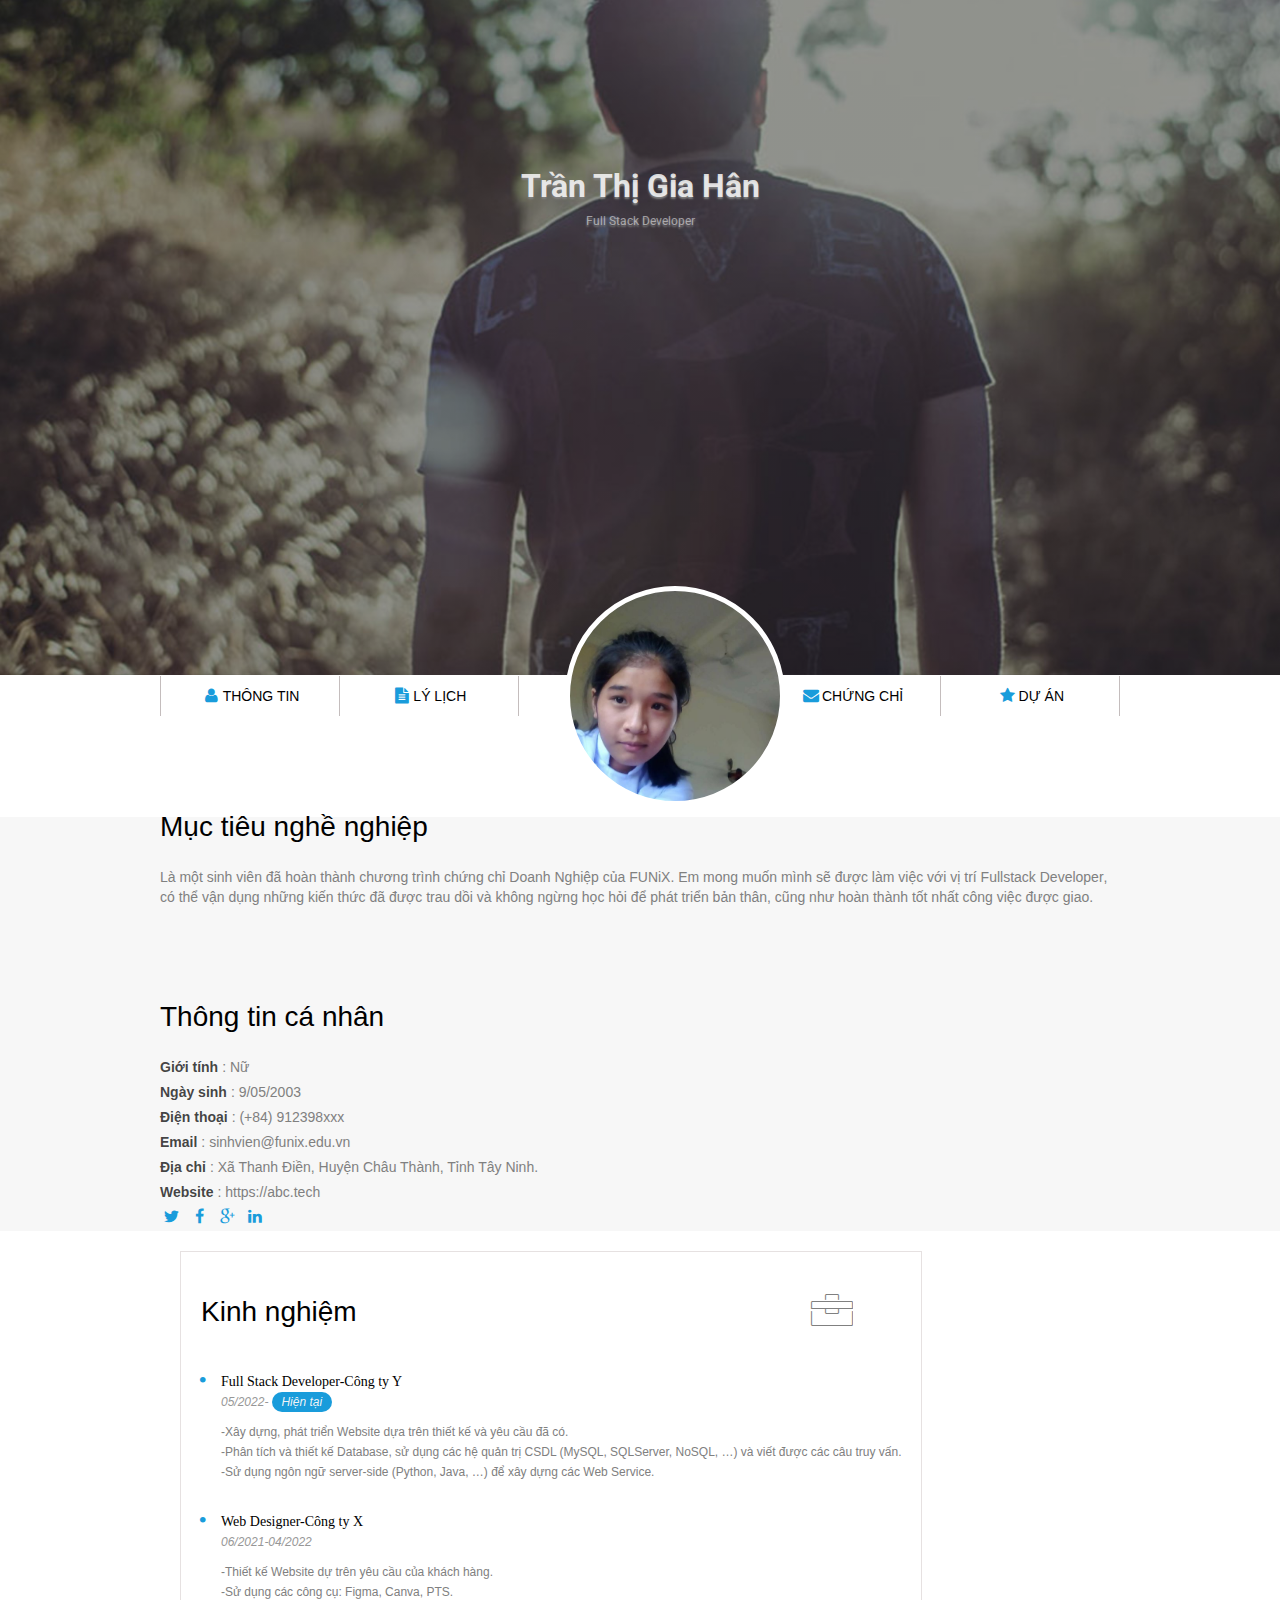
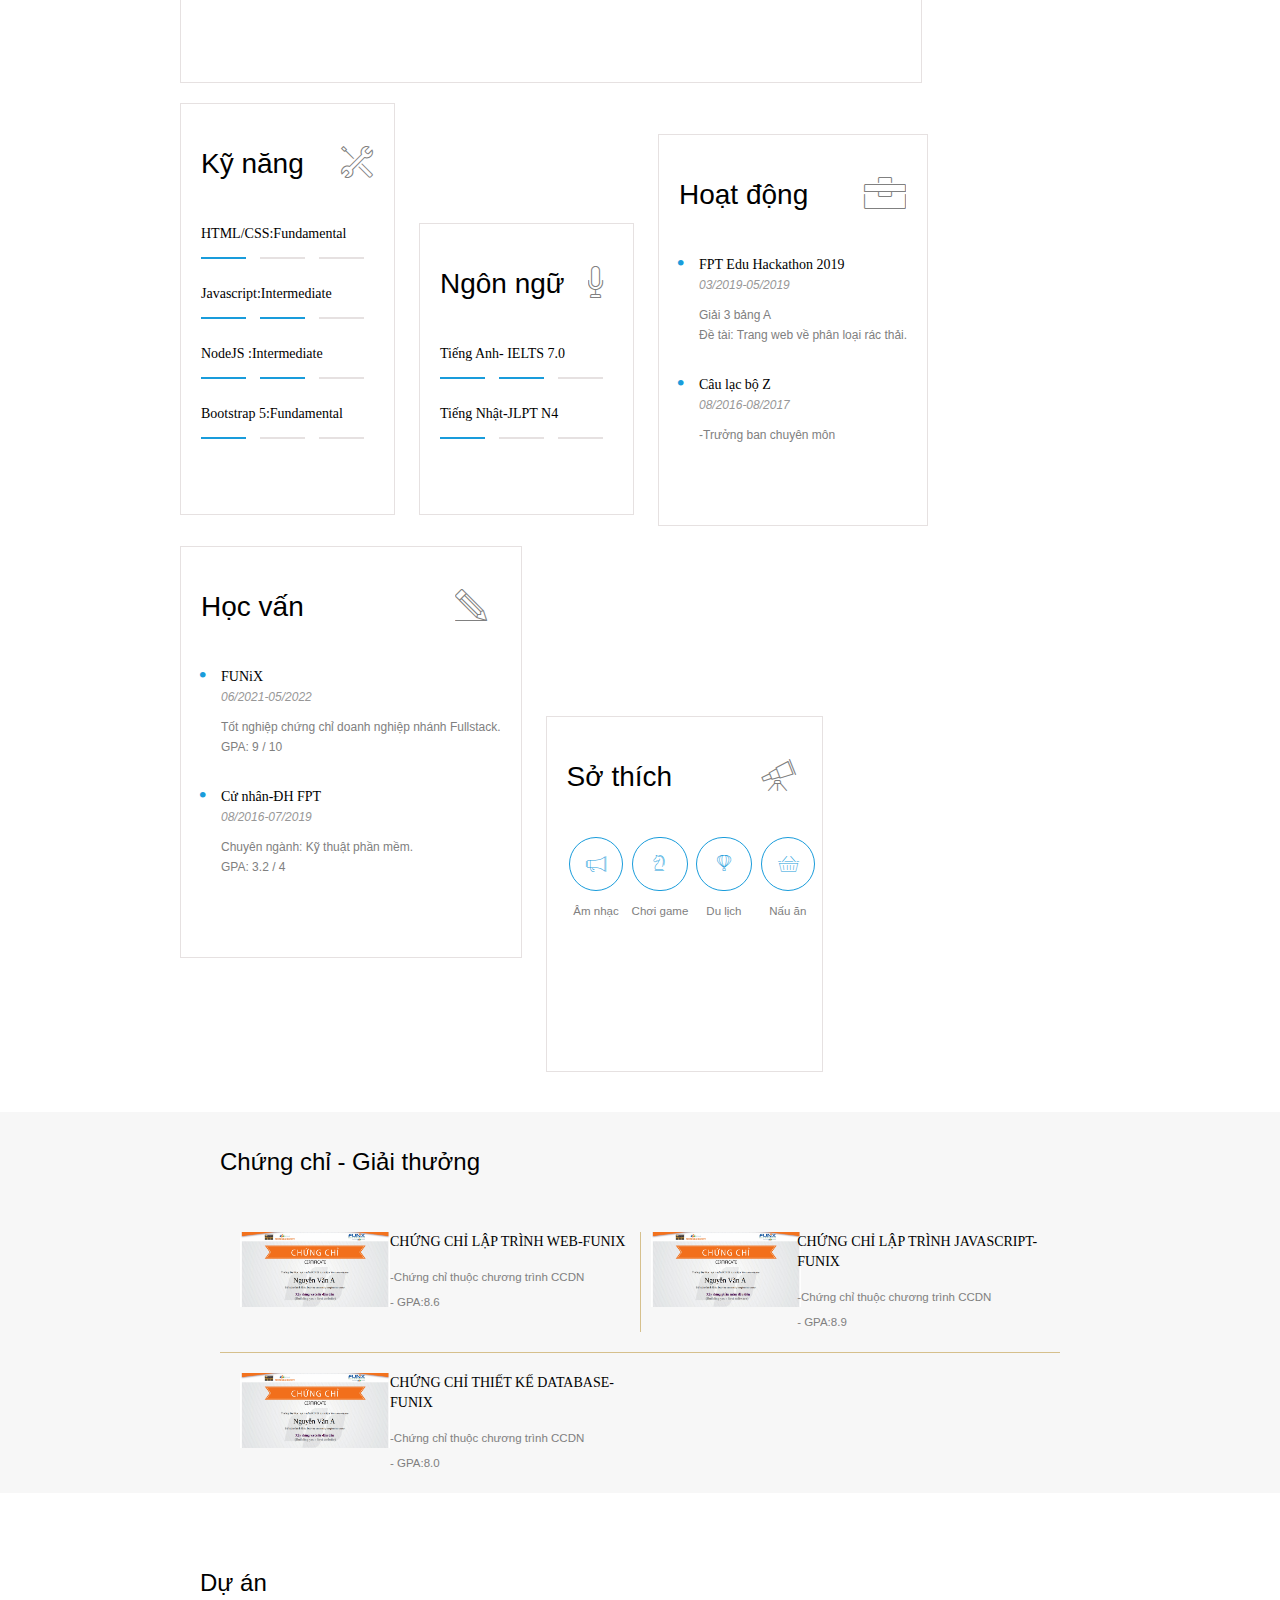
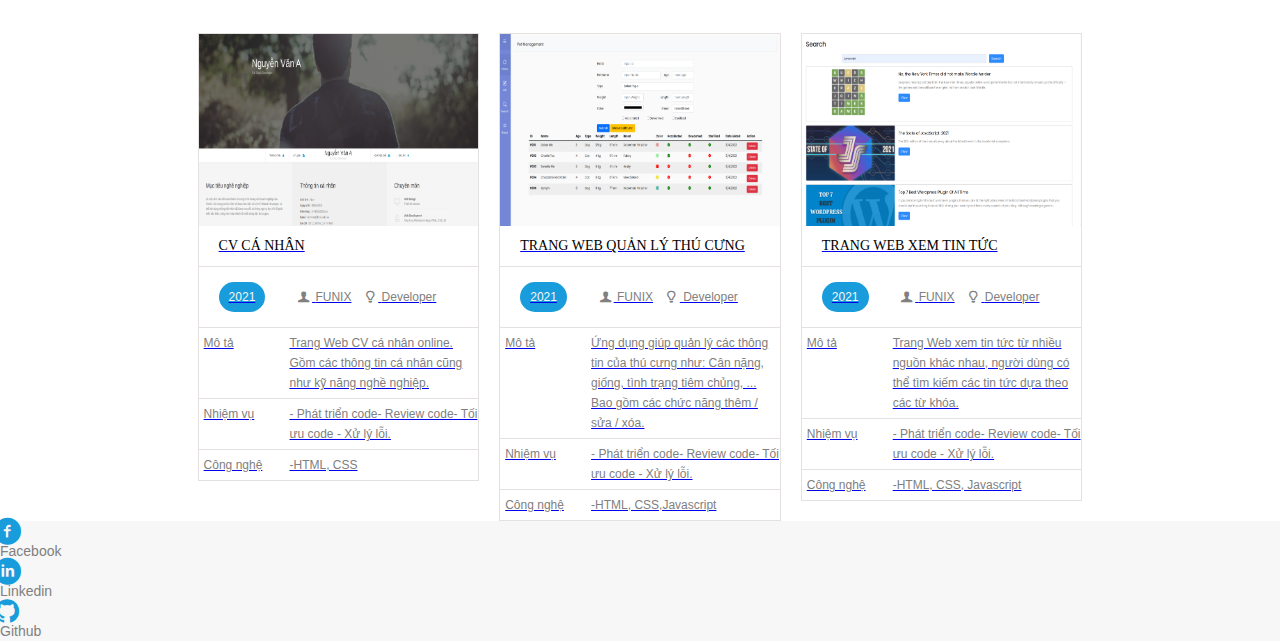
<file: index.html>
<!DOCTYPE html>
<html lang="vi">
  <head>
    <meta charset="UTF-8" />
    <meta http-equiv="X-UA-Compatible" content="IE=edge" />
    <meta name="viewport" content="width=device-width, initial-scale=1.0" />
    <link rel="stylesheet" href="css/font.css" />
    <link rel="stylesheet" href="css/tablet.css" />
    <link rel="stylesheet" href="css/mobile.css" />
    <link rel="stylesheet" href="css/laptop.css" />
    <title>Assignment 03</title>
    <link rel="preconnect" href="https://fonts.googleapis.com" />
    <link rel="preconnect" href="https://fonts.gstatic.com" crossorigin />
    <link
      href="https://fonts.googleapis.com/css2?family=Inter&family=Roboto:wght@100&family=Rubik:wght@400;600;700&display=swap"
      rel="stylesheet"
    />
    <link
      rel="stylesheet"
      href="https://cdnjs.cloudflare.com/ajax/libs/font-awesome/6.4.0/css/all.min.css"
      integrity="sha512-iecdLmaskl7CVkqkXNQ/ZH/XLlvWZOJyj7Yy7tcenmpD1ypASozpmT/E0iPtmFIB46ZmdtAc9eNBvH0H/ZpiBw=="
      crossorigin="anonymous"
      referrerpolicy="no-referrer"
    />
    <link
      href="https://cdn.jsdelivr.net/npm/bootstrap@5.0.2/dist/css/bootstrap.min.css"
      rel="stylesheet"
      integrity="sha384-EVSTQN3/azprG1Anm3QDgpJLIm9Nao0Yz1ztcQTwFspd3yD65VohhpuuCOmLASjC"
      crossorigin="anonymous"
    />
  </head>
  <body>
    <header>
      <div class="banner">
        <div class="banner-info">
          <h1>Trần Thị Gia Hân</h1>
          <p>Full Stack Developer</p>
        </div>
      </div>

      <section id="nav-bar ">
        <nav class="container">
          <div class="nav">
            <a class="items" href="#">
              <i class="icon-user"></i>
              <span class="item">Thông tin</span>
            </a>
            <a class="items right" href="#">
              <i class="icon-doc-text-inv"></i>
              <span class="item">Lý lịch</span>
            </a>
            <a class="item-banner" href="#">
              <div class="title">Trần Thị Gia Hân</div>
              <span class="sub-title">Fullstack Developer</span>
            </a>
            <div class="advanced">
              <span class="imgine"></span>
            </div>
            <a class="items" href="#">
              <i class="icon-mail-alt"></i>
              <span class="item">Chứng chỉ</span>
            </a>
            <a class="items right" href="#">
              <i class="icon-star-1"></i>
              <span class="item">Dự Án</span>
            </a>
          </div>
        </nav>
      </section>
    </header>
    <main>
      <section id="about" class="bg-grey">
        <div class="container">
          <div
            class="target-info row row-cols-sm-2 row-cols-1 align-items-start justify-content-center pb-5"
          >
            <div id="target" class="col-sm-6 col-8">
              <h2 class="section-title">Mục tiêu nghề nghiệp</h2>
              <p class="sub-title">
                Là một sinh viên đã hoàn thành chương trình chứng chỉ Doanh
                Nghiệp của FUNiX. Em mong muốn mình sẽ được làm việc với vị trí
                <b>Fullstack Developer</b>, có thể vận dụng những kiến thức đã
                được trau dồi và không ngừng học hỏi để phát triển bản thân,
                cũng như hoàn thành tốt nhất công việc được giao.
              </p>
            </div>
            <div id="personal-info" class="col-sm-6 col-8">
              <h2 class="section-title">Thông tin cá nhân</h2>

              <div class="d-flex">
                <div class="info-"><strong>Giới tính</strong></div>
                <div class="ms-1 info">: Nữ</div>
              </div>
              <div class="d-flex">
                <div class="info-"><strong>Ngày sinh</strong></div>
                <div class="ms-1 info">: 9/05/2003</div>
              </div>

              <div class="d-flex">
                <div class="info-"><strong>Điện thoại</strong></div>
                <div class="ms-1 info">: (+84) 912398xxx</div>
              </div>

              <div class="d-flex">
                <div class="info-"><strong>Email</strong></div>
                <div class="ms-1 info">: sinhvien@funix.edu.vn</div>
              </div>

              <div class="d-flex">
                <div class="info-"><strong>Địa chỉ</strong></div>
                <div class="ms-1 info">
                  : Xã Thanh Điền, Huyện Châu Thành, Tỉnh Tây Ninh.
                </div>
              </div>

              <div class="d-flex">
                <div class="info-"><strong>Website</strong></div>
                <div class="ms-1 info">: https://abc.tech</div>
              </div>
              <div class="d-flex mt-4">
                <i class="icon-twitter"></i>
                <i class="mx-2 icon-facebook"></i>
                <i class="icon-gplus"></i>
                <i class="mx-2 icon-linkedin"></i>
              </div>
            </div>
          </div>
        </div>
      </section>

      <section id="job-info">
        <div class="container">
          <div
            class="row justify-content-center align-items-lg-stretch align-items-sm-start"
          >
            <div
              class="grid-6 col-lg-3 col-sm-5 col-8"
              style="margin-top: 20px"
            >
              <div class="a-quarter">
                <h2>Kinh nghiệm</h2>
                <i class="ic-toolbox"></i>
              </div>
              <div class="apart">
                <h3>Full Stack Developer-Công ty Y</h3>

                <div class="time">
                  05/2022-
                  <div class="border">Hiện tại</div>
                </div>
                <div class="idea">
                  <p>
                    -Xây dựng, phát triển Website dựa trên thiết kế và yêu cầu
                    đã có.
                  </p>
                  <p>
                    -Phân tích và thiết kế Database, sử dụng các hệ quản trị
                    CSDL (MySQL, SQLServer, NoSQL, …) và viết được các câu truy
                    vấn.
                  </p>
                  <p>
                    -Sử dụng ngôn ngữ server-side (Python, Java, …) để xây dựng
                    các Web Service.
                  </p>
                </div>
              </div>

              <div class="apart">
                <h3>Web Designer-Công ty X</h3>
                <div class="time">06/2021-04/2022</div>
                <div class="idea">
                  <p>-Thiết kế Website dự trên yêu cầu của khách hàng.</p>
                  <p>-Sử dụng các công cụ: Figma, Canva, PTS.</p>
                </div>
              </div>
            </div>
            <div
              class="grid-6 col-lg-3 col-sm-5 col-8"
              style="margin-top: 20px"
            >
              <div class="a-quarter">
                <h2>Kỹ năng</h2>
                <i class="ic-tools-2"></i>
              </div>
              <div class="three">
                <h3>HTML/CSS:Fundamental</h3>
                <div>
                  <span class="exp-bar fill"></span>
                  <span class="exp-bar"></span>
                  <span class="exp-bar"></span>
                </div>
              </div>
              <div class="three">
                <h3>Javascript:Intermediate</h3>
                <div>
                  <span class="exp-bar fill"></span>
                  <span class="exp-bar fill"></span>
                  <span class="exp-bar"></span>
                </div>
              </div>
              <div class="three">
                <h3>NodeJS :Intermediate</h3>
                <div>
                  <span class="exp-bar fill"></span>
                  <span class="exp-bar fill"></span>
                  <span class="exp-bar"></span>
                </div>
              </div>

              <div class="three">
                <h3>Bootstrap 5:Fundamental</h3>
                <div>
                  <span class="exp-bar fill"></span>
                  <span class="exp-bar"></span>
                  <span class="exp-bar"></span>
                </div>
              </div>
            </div>
            <div
              class="grid-6 col-lg-3 col-sm-5 col-8"
              style="margin-top: 20px"
            >
              <div class="a-quarter">
                <h2>Ngôn ngữ</h2>
                <i class="ic-mic"></i>
              </div>
              <div class="three">
                <h3>Tiếng Anh- IELTS 7.0</h3>
                <div>
                  <span class="exp-bar fill"></span>
                  <span class="exp-bar fill"></span>
                  <span class="exp-bar"></span>
                </div>
              </div>
              <div class="three">
                <h3>Tiếng Nhật-JLPT N4</h3>
                <div>
                  <span class="exp-bar fill"></span>
                  <span class="exp-bar"></span>
                  <span class="exp-bar"></span>
                </div>
              </div>
            </div>
            <div
              class="grid-6 col-lg-3 col-sm-5 col-8"
              style="margin-top: 20px"
            >
              <div class="a-quarter">
                <h2>Hoạt động</h2>
                <i class="ic-toolbox"></i>
              </div>
              <div class="apart">
                <h3>FPT Edu Hackathon 2019</h3>
                <div class="time">03/2019-05/2019</div>
                <div class="idea">
                  <p>Giải 3 bảng A</p>
                  <p>Đề tài: Trang web về phân loại rác thải.</p>
                </div>
              </div>

              <div class="apart">
                <h3>Câu lạc bộ Z</h3>
                <div class="time">08/2016-08/2017</div>
                <div class="idea">-Trưởng ban chuyên môn</div>
              </div>
            </div>
            <div
              class="grid-6 col-lg-3 col-sm-5 col-8"
              style="margin-top: 20px"
            >
              <div class="a-quarter">
                <h2>Học vấn</h2>
                <i class="ic-pencil"></i>
              </div>
              <div class="apart">
                <h3>FUNiX</h3>
                <div class="time">06/2021-05/2022</div>
                <div class="idea">
                  <p>Tốt nghiệp chứng chỉ doanh nghiệp nhánh Fullstack.</p>

                  <p>GPA: 9 / 10</p>
                </div>
              </div>
              <div class="apart">
                <h3>Cử nhân-ĐH FPT</h3>
                <div class="time">08/2016-07/2019</div>
                <div class="idea">
                  <p>Chuyên ngành: Kỹ thuật phần mềm.</p>
                  <p>GPA: 3.2 / 4</p>
                </div>
              </div>
            </div>
            <div
              class="grid-6 col-lg-3 col-sm-5 col-8"
              style="margin-top: 20px"
            >
              <div class="a-quarter">
                <h2>Sở thích</h2>
                <i class="ic-telescope"></i>
              </div>
              <div class="icon-hobby">
                <div class="icons-hobby">
                  <i class="ic-megaphone"></i>
                  <p>Âm nhạc</p>
                </div>
                <div class="icons-hobby">
                  <i class="ic-strategy"></i>
                  <p>Chơi game</p>
                </div>
                <div class="icons-hobby">
                  <i class="ic-hotairballoon"></i>
                  <p>Du lịch</p>
                </div>
                <div class="icons-hobby">
                  <i class="ic-basket"></i>
                  <p>Nấu ăn</p>
                </div>
              </div>
            </div>
          </div>
        </div>
      </section>
      <section id="certificate" class="bg-grey">
        <div class="certificates">
          <h2 class="section-title">Chứng chỉ - Giải thưởng</h2>
          <div class="conatainer">
            <div class="container-3">
              <div class="certificate">
                <img src="images/Cert_DBI.png" alt="certificate" />
                <div class="detail">
                  <h3>CHỨNG CHỈ LẬP TRÌNH WEB-FUNIX</h3>
                  <div class="details">
                    <span>-Chứng chỉ thuộc chương trình CCDN</span>
                    <p style="margin-top: 5px">- GPA:8.6</p>
                  </div>
                </div>
              </div>
              <div class="certificate-2">
                <img src="images/Cert_PRF.png" alt="certificate" />
                <div class="detail-2">
                  <h3>CHỨNG CHỈ LẬP TRÌNH JAVASCRIPT-FUNIX</h3>
                  <div class="detailss">
                    <span>-Chứng chỉ thuộc chương trình CCDN</span>
                    <p style="margin-top: 5px">- GPA:8.9</p>
                  </div>
                </div>
              </div>
            </div>
            <div class="container-1">
              <div class="certificate-s">
                <img src="images/Cert_WEB.png" alt="certificate" />
                <div class="detail">
                  <h3>CHỨNG CHỈ THIẾT KẾ DATABASE-FUNIX</h3>
                  <div class="details">
                    <span>-Chứng chỉ thuộc chương trình CCDN</span>
                    <p style="margin-top: 5px">- GPA:8.0</p>
                  </div>
                </div>
              </div>
            </div>
          </div>
        </div>
      </section>

      <section id="project">
        <h2 class="section-title">Dự án</h2>
        <div class="container3">
          <a class="text-decoration-none" href="digital-cv.html">
            <div class="project">
              <img src="images/project_1.png" alt="img-project" />
              <div class="item-project">
                <h3>CV CÁ NHÂN</h3>
                <div class="nav-info">
                  <div class="box-time">2021</div>
                  <div class="nav-infos">
                    <div class="m-b">
                      <i class="icon-user-1"></i>
                      <span>FUNIX</span>
                    </div>
                    <div>
                      <i class="icon-lamp"></i>
                      <span>Developer</span>
                    </div>
                  </div>
                </div>
                <div>
                  <div class="detail-project">
                    <p>Mô tả</p>
                    <p>
                      Trang Web CV cá nhân online. Gồm các thông tin cá nhân
                      cũng như kỹ năng nghề nghiệp.
                    </p>
                  </div>
                  <div class="detail-project">
                    <p>Nhiệm vụ</p>
                    <p>
                      - Phát triển code- Review code- Tối ưu code - Xử lý lỗi.
                    </p>
                  </div>
                  <div class="detail-project">
                    <p>Công nghệ</p>
                    <p>-HTML, CSS</p>
                  </div>
                </div>
              </div>
            </div>
          </a>
          <a class="text-decoration-none" href="digital-cv.html">
            <div class="project">
              <img src="images/project_2.png" alt="img-project" />
              <div class="item-project">
                <h3>TRANG WEB QUẢN LÝ THÚ CƯNG</h3>
                <div class="nav-info">
                  <div class="box-time">2021</div>
                  <div class="nav-infos">
                    <div class="m-b">
                      <i class="icon-user-1"></i>
                      <span>FUNIX</span>
                    </div>
                    <div>
                      <i class="icon-lamp"></i>
                      <span>Developer</span>
                    </div>
                  </div>
                </div>
                <div>
                  <div class="detail-project">
                    <p>Mô tả</p>
                    <p>
                      Ứng dụng giúp quản lý các thông tin của thú cưng như: Cân
                      nặng, giống, tình trạng tiêm chủng, ... Bao gồm các chức
                      năng thêm / sửa / xóa.
                    </p>
                  </div>
                  <div class="detail-project">
                    <p>Nhiệm vụ</p>
                    <p>
                      - Phát triển code- Review code- Tối ưu code - Xử lý lỗi.
                    </p>
                  </div>
                  <div class="detail-project">
                    <p>Công nghệ</p>
                    <p>-HTML, CSS,Javascript</p>
                  </div>
                </div>
              </div>
            </div>
          </a>
          <a class="text-decoration-none" href="digital-cv.html">
            <div class="project">
              <img src="images/project_3.png" alt="img-project" />
              <div class="item-project">
                <h3>TRANG WEB XEM TIN TỨC</h3>
                <div class="nav-info">
                  <div class="box-time">2021</div>
                  <div class="nav-infos">
                    <div class="m-b">
                      <i class="icon-user-1"></i>
                      <span>FUNIX</span>
                    </div>
                    <div>
                      <i class="icon-lamp"></i>
                      <span>Developer</span>
                    </div>
                  </div>
                </div>
                <div>
                  <div class="detail-project">
                    <p>Mô tả</p>
                    <p>
                      Trang Web xem tin tức từ nhiều nguồn khác nhau, người dùng
                      có thể tìm kiếm các tin tức dựa theo các từ khóa.
                    </p>
                  </div>
                  <div class="detail-project">
                    <p>Nhiệm vụ</p>
                    <p>
                      - Phát triển code- Review code- Tối ưu code - Xử lý lỗi.
                    </p>
                  </div>
                  <div class="detail-project">
                    <p>Công nghệ</p>
                    <p>-HTML, CSS, Javascript</p>
                  </div>
                </div>
              </div>
            </div>
          </a>
        </div>
      </section>
    </main>
    <footer>
      <section id="footer" class="bg-grey">
        <div
          class="d-flex pt-5 pb-3 align-items-center justify-content-center mt-5"
        >
          <div class="iconr d-flex align-items-baseline justify-content-center">
            <i class="icon-facebook-circled"></i>
            <p class="none">Facebook</p>
          </div>
          <div
            class="iconr d-flex px-5 align-items-baseline justify-content-center"
          >
            <i class="icon-linkedin-circled"></i>
            <p class="none">Linkedin</p>
          </div>
          <div class="iconr d-flex align-items-baseline justify-content-center">
            <i class="icon-github-circled"></i>
            <p class="none">Github</p>
          </div>
        </div>
      </section>
    </footer>
  </body>
</html>
</file>
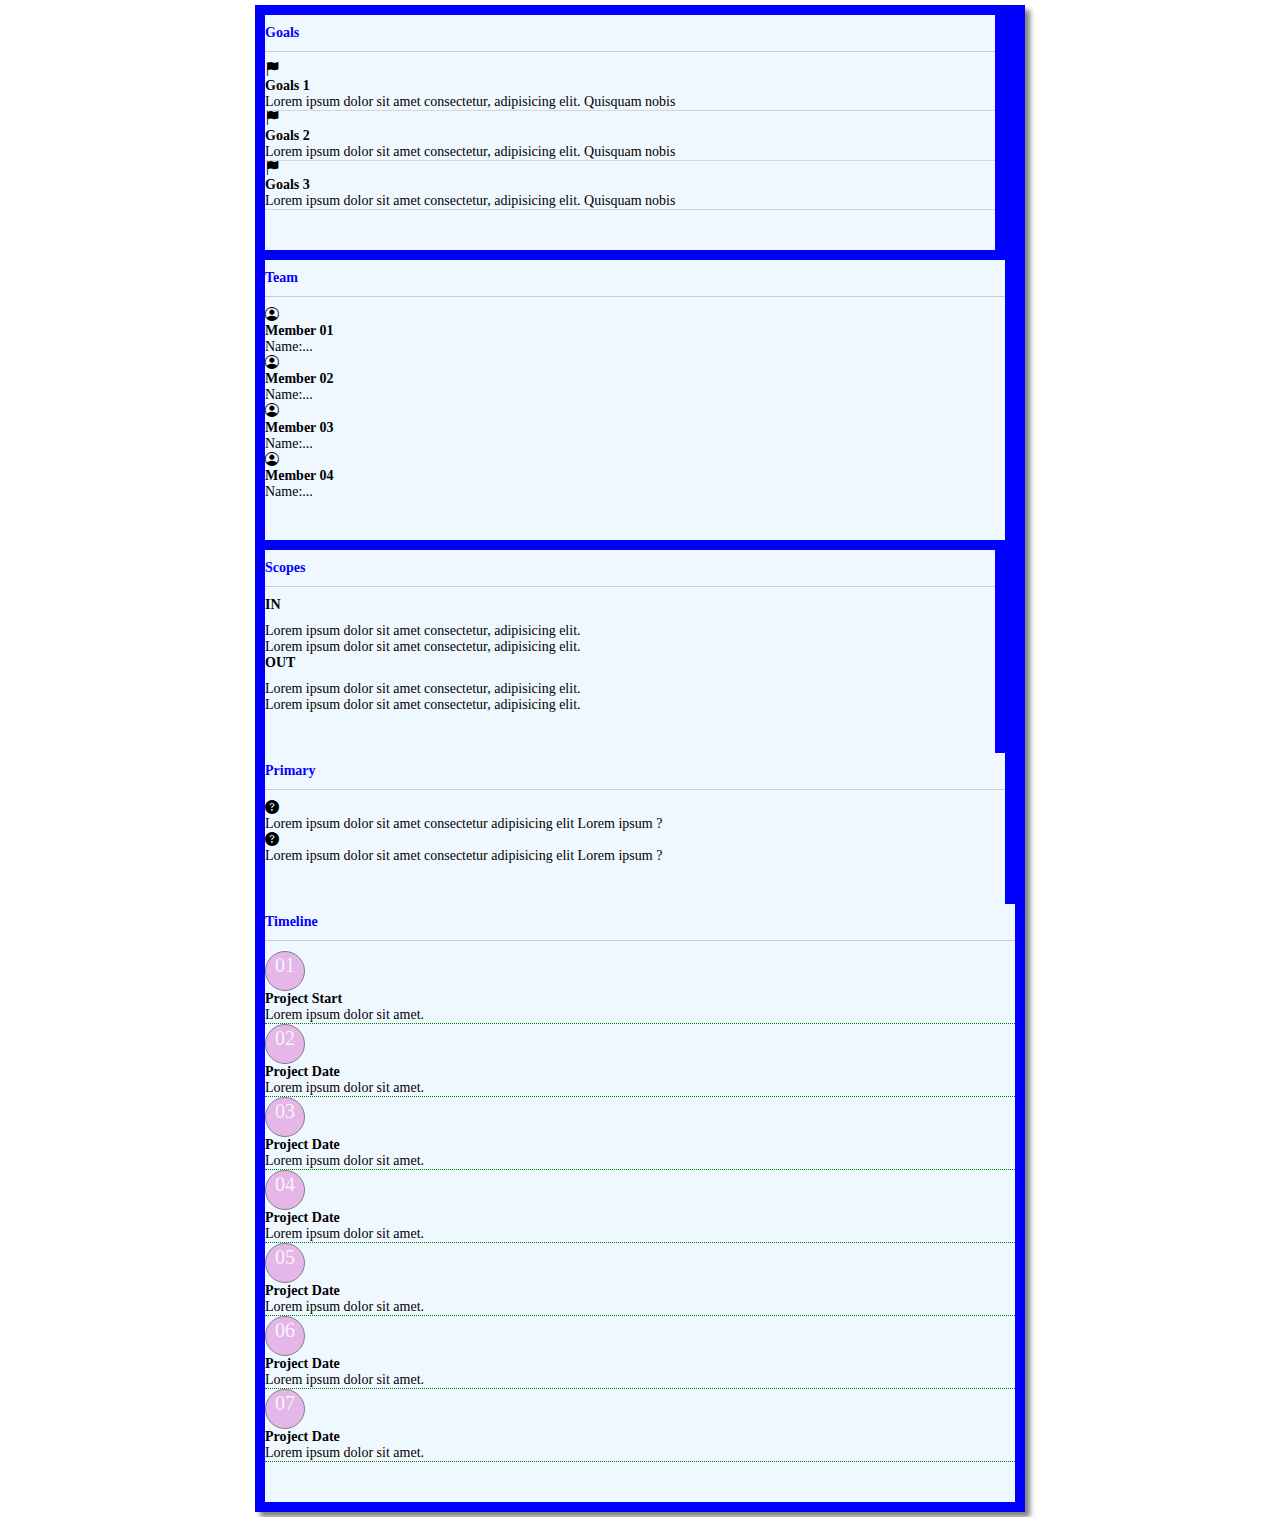
<file: digital-cv.html>
<!DOCTYPE html>
<html lang="vi">
  <head>
    <meta charset="UTF-8" />
    <meta name="viewport" content="width=device-width, initial-scale=1.0" />
    <link rel="stylesheet" href="css/digital-cv.css" />
    <title>Project Charter</title>
    <link rel="preconnect" href="https://fonts.googleapis.com" />
    <link rel="preconnect" href="https://fonts.gstatic.com" crossorigin />
    <link
      href="https://fonts.googleapis.com/css2?family=Inter&family=Roboto:wght@100&family=Rubik:wght@400;600;700&display=swap"
      rel="stylesheet"
    />
    <link
      rel="stylesheet"
      href="https://cdnjs.cloudflare.com/ajax/libs/font-awesome/6.4.0/css/all.min.css"
      integrity="sha512-iecdLmaskl7CVkqkXNQ/ZH/XLlvWZOJyj7Yy7tcenmpD1ypASozpmT/E0iPtmFIB46ZmdtAc9eNBvH0H/ZpiBw=="
      crossorigin="anonymous"
      referrerpolicy="no-referrer"
    />
    <link
      href="https://cdn.jsdelivr.net/npm/bootstrap@5.0.2/dist/css/bootstrap.min.css"
      rel="stylesheet"
      integrity="sha384-EVSTQN3/azprG1Anm3QDgpJLIm9Nao0Yz1ztcQTwFspd3yD65VohhpuuCOmLASjC"
      crossorigin="anonymous"
    />
    <link
      rel="stylesheet"
      href="https://cdn.jsdelivr.net/npm/bootstrap-icons@1.9.1/font/bootstrap-icons.css"
    />
  </head>
  <body>
    <div class="container">
      <div class="paddings">
        <div class="row justify-content-center align-items-stretch">
          <div class="col-lg-9 margin-r">
            <div class="row">
              <div class="border margin-b margin-r col-lg-8 col-sm-12">
                <h4 class="title">Goals</h4>
                <div class="part d-lg-flex mb-3">
                  <i
                    class="icon bi bi-flag-fill fs-4 mt-1 d-block text-center"
                  ></i>
                  <div class="deco mb-1 text-start">
                    <div class="text">Goals 1</div>
                    <span>
                      Lorem ipsum dolor sit amet consectetur, adipisicing elit.
                      Quisquam nobis
                    </span>
                  </div>
                </div>
                <div class="part d-lg-flex mb-3">
                  <i
                    class="icon bi bi-flag-fill fs-4 mt-1 d-block text-center"
                  ></i>
                  <div class="deco mb-1 text-start">
                    <div class="text">Goals 2</div>
                    <span>
                      Lorem ipsum dolor sit amet consectetur, adipisicing elit.
                      Quisquam nobis
                    </span>
                  </div>
                </div>
                <div class="part d-lg-flex mb-3">
                  <i
                    class="icon bi bi-flag-fill fs-4 mt-1 d-block text-center"
                  ></i>
                  <div class="deco mb-1 text-start">
                    <div class="text">Goals 3</div>
                    <span>
                      Lorem ipsum dolor sit amet consectetur, adipisicing elit.
                      Quisquam nobis
                    </span>
                  </div>
                </div>
              </div>
              <div class="border margin-b col">
                <h4 class="title">Team</h4>
                <div class="d-lg-flex">
                  <i
                    class="margin bi bi-person-circle fs-4 d-block text-center"
                  ></i>
                  <div>
                    <h6>Member 01</h6>
                    <p>Name:...</p>
                  </div>
                </div>
                <div class="d-lg-flex">
                  <i
                    class="margin d-block text-center bi bi-person-circle fs-4"
                  ></i>
                  <div>
                    <h6>Member 02</h6>
                    <p>Name:...</p>
                  </div>
                </div>
                <div class="d-lg-flex">
                  <i
                    class="margin d-block text-center bi bi-person-circle fs-4"
                  ></i>
                  <div>
                    <h6>Member 03</h6>
                    <p>Name:...</p>
                  </div>
                </div>
                <div class="d-lg-flex">
                  <i
                    class="margin d-block text-center bi bi-person-circle fs-4"
                  ></i>
                  <div>
                    <h6>Member 04</h6>
                    <p>Name:...</p>
                  </div>
                </div>
              </div>
              <div class="border margin-r marginb col-lg-8 col-sm-12">
                <h4 class="title">Scopes</h4>
                <div class="d-lg-flex">
                  <div>
                    <h5 class="margin-b">IN</h5>
                    <p>
                      Lorem ipsum dolor sit amet consectetur, adipisicing elit.
                    </p>
                    <p>
                      Lorem ipsum dolor sit amet consectetur, adipisicing elit.
                    </p>
                  </div>
                  <div>
                    <h5 class="margin-b">OUT</h5>
                    <p>
                      Lorem ipsum dolor sit amet consectetur, adipisicing elit.
                    </p>
                    <p>
                      Lorem ipsum dolor sit amet consectetur, adipisicing elit.
                    </p>
                  </div>
                </div>
              </div>
              <div class="border col marginb">
                <h4 class="title">Primary</h4>
                <div class="d-lg-flex">
                  <i
                    class="margin bi bi-question-circle-fill fs-4 d-block text-center"
                  ></i>
                  <p>
                    Lorem ipsum dolor sit amet consectetur adipisicing elit
                    Lorem ipsum ?
                  </p>
                </div>
                <div class="d-lg-flex">
                  <i
                    class="margin bi bi-question-circle-fill fs-4 d-block text-center"
                  ></i>
                  <p>
                    Lorem ipsum dolor sit amet consectetur adipisicing elit
                    Lorem ipsum ?
                  </p>
                </div>
              </div>
            </div>
          </div>
          <div class="border col">
            <h4 class="title">Timeline</h4>
            <div class="d-lg-flex mb-3">
              <div class="time">01</div>
              <div class="dots-deco d-lg-block">
                <div class="mb-2">
                  <div class="text">Project Start</div>
                  <span>Lorem ipsum dolor sit amet.</span>
                </div>
              </div>
            </div>
            <div class="d-lg-flex mb-3">
              <div class="time">02</div>
              <div class="dots-deco d-lg-block">
                <div class="mb-2">
                  <div class="text">Project Date</div>
                  <span>Lorem ipsum dolor sit amet.</span>
                </div>
              </div>
            </div>
            <div class="d-lg-flex mb-3">
              <div class="time">03</div>
              <div class="dots-deco d-lg-block">
                <div class="mb-2">
                  <div class="text">Project Date</div>
                  <span>Lorem ipsum dolor sit amet.</span>
                </div>
              </div>
            </div>
            <div class="d-lg-flex mb-3">
              <div class="time">04</div>
              <div class="dots-deco d-lg-block">
                <div class="mb-2">
                  <div class="text">Project Date</div>
                  <span>Lorem ipsum dolor sit amet.</span>
                </div>
              </div>
            </div>
            <div class="d-lg-flex mb-3">
              <div class="time">05</div>
              <div class="dots-deco d-lg-block">
                <div class="mb-2">
                  <div class="text">Project Date</div>
                  <span>Lorem ipsum dolor sit amet.</span>
                </div>
              </div>
            </div>
            <div class="d-lg-flex mb-3">
              <div class="time">06</div>
              <div class="dots-deco d-lg-block">
                <div class="mb-2">
                  <div class="text">Project Date</div>
                  <span>Lorem ipsum dolor sit amet.</span>
                </div>
              </div>
            </div>
            <div class="d-lg-flex mb-3">
              <div class="time">07</div>
              <div class="dots-deco d-lg-block">
                <div class="mb-2">
                  <div class="text">Project Date</div>
                  <span>Lorem ipsum dolor sit amet.</span>
                </div>
              </div>
            </div>
          </div>
        </div>
      </div>
    </div>
  </body>
</html>
</file>
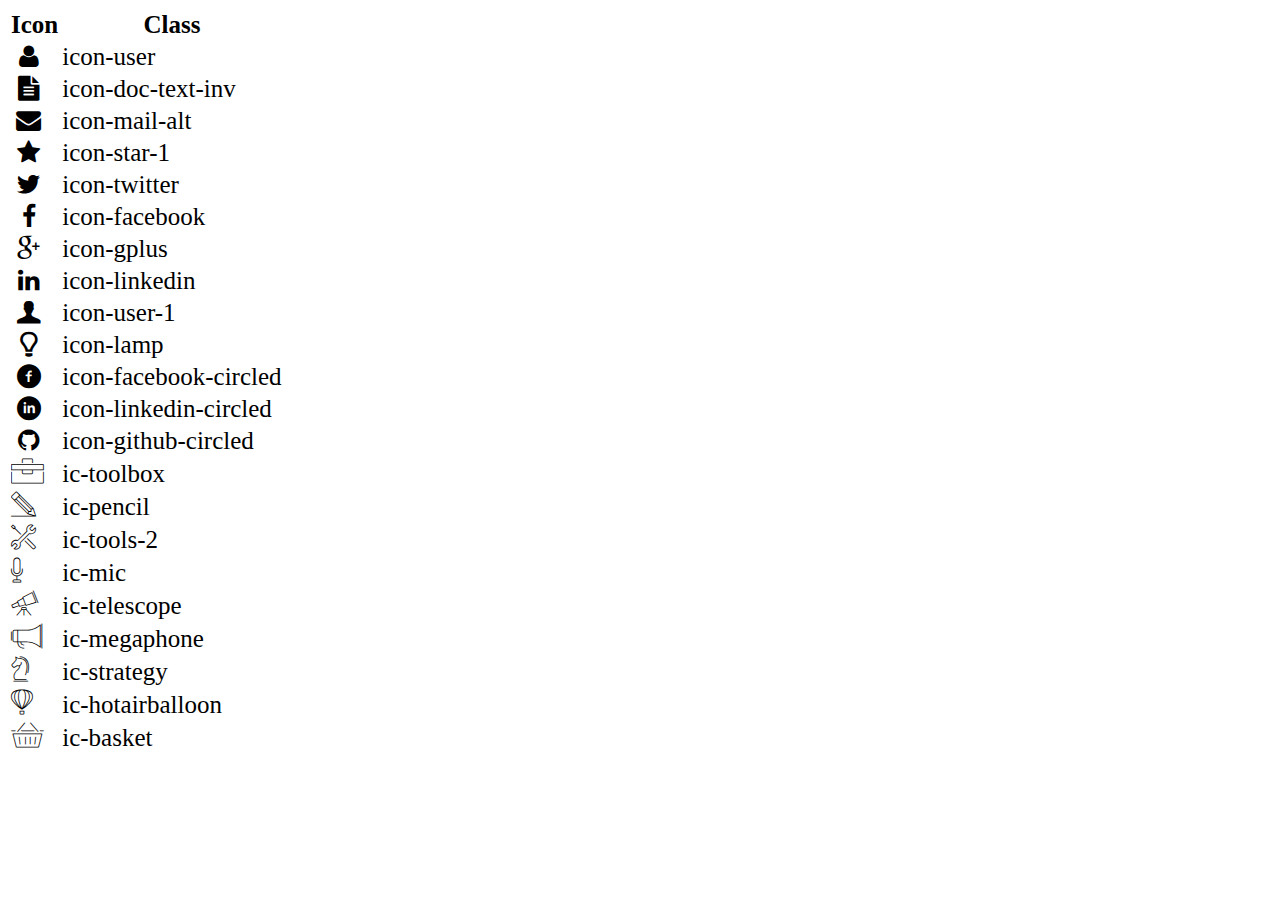
<file: icon-list.html>
<!DOCTYPE html>
<html lang="en">

<head>
    <meta charset="UTF-8">
    <meta http-equiv="X-UA-Compatible" content="IE=edge">
    <meta name="viewport" content="width=device-width, initial-scale=1.0">
    <link rel="stylesheet" href="css/font.css">
    <title>Icon List</title>
</head>

<body>
    <table style="font-size: 25px;">
        <thead>
            <tr>
                <th>Icon</th>
                <th>Class</th>
            </tr>
        </thead>
        <tbody>
            <tr>
                <td><i class="icon-user"></i></td>
                <td>icon-user</td>
            </tr>
            <tr>
                <td><i class="icon-doc-text-inv"></i></td>
                <td>icon-doc-text-inv</td>
            </tr>
            <tr>
                <td><i class="icon-mail-alt"></i></td>
                <td>icon-mail-alt</td>
            </tr>
            <tr>
                <td><i class="icon-star-1"></i></td>
                <td>icon-star-1</td>
            </tr>
            <tr>
                <td><i class="icon-twitter"></i></td>
                <td>icon-twitter</td>
            </tr>
            <tr>
                <td><i class="icon-facebook"></i></td>
                <td>icon-facebook</td>
            </tr>
            <tr>
                <td><i class="icon-gplus"></i></td>
                <td>icon-gplus</td>
            </tr>
            <tr>
                <td><i class="icon-linkedin"></i></td>
                <td>icon-linkedin</td>
            </tr>
            <tr>
                <td><i class="icon-user-1"></i></td>
                <td>icon-user-1</td>
            </tr>
            <tr>
                <td><i class="icon-lamp"></i></td>
                <td>icon-lamp</td>
            </tr>
            <tr>
                <td><i class="icon-facebook-circled"></i></td>
                <td>icon-facebook-circled</td>
            </tr>
            <tr>
                <td><i class="icon-linkedin-circled"></i></td>
                <td>icon-linkedin-circled</td>
            </tr>
            <tr>
                <td><i class="icon-github-circled"></i></td>
                <td>icon-github-circled</td>
            </tr>
            <tr>
                <td><i class="ic-toolbox"></i></td>
                <td>ic-toolbox</td>
            </tr>
            <tr>
                <td><i class="ic-pencil"></i></td>
                <td>ic-pencil</td>
            </tr>
            <tr>
                <td><i class="ic-tools-2"></i></td>
                <td>ic-tools-2</td>
            </tr>

            <tr>
                <td><i class="ic-mic"></i></td>
                <td>ic-mic</td>
            </tr>
            <tr>
                <td><i class="ic-telescope"></i></td>
                <td>ic-telescope</td>
            </tr>
            <tr>
                <td><i class="ic-megaphone"></i></td>
                <td>ic-megaphone</td>
            </tr>
            <tr>
                <td><i class="ic-strategy"></i></td>
                <td>ic-strategy</td>
            </tr>
            <tr>
                <td><i class="ic-hotairballoon"></i></td>
                <td>ic-hotairballoon</td>
            </tr>
            <tr>
                <td><i class="ic-basket"></i></td>
                <td>ic-basket</td>
            </tr>
        </tbody>
    </table>
</body>

</html>
</file>
<file: css/font.css>
@font-face {
	font-family: 'open_sanslight';
	src: url('../fonts/OpenSans-Light-webfont.eot');
	src: url('../fonts/OpenSans-Light-webfont.eot#iefix') format('embedded-opentype'),
		url('../fonts/OpenSans-Light-webfont.woff') format('woff'),
		url('../fonts/OpenSans-Light-webfont.ttf') format('truetype'),
		url('../fonts/OpenSans-Light-webfont.svg#open_sanslight') format('svg');
	font-weight: normal;
	font-style: normal;

}

@font-face {
	font-family: 'open_sansitalic';
	src: url('../fonts/OpenSans-Italic-webfont.eot');
	src: url('../fonts/OpenSans-Italic-webfont.eot#iefix') format('embedded-opentype'),
		url('../fonts/OpenSans-Italic-webfont.woff') format('woff'),
		url('../fonts/OpenSans-Italic-webfont.ttf') format('truetype'),
		url('../fonts/OpenSans-Italic-webfont.svg#open_sansitalic') format('svg');
	font-weight: normal;
	font-style: normal;

}

@font-face {
	font-family: 'open_sanssemibold';
	src: url('../fonts/OpenSans-Semibold-webfont.eot');
	src: url('../fonts/OpenSans-Semibold-webfont.eot#iefix') format('embedded-opentype'),
		url('../fonts/OpenSans-Semibold-webfont.woff') format('woff'),
		url('../fonts/OpenSans-Semibold-webfont.ttf') format('truetype'),
		url('../fonts/OpenSans-Semibold-webfont.svg#open_sanssemibold') format('svg');
	font-weight: normal;
	font-style: normal;

}


@font-face {
	font-family: 'open_sanslight_italic';
	src: url('../fonts/OpenSans-LightItalic-webfont.eot');
	src: url('../fonts/OpenSans-LightItalic-webfont.eot#iefix') format('embedded-opentype'),
		url('../fonts/OpenSans-LightItalic-webfont.woff') format('woff'),
		url('../fonts/OpenSans-LightItalic-webfont.ttf') format('truetype'),
		url('../fonts/OpenSans-LightItalic-webfont.svg#open_sanslight_italic') format('svg');
	font-weight: normal;
	font-style: normal;

}

@font-face {
	font-family: 'open_sansregular';
	src: url('../fonts/OpenSans-Regular-webfont.eot');
	src: url('../fonts/OpenSans-Regular-webfont.eot#iefix') format('embedded-opentype'),
		url('../fonts/OpenSans-Regular-webfont.woff') format('woff'),
		url('../fonts/OpenSans-Regular-webfont.ttf') format('truetype'),
		url('../fonts/OpenSans-Regular-webfont.svg#open_sansregular') format('svg');
	font-weight: normal;
	font-style: normal;

}


@font-face {
	font-family: 'fontello';
	src: url('../fonts/fontello.eot');
	src: url('../fonts/fontello.eot#iefix') format('embedded-opentype'),
		url('../fonts/fontello.woff') format('woff'),
		url('../fonts/fontello.ttf') format('truetype'),
		url('../fonts/fontello.svg#fontello') format('svg');
	font-weight: normal;
	font-style: normal;
}

[class^="icon-"]:before,
[class*=" icon-"]:before {
	font-family: "fontello";
	font-style: normal;
	font-weight: normal;
	speak: none;

	display: inline-block;
	text-decoration: inherit;
	width: 1em;
	margin-right: .2em;
	text-align: center;
	/* opacity: .8; */

	/* For safety - reset parent styles, that can break glyph codes*/
	font-variant: normal;
	text-transform: none;

	/* fix buttons height, for twitter bootstrap */
	line-height: 1em;

	/* Animation center compensation - margins should be symmetric */
	/* remove if not needed */
	margin-left: .2em;

	/* you can be more comfortable with increased icons size */
	/* font-size: 120%; */

	/* Font smoothing. That was taken from TWBS */
	-webkit-font-smoothing: antialiased;
	-moz-osx-font-smoothing: grayscale;

	/* Uncomment for 3D effect */
	/* text-shadow: 1px 1px 1px rgba(127, 127, 127, 0.3); */
}

.icon-emo-happy:before {
	content: '\e800';
}

/* '' */
.icon-emo-wink:before {
	content: '\e801';
}

/* '' */
.icon-emo-wink2:before {
	content: '\e802';
}

/* '' */
.icon-emo-unhappy:before {
	content: '\e803';
}

/* '' */
.icon-emo-sleep:before {
	content: '\e804';
}

/* '' */
.icon-emo-thumbsup:before {
	content: '\e805';
}

/* '' */
.icon-emo-devil:before {
	content: '\e806';
}

/* '' */
.icon-emo-surprised:before {
	content: '\e807';
}

/* '' */
.icon-emo-tongue:before {
	content: '\e808';
}

/* '' */
.icon-emo-coffee:before {
	content: '\e809';
}

/* '' */
.icon-emo-sunglasses:before {
	content: '\e80a';
}

/* '' */
.icon-emo-displeased:before {
	content: '\e80b';
}

/* '' */
.icon-emo-beer:before {
	content: '\e80c';
}

/* '' */
.icon-emo-grin:before {
	content: '\e80d';
}

/* '' */
.icon-emo-angry:before {
	content: '\e80e';
}

/* '' */
.icon-emo-saint:before {
	content: '\e80f';
}

/* '' */
.icon-emo-cry:before {
	content: '\e810';
}

/* '' */
.icon-emo-shoot:before {
	content: '\e811';
}

/* '' */
.icon-emo-squint:before {
	content: '\e812';
}

/* '' */
.icon-emo-laugh:before {
	content: '\e813';
}

/* '' */
.icon-spin1:before {
	content: '\e814';
}

/* '' */
.icon-spin2:before {
	content: '\e815';
}

/* '' */
.icon-spin3:before {
	content: '\e816';
}

/* '' */
.icon-spin4:before {
	content: '\e817';
}

/* '' */
.icon-spin5:before {
	content: '\e818';
}

/* '' */
.icon-spin6:before {
	content: '\e819';
}

/* '' */
.icon-firefox:before {
	content: '\e81a';
}

/* '' */
.icon-chrome:before {
	content: '\e81b';
}

/* '' */
.icon-opera:before {
	content: '\e81c';
}

/* '' */
.icon-ie:before {
	content: '\e81d';
}

/* '' */
.icon-crown:before {
	content: '\e81e';
}

/* '' */
.icon-crown-plus:before {
	content: '\e81f';
}

/* '' */
.icon-crown-minus:before {
	content: '\e820';
}

/* '' */
.icon-marquee:before {
	content: '\e821';
}

/* '' */
.icon-glass:before {
	content: '\e822';
}

/* '' */
.icon-music:before {
	content: '\e823';
}

/* '' */
.icon-search:before {
	content: '\e824';
}

/* '' */
.icon-mail:before {
	content: '\e825';
}

/* '' */
.icon-mail-alt:before {
	content: '\e826';
}

/* '' */
.icon-mail-squared:before {
	content: '\e827';
}

/* '' */
.icon-heart:before {
	content: '\e828';
}

/* '' */
.icon-heart-empty:before {
	content: '\e829';
}

/* '' */
.icon-star-1:before {
	content: '\e82a';
}

/* '' */
.icon-star-empty-1:before {
	content: '\e82b';
}

/* '' */
.icon-star-half:before {
	content: '\e82c';
}

/* '' */
.icon-star-half-alt:before {
	content: '\e82d';
}

/* '' */
.icon-user:before {
	content: '\e82e';
}

/* '' */
.icon-user-plus:before {
	content: '\e82f';
}

/* '' */
.icon-user-times:before {
	content: '\e830';
}

/* '' */
.icon-users:before {
	content: '\e831';
}

/* '' */
.icon-male:before {
	content: '\e832';
}

/* '' */
.icon-female:before {
	content: '\e833';
}

/* '' */
.icon-child:before {
	content: '\e834';
}

/* '' */
.icon-user-secret:before {
	content: '\e835';
}

/* '' */
.icon-video:before {
	content: '\e836';
}

/* '' */
.icon-videocam:before {
	content: '\e837';
}

/* '' */
.icon-picture:before {
	content: '\e838';
}

/* '' */
.icon-camera:before {
	content: '\e839';
}

/* '' */
.icon-camera-alt:before {
	content: '\e83a';
}

/* '' */
.icon-th-large:before {
	content: '\e83b';
}

/* '' */
.icon-th:before {
	content: '\e83c';
}

/* '' */
.icon-th-list:before {
	content: '\e83d';
}

/* '' */
.icon-ok:before {
	content: '\e83e';
}

/* '' */
.icon-ok-circled:before {
	content: '\e83f';
}

/* '' */
.icon-ok-circled2:before {
	content: '\e840';
}

/* '' */
.icon-ok-squared:before {
	content: '\e841';
}

/* '' */
.icon-cancel:before {
	content: '\e842';
}

/* '' */
.icon-cancel-circled:before {
	content: '\e843';
}

/* '' */
.icon-cancel-circled2:before {
	content: '\e844';
}

/* '' */
.icon-plus:before {
	content: '\e845';
}

/* '' */
.icon-plus-circled:before {
	content: '\e846';
}

/* '' */
.icon-plus-squared:before {
	content: '\e847';
}

/* '' */
.icon-plus-squared-alt:before {
	content: '\e848';
}

/* '' */
.icon-minus:before {
	content: '\e849';
}

/* '' */
.icon-minus-circled:before {
	content: '\e84a';
}

/* '' */
.icon-minus-squared:before {
	content: '\e84b';
}

/* '' */
.icon-minus-squared-alt:before {
	content: '\e84c';
}

/* '' */
.icon-help:before {
	content: '\e84d';
}

/* '' */
.icon-help-circled:before {
	content: '\e84e';
}

/* '' */
.icon-info-circled:before {
	content: '\e84f';
}

/* '' */
.icon-info:before {
	content: '\e850';
}

/* '' */
.icon-home:before {
	content: '\e851';
}

/* '' */
.icon-link:before {
	content: '\e852';
}

/* '' */
.icon-unlink:before {
	content: '\e853';
}

/* '' */
.icon-link-ext:before {
	content: '\e854';
}

/* '' */
.icon-link-ext-alt:before {
	content: '\e855';
}

/* '' */
.icon-attach:before {
	content: '\e856';
}

/* '' */
.icon-lock:before {
	content: '\e857';
}

/* '' */
.icon-lock-open:before {
	content: '\e858';
}

/* '' */
.icon-lock-open-alt:before {
	content: '\e859';
}

/* '' */
.icon-pin:before {
	content: '\e85a';
}

/* '' */
.icon-eye:before {
	content: '\e85b';
}

/* '' */
.icon-eye-off:before {
	content: '\e85c';
}

/* '' */
.icon-tag-1:before {
	content: '\e85d';
}

/* '' */
.icon-tags:before {
	content: '\e85e';
}

/* '' */
.icon-bookmark:before {
	content: '\e85f';
}

/* '' */
.icon-bookmark-empty:before {
	content: '\e860';
}

/* '' */
.icon-flag:before {
	content: '\e861';
}

/* '' */
.icon-flag-empty:before {
	content: '\e862';
}

/* '' */
.icon-flag-checkered:before {
	content: '\e863';
}

/* '' */
.icon-thumbs-up:before {
	content: '\e864';
}

/* '' */
.icon-thumbs-down:before {
	content: '\e865';
}

/* '' */
.icon-thumbs-up-alt:before {
	content: '\e866';
}

/* '' */
.icon-thumbs-down-alt:before {
	content: '\e867';
}

/* '' */
.icon-download:before {
	content: '\e868';
}

/* '' */
.icon-upload:before {
	content: '\e869';
}

/* '' */
.icon-download-cloud:before {
	content: '\e86a';
}

/* '' */
.icon-upload-cloud:before {
	content: '\e86b';
}

/* '' */
.icon-reply:before {
	content: '\e86c';
}

/* '' */
.icon-reply-all:before {
	content: '\e86d';
}

/* '' */
.icon-forward:before {
	content: '\e86e';
}

/* '' */
.icon-quote-left:before {
	content: '\e86f';
}

/* '' */
.icon-quote-right:before {
	content: '\e870';
}

/* '' */
.icon-code:before {
	content: '\e871';
}

/* '' */
.icon-export:before {
	content: '\e872';
}

/* '' */
.icon-export-alt:before {
	content: '\e873';
}

/* '' */
.icon-share:before {
	content: '\e874';
}

/* '' */
.icon-share-squared:before {
	content: '\e875';
}

/* '' */
.icon-pencil:before {
	content: '\e876';
}

/* '' */
.icon-pencil-squared:before {
	content: '\e877';
}

/* '' */
.icon-edit:before {
	content: '\e878';
}

/* '' */
.icon-print:before {
	content: '\e879';
}

/* '' */
.icon-retweet:before {
	content: '\e87a';
}

/* '' */
.icon-keyboard:before {
	content: '\e87b';
}

/* '' */
.icon-gamepad:before {
	content: '\e87c';
}

/* '' */
.icon-comment:before {
	content: '\e87d';
}

/* '' */
.icon-chat:before {
	content: '\e87e';
}

/* '' */
.icon-comment-empty:before {
	content: '\e87f';
}

/* '' */
.icon-chat-empty:before {
	content: '\e880';
}

/* '' */
.icon-bell:before {
	content: '\e881';
}

/* '' */
.icon-bell-alt:before {
	content: '\e882';
}

/* '' */
.icon-bell-off:before {
	content: '\e883';
}

/* '' */
.icon-bell-off-empty:before {
	content: '\e884';
}

/* '' */
.icon-attention-alt:before {
	content: '\e885';
}

/* '' */
.icon-attention:before {
	content: '\e886';
}

/* '' */
.icon-attention-circled:before {
	content: '\e887';
}

/* '' */
.icon-location:before {
	content: '\e888';
}

/* '' */
.icon-direction:before {
	content: '\e889';
}

/* '' */
.icon-compass:before {
	content: '\e88a';
}

/* '' */
.icon-trash:before {
	content: '\e88b';
}

/* '' */
.icon-trash-empty:before {
	content: '\e88c';
}

/* '' */
.icon-doc:before {
	content: '\e88d';
}

/* '' */
.icon-docs:before {
	content: '\e88e';
}

/* '' */
.icon-doc-text:before {
	content: '\e88f';
}

/* '' */
.icon-doc-inv:before {
	content: '\e890';
}

/* '' */
.icon-doc-text-inv:before {
	content: '\e891';
}

/* '' */
.icon-file-pdf:before {
	content: '\e892';
}

/* '' */
.icon-file-word:before {
	content: '\e893';
}

/* '' */
.icon-file-excel:before {
	content: '\e894';
}

/* '' */
.icon-file-powerpoint:before {
	content: '\e895';
}

/* '' */
.icon-file-image:before {
	content: '\e896';
}

/* '' */
.icon-file-archive:before {
	content: '\e897';
}

/* '' */
.icon-file-audio:before {
	content: '\e898';
}

/* '' */
.icon-file-video:before {
	content: '\e899';
}

/* '' */
.icon-file-code:before {
	content: '\e89a';
}

/* '' */
.icon-folder:before {
	content: '\e89b';
}

/* '' */
.icon-folder-open:before {
	content: '\e89c';
}

/* '' */
.icon-folder-empty:before {
	content: '\e89d';
}

/* '' */
.icon-folder-open-empty:before {
	content: '\e89e';
}

/* '' */
.icon-box:before {
	content: '\e89f';
}

/* '' */
.icon-rss:before {
	content: '\e8a0';
}

/* '' */
.icon-rss-squared:before {
	content: '\e8a1';
}

/* '' */
.icon-phone:before {
	content: '\e8a2';
}

/* '' */
.icon-phone-squared:before {
	content: '\e8a3';
}

/* '' */
.icon-fax:before {
	content: '\e8a4';
}

/* '' */
.icon-menu:before {
	content: '\e8a5';
}

/* '' */
.icon-cog:before {
	content: '\e8a6';
}

/* '' */
.icon-cog-alt:before {
	content: '\e8a7';
}

/* '' */
.icon-wrench:before {
	content: '\e8a8';
}

/* '' */
.icon-sliders:before {
	content: '\e8a9';
}

/* '' */
.icon-basket:before {
	content: '\e8aa';
}

/* '' */
.icon-cart-plus:before {
	content: '\e8ab';
}

/* '' */
.icon-cart-arrow-down:before {
	content: '\e8ac';
}

/* '' */
.icon-calendar:before {
	content: '\e8ad';
}

/* '' */
.icon-calendar-empty:before {
	content: '\e8ae';
}

/* '' */
.icon-login:before {
	content: '\e8af';
}

/* '' */
.icon-logout:before {
	content: '\e8b0';
}

/* '' */
.icon-mic:before {
	content: '\e8b1';
}

/* '' */
.icon-mute:before {
	content: '\e8b2';
}

/* '' */
.icon-volume-off:before {
	content: '\e8b3';
}

/* '' */
.icon-volume-down:before {
	content: '\e8b4';
}

/* '' */
.icon-volume-up:before {
	content: '\e8b5';
}

/* '' */
.icon-headphones:before {
	content: '\e8b6';
}

/* '' */
.icon-clock:before {
	content: '\e8b7';
}

/* '' */
.icon-lightbulb:before {
	content: '\e8b8';
}

/* '' */
.icon-block:before {
	content: '\e8b9';
}

/* '' */
.icon-resize-full:before {
	content: '\e8ba';
}

/* '' */
.icon-resize-full-alt:before {
	content: '\e8bb';
}

/* '' */
.icon-resize-small:before {
	content: '\e8bc';
}

/* '' */
.icon-resize-vertical:before {
	content: '\e8bd';
}

/* '' */
.icon-resize-horizontal:before {
	content: '\e8be';
}

/* '' */
.icon-move:before {
	content: '\e8bf';
}

/* '' */
.icon-zoom-in:before {
	content: '\e8c0';
}

/* '' */
.icon-zoom-out:before {
	content: '\e8c1';
}

/* '' */
.icon-down-circled2:before {
	content: '\e8c2';
}

/* '' */
.icon-up-circled2:before {
	content: '\e8c3';
}

/* '' */
.icon-left-circled2:before {
	content: '\e8c4';
}

/* '' */
.icon-right-circled2:before {
	content: '\e8c5';
}

/* '' */
.icon-down-dir:before {
	content: '\e8c6';
}

/* '' */
.icon-up-dir:before {
	content: '\e8c7';
}

/* '' */
.icon-left-dir:before {
	content: '\e8c8';
}

/* '' */
.icon-right-dir:before {
	content: '\e8c9';
}

/* '' */
.icon-down-open:before {
	content: '\e8ca';
}

/* '' */
.icon-left-open:before {
	content: '\e8cb';
}

/* '' */
.icon-right-open:before {
	content: '\e8cc';
}

/* '' */
.icon-up-open:before {
	content: '\e8cd';
}

/* '' */
.icon-angle-left:before {
	content: '\e8ce';
}

/* '' */
.icon-angle-right:before {
	content: '\e8cf';
}

/* '' */
.icon-angle-up:before {
	content: '\e8d0';
}

/* '' */
.icon-angle-down:before {
	content: '\e8d1';
}

/* '' */
.icon-angle-circled-left:before {
	content: '\e8d2';
}

/* '' */
.icon-angle-circled-right:before {
	content: '\e8d3';
}

/* '' */
.icon-angle-circled-up:before {
	content: '\e8d4';
}

/* '' */
.icon-angle-circled-down:before {
	content: '\e8d5';
}

/* '' */
.icon-angle-double-left:before {
	content: '\e8d6';
}

/* '' */
.icon-angle-double-right:before {
	content: '\e8d7';
}

/* '' */
.icon-angle-double-up:before {
	content: '\e8d8';
}

/* '' */
.icon-angle-double-down:before {
	content: '\e8d9';
}

/* '' */
.icon-down:before {
	content: '\e8da';
}

/* '' */
.icon-left:before {
	content: '\e8db';
}

/* '' */
.icon-right:before {
	content: '\e8dc';
}

/* '' */
.icon-up:before {
	content: '\e8dd';
}

/* '' */
.icon-down-big:before {
	content: '\e8de';
}

/* '' */
.icon-left-big:before {
	content: '\e8df';
}

/* '' */
.icon-right-big:before {
	content: '\e8e0';
}

/* '' */
.icon-up-big:before {
	content: '\e8e1';
}

/* '' */
.icon-right-hand:before {
	content: '\e8e2';
}

/* '' */
.icon-left-hand:before {
	content: '\e8e3';
}

/* '' */
.icon-up-hand:before {
	content: '\e8e4';
}

/* '' */
.icon-down-hand:before {
	content: '\e8e5';
}

/* '' */
.icon-left-circled:before {
	content: '\e8e6';
}

/* '' */
.icon-right-circled:before {
	content: '\e8e7';
}

/* '' */
.icon-up-circled:before {
	content: '\e8e8';
}

/* '' */
.icon-down-circled:before {
	content: '\e8e9';
}

/* '' */
.icon-cw:before {
	content: '\e8ea';
}

/* '' */
.icon-ccw:before {
	content: '\e8eb';
}

/* '' */
.icon-arrows-cw:before {
	content: '\e8ec';
}

/* '' */
.icon-level-up:before {
	content: '\e8ed';
}

/* '' */
.icon-level-down:before {
	content: '\e8ee';
}

/* '' */
.icon-shuffle:before {
	content: '\e8ef';
}

/* '' */
.icon-exchange:before {
	content: '\e8f0';
}

/* '' */
.icon-history:before {
	content: '\e8f1';
}

/* '' */
.icon-expand:before {
	content: '\e8f2';
}

/* '' */
.icon-collapse:before {
	content: '\e8f3';
}

/* '' */
.icon-expand-right:before {
	content: '\e8f4';
}

/* '' */
.icon-collapse-left:before {
	content: '\e8f5';
}

/* '' */
.icon-play:before {
	content: '\e8f6';
}

/* '' */
.icon-play-circled:before {
	content: '\e8f7';
}

/* '' */
.icon-play-circled2:before {
	content: '\e8f8';
}

/* '' */
.icon-stop:before {
	content: '\e8f9';
}

/* '' */
.icon-pause:before {
	content: '\e8fa';
}

/* '' */
.icon-to-end:before {
	content: '\e8fb';
}

/* '' */
.icon-to-end-alt:before {
	content: '\e8fc';
}

/* '' */
.icon-to-start:before {
	content: '\e8fd';
}

/* '' */
.icon-to-start-alt:before {
	content: '\e8fe';
}

/* '' */
.icon-fast-fw:before {
	content: '\e8ff';
}

/* '' */
.icon-fast-bw:before {
	content: '\e900';
}

/* '' */
.icon-eject:before {
	content: '\e901';
}

/* '' */
.icon-target:before {
	content: '\e902';
}

/* '' */
.icon-signal:before {
	content: '\e903';
}

/* '' */
.icon-wifi:before {
	content: '\e904';
}

/* '' */
.icon-award:before {
	content: '\e905';
}

/* '' */
.icon-desktop:before {
	content: '\e906';
}

/* '' */
.icon-laptop:before {
	content: '\e907';
}

/* '' */
.icon-tablet:before {
	content: '\e908';
}

/* '' */
.icon-mobile:before {
	content: '\e909';
}

/* '' */
.icon-inbox:before {
	content: '\e90a';
}

/* '' */
.icon-globe:before {
	content: '\e90b';
}

/* '' */
.icon-sun:before {
	content: '\e90c';
}

/* '' */
.icon-cloud:before {
	content: '\e90d';
}

/* '' */
.icon-flash:before {
	content: '\e90e';
}

/* '' */
.icon-moon:before {
	content: '\e90f';
}

/* '' */
.icon-umbrella-1:before {
	content: '\e910';
}

/* '' */
.icon-flight:before {
	content: '\e911';
}

/* '' */
.icon-fighter-jet:before {
	content: '\e912';
}

/* '' */
.icon-paper-plane:before {
	content: '\e913';
}

/* '' */
.icon-paper-plane-empty:before {
	content: '\e914';
}

/* '' */
.icon-space-shuttle:before {
	content: '\e915';
}

/* '' */
.icon-leaf:before {
	content: '\e916';
}

/* '' */
.icon-font:before {
	content: '\e917';
}

/* '' */
.icon-bold:before {
	content: '\e918';
}

/* '' */
.icon-medium:before {
	content: '\e919';
}

/* '' */
.icon-italic:before {
	content: '\e91a';
}

/* '' */
.icon-header:before {
	content: '\e91b';
}

/* '' */
.icon-paragraph:before {
	content: '\e91c';
}

/* '' */
.icon-text-height:before {
	content: '\e91d';
}

/* '' */
.icon-text-width:before {
	content: '\e91e';
}

/* '' */
.icon-align-left:before {
	content: '\e91f';
}

/* '' */
.icon-align-center:before {
	content: '\e920';
}

/* '' */
.icon-align-right:before {
	content: '\e921';
}

/* '' */
.icon-align-justify:before {
	content: '\e922';
}

/* '' */
.icon-list:before {
	content: '\e923';
}

/* '' */
.icon-indent-left:before {
	content: '\e924';
}

/* '' */
.icon-indent-right:before {
	content: '\e925';
}

/* '' */
.icon-list-bullet:before {
	content: '\e926';
}

/* '' */
.icon-list-numbered:before {
	content: '\e927';
}

/* '' */
.icon-strike:before {
	content: '\e928';
}

/* '' */
.icon-underline:before {
	content: '\e929';
}

/* '' */
.icon-superscript:before {
	content: '\e92a';
}

/* '' */
.icon-subscript:before {
	content: '\e92b';
}

/* '' */
.icon-table:before {
	content: '\e92c';
}

/* '' */
.icon-columns:before {
	content: '\e92d';
}

/* '' */
.icon-crop:before {
	content: '\e92e';
}

/* '' */
.icon-scissors:before {
	content: '\e92f';
}

/* '' */
.icon-paste:before {
	content: '\e930';
}

/* '' */
.icon-briefcase:before {
	content: '\e931';
}

/* '' */
.icon-suitcase:before {
	content: '\e932';
}

/* '' */
.icon-ellipsis:before {
	content: '\e933';
}

/* '' */
.icon-ellipsis-vert:before {
	content: '\e934';
}

/* '' */
.icon-off:before {
	content: '\e935';
}

/* '' */
.icon-road:before {
	content: '\e936';
}

/* '' */
.icon-list-alt:before {
	content: '\e937';
}

/* '' */
.icon-qrcode:before {
	content: '\e938';
}

/* '' */
.icon-barcode:before {
	content: '\e939';
}

/* '' */
.icon-book:before {
	content: '\e93a';
}

/* '' */
.icon-ajust:before {
	content: '\e93b';
}

/* '' */
.icon-tint:before {
	content: '\e93c';
}

/* '' */
.icon-toggle-off:before {
	content: '\e93d';
}

/* '' */
.icon-toggle-on:before {
	content: '\e93e';
}

/* '' */
.icon-check:before {
	content: '\e93f';
}

/* '' */
.icon-check-empty:before {
	content: '\e940';
}

/* '' */
.icon-circle:before {
	content: '\e941';
}

/* '' */
.icon-circle-empty:before {
	content: '\e942';
}

/* '' */
.icon-circle-thin:before {
	content: '\e943';
}

/* '' */
.icon-circle-notch:before {
	content: '\e944';
}

/* '' */
.icon-dot-circled:before {
	content: '\e945';
}

/* '' */
.icon-asterisk:before {
	content: '\e946';
}

/* '' */
.icon-gift:before {
	content: '\e947';
}

/* '' */
.icon-fire:before {
	content: '\e948';
}

/* '' */
.icon-magnet:before {
	content: '\e949';
}

/* '' */
.icon-chart-bar:before {
	content: '\e94a';
}

/* '' */
.icon-chart-area:before {
	content: '\e94b';
}

/* '' */
.icon-chart-pie:before {
	content: '\e94c';
}

/* '' */
.icon-chart-line:before {
	content: '\e94d';
}

/* '' */
.icon-ticket:before {
	content: '\e94e';
}

/* '' */
.icon-credit-card:before {
	content: '\e94f';
}

/* '' */
.icon-floppy:before {
	content: '\e950';
}

/* '' */
.icon-megaphone:before {
	content: '\e951';
}

/* '' */
.icon-hdd:before {
	content: '\e952';
}

/* '' */
.icon-key:before {
	content: '\e953';
}

/* '' */
.icon-fork:before {
	content: '\e954';
}

/* '' */
.icon-rocket:before {
	content: '\e955';
}

/* '' */
.icon-bug:before {
	content: '\e956';
}

/* '' */
.icon-certificate:before {
	content: '\e957';
}

/* '' */
.icon-tasks:before {
	content: '\e958';
}

/* '' */
.icon-filter:before {
	content: '\e959';
}

/* '' */
.icon-beaker:before {
	content: '\e95a';
}

/* '' */
.icon-magic:before {
	content: '\e95b';
}

/* '' */
.icon-cab:before {
	content: '\e95c';
}

/* '' */
.icon-taxi:before {
	content: '\e95d';
}

/* '' */
.icon-truck:before {
	content: '\e95e';
}

/* '' */
.icon-bus:before {
	content: '\e95f';
}

/* '' */
.icon-bicycle:before {
	content: '\e960';
}

/* '' */
.icon-motorcycle:before {
	content: '\e961';
}

/* '' */
.icon-train:before {
	content: '\e962';
}

/* '' */
.icon-subway:before {
	content: '\e963';
}

/* '' */
.icon-ship:before {
	content: '\e964';
}

/* '' */
.icon-money:before {
	content: '\e965';
}

/* '' */
.icon-euro:before {
	content: '\e966';
}

/* '' */
.icon-pound:before {
	content: '\e967';
}

/* '' */
.icon-dollar:before {
	content: '\e968';
}

/* '' */
.icon-rupee:before {
	content: '\e969';
}

/* '' */
.icon-yen:before {
	content: '\e96a';
}

/* '' */
.icon-rouble:before {
	content: '\e96b';
}

/* '' */
.icon-shekel:before {
	content: '\e96c';
}

/* '' */
.icon-try:before {
	content: '\e96d';
}

/* '' */
.icon-won:before {
	content: '\e96e';
}

/* '' */
.icon-bitcoin:before {
	content: '\e96f';
}

/* '' */
.icon-viacoin:before {
	content: '\e970';
}

/* '' */
.icon-sort:before {
	content: '\e971';
}

/* '' */
.icon-sort-down:before {
	content: '\e972';
}

/* '' */
.icon-sort-up:before {
	content: '\e973';
}

/* '' */
.icon-sort-alt-up:before {
	content: '\e974';
}

/* '' */
.icon-sort-alt-down:before {
	content: '\e975';
}

/* '' */
.icon-sort-name-up:before {
	content: '\e976';
}

/* '' */
.icon-sort-name-down:before {
	content: '\e977';
}

/* '' */
.icon-sort-number-up:before {
	content: '\e978';
}

/* '' */
.icon-sort-number-down:before {
	content: '\e979';
}

/* '' */
.icon-hammer:before {
	content: '\e97a';
}

/* '' */
.icon-gauge:before {
	content: '\e97b';
}

/* '' */
.icon-sitemap:before {
	content: '\e97c';
}

/* '' */
.icon-spinner:before {
	content: '\e97d';
}

/* '' */
.icon-coffee:before {
	content: '\e97e';
}

/* '' */
.icon-food:before {
	content: '\e97f';
}

/* '' */
.icon-beer:before {
	content: '\e980';
}

/* '' */
.icon-user-md:before {
	content: '\e981';
}

/* '' */
.icon-stethoscope:before {
	content: '\e982';
}

/* '' */
.icon-heartbeat:before {
	content: '\e983';
}

/* '' */
.icon-ambulance:before {
	content: '\e984';
}

/* '' */
.icon-medkit:before {
	content: '\e985';
}

/* '' */
.icon-h-sigh:before {
	content: '\e986';
}

/* '' */
.icon-bed:before {
	content: '\e987';
}

/* '' */
.icon-hospital:before {
	content: '\e988';
}

/* '' */
.icon-building:before {
	content: '\e989';
}

/* '' */
.icon-building-filled:before {
	content: '\e98a';
}

/* '' */
.icon-bank:before {
	content: '\e98b';
}

/* '' */
.icon-smile:before {
	content: '\e98c';
}

/* '' */
.icon-frown:before {
	content: '\e98d';
}

/* '' */
.icon-meh:before {
	content: '\e98e';
}

/* '' */
.icon-anchor:before {
	content: '\e98f';
}

/* '' */
.icon-terminal:before {
	content: '\e990';
}

/* '' */
.icon-eraser:before {
	content: '\e991';
}

/* '' */
.icon-puzzle:before {
	content: '\e992';
}

/* '' */
.icon-shield:before {
	content: '\e993';
}

/* '' */
.icon-extinguisher:before {
	content: '\e994';
}

/* '' */
.icon-bullseye:before {
	content: '\e995';
}

/* '' */
.icon-wheelchair:before {
	content: '\e996';
}

/* '' */
.icon-language:before {
	content: '\e997';
}

/* '' */
.icon-graduation-cap:before {
	content: '\e998';
}

/* '' */
.icon-paw:before {
	content: '\e999';
}

/* '' */
.icon-spoon:before {
	content: '\e99a';
}

/* '' */
.icon-cube:before {
	content: '\e99b';
}

/* '' */
.icon-cubes:before {
	content: '\e99c';
}

/* '' */
.icon-recycle:before {
	content: '\e99d';
}

/* '' */
.icon-tree:before {
	content: '\e99e';
}

/* '' */
.icon-database:before {
	content: '\e99f';
}

/* '' */
.icon-server:before {
	content: '\e9a0';
}

/* '' */
.icon-lifebuoy:before {
	content: '\e9a1';
}

/* '' */
.icon-rebel:before {
	content: '\e9a2';
}

/* '' */
.icon-empire:before {
	content: '\e9a3';
}

/* '' */
.icon-bomb:before {
	content: '\e9a4';
}

/* '' */
.icon-soccer-ball:before {
	content: '\e9a5';
}

/* '' */
.icon-tty:before {
	content: '\e9a6';
}

/* '' */
.icon-binoculars:before {
	content: '\e9a7';
}

/* '' */
.icon-plug:before {
	content: '\e9a8';
}

/* '' */
.icon-newspaper:before {
	content: '\e9a9';
}

/* '' */
.icon-calc:before {
	content: '\e9aa';
}

/* '' */
.icon-copyright:before {
	content: '\e9ab';
}

/* '' */
.icon-at:before {
	content: '\e9ac';
}

/* '' */
.icon-eyedropper:before {
	content: '\e9ad';
}

/* '' */
.icon-brush:before {
	content: '\e9ae';
}

/* '' */
.icon-birthday:before {
	content: '\e9af';
}

/* '' */
.icon-diamond:before {
	content: '\e9b0';
}

/* '' */
.icon-street-view:before {
	content: '\e9b1';
}

/* '' */
.icon-venus:before {
	content: '\e9b2';
}

/* '' */
.icon-mars:before {
	content: '\e9b3';
}

/* '' */
.icon-mercury:before {
	content: '\e9b4';
}

/* '' */
.icon-transgender:before {
	content: '\e9b5';
}

/* '' */
.icon-transgender-alt:before {
	content: '\e9b6';
}

/* '' */
.icon-venus-double:before {
	content: '\e9b7';
}

/* '' */
.icon-mars-double:before {
	content: '\e9b8';
}

/* '' */
.icon-venus-mars:before {
	content: '\e9b9';
}

/* '' */
.icon-mars-stroke:before {
	content: '\e9ba';
}

/* '' */
.icon-mars-stroke-v:before {
	content: '\e9bb';
}

/* '' */
.icon-mars-stroke-h:before {
	content: '\e9bc';
}

/* '' */
.icon-neuter:before {
	content: '\e9bd';
}

/* '' */
.icon-cc-visa:before {
	content: '\e9be';
}

/* '' */
.icon-cc-mastercard:before {
	content: '\e9bf';
}

/* '' */
.icon-cc-discover:before {
	content: '\e9c0';
}

/* '' */
.icon-cc-amex:before {
	content: '\e9c1';
}

/* '' */
.icon-cc-paypal:before {
	content: '\e9c2';
}

/* '' */
.icon-cc-stripe:before {
	content: '\e9c3';
}

/* '' */
.icon-adn:before {
	content: '\e9c4';
}

/* '' */
.icon-android:before {
	content: '\e9c5';
}

/* '' */
.icon-angellist:before {
	content: '\e9c6';
}

/* '' */
.icon-apple:before {
	content: '\e9c7';
}

/* '' */
.icon-behance:before {
	content: '\e9c8';
}

/* '' */
.icon-behance-squared:before {
	content: '\e9c9';
}

/* '' */
.icon-bitbucket:before {
	content: '\e9ca';
}

/* '' */
.icon-bitbucket-squared:before {
	content: '\e9cb';
}

/* '' */
.icon-buysellads:before {
	content: '\e9cc';
}

/* '' */
.icon-cc:before {
	content: '\e9cd';
}

/* '' */
.icon-codeopen:before {
	content: '\e9ce';
}

/* '' */
.icon-connectdevelop:before {
	content: '\e9cf';
}

/* '' */
.icon-css3:before {
	content: '\e9d0';
}

/* '' */
.icon-dashcube:before {
	content: '\e9d1';
}

/* '' */
.icon-delicious:before {
	content: '\e9d2';
}

/* '' */
.icon-deviantart:before {
	content: '\e9d3';
}

/* '' */
.icon-digg:before {
	content: '\e9d4';
}

/* '' */
.icon-dribbble:before {
	content: '\e9d5';
}

/* '' */
.icon-dropbox:before {
	content: '\e9d6';
}

/* '' */
.icon-drupal:before {
	content: '\e9d7';
}

/* '' */
.icon-facebook:before {
	content: '\e9d8';
}

/* '' */
.icon-facebook-squared:before {
	content: '\e9d9';
}

/* '' */
.icon-facebook-official:before {
	content: '\e9da';
}

/* '' */
.icon-flickr:before {
	content: '\e9db';
}

/* '' */
.icon-forumbee:before {
	content: '\e9dc';
}

/* '' */
.icon-foursquare:before {
	content: '\e9dd';
}

/* '' */
.icon-git-squared:before {
	content: '\e9de';
}

/* '' */
.icon-git:before {
	content: '\e9df';
}

/* '' */
.icon-github:before {
	content: '\e9e0';
}

/* '' */
.icon-github-squared:before {
	content: '\e9e1';
}

/* '' */
.icon-github-circled:before {
	content: '\e9e2';
}

/* '' */
.icon-gittip:before {
	content: '\e9e3';
}

/* '' */
.icon-google:before {
	content: '\e9e4';
}

/* '' */
.icon-gplus:before {
	content: '\e9e5';
}

/* '' */
.icon-gplus-squared:before {
	content: '\e9e6';
}

/* '' */
.icon-gwallet:before {
	content: '\e9e7';
}

/* '' */
.icon-hacker-news:before {
	content: '\e9e8';
}

/* '' */
.icon-html5:before {
	content: '\e9e9';
}

/* '' */
.icon-instagram:before {
	content: '\e9ea';
}

/* '' */
.icon-ioxhost:before {
	content: '\e9eb';
}

/* '' */
.icon-joomla:before {
	content: '\e9ec';
}

/* '' */
.icon-jsfiddle:before {
	content: '\e9ed';
}

/* '' */
.icon-lastfm:before {
	content: '\e9ee';
}

/* '' */
.icon-lastfm-squared:before {
	content: '\e9ef';
}

/* '' */
.icon-leanpub:before {
	content: '\e9f0';
}

/* '' */
.icon-linkedin-squared:before {
	content: '\e9f1';
}

/* '' */
.icon-linux:before {
	content: '\e9f2';
}

/* '' */
.icon-linkedin:before {
	content: '\e9f3';
}

/* '' */
.icon-maxcdn:before {
	content: '\e9f4';
}

/* '' */
.icon-meanpath:before {
	content: '\e9f5';
}

/* '' */
.icon-openid:before {
	content: '\e9f6';
}

/* '' */
.icon-pagelines:before {
	content: '\e9f7';
}

/* '' */
.icon-paypal:before {
	content: '\e9f8';
}

/* '' */
.icon-pied-piper-squared:before {
	content: '\e9f9';
}

/* '' */
.icon-pied-piper-alt:before {
	content: '\e9fa';
}

/* '' */
.icon-pinterest:before {
	content: '\e9fb';
}

/* '' */
.icon-pinterest-circled:before {
	content: '\e9fc';
}

/* '' */
.icon-pinterest-squared:before {
	content: '\e9fd';
}

/* '' */
.icon-qq:before {
	content: '\e9fe';
}

/* '' */
.icon-reddit:before {
	content: '\e9ff';
}

/* '' */
.icon-reddit-squared:before {
	content: '\ea00';
}

/* '' */
.icon-renren:before {
	content: '\ea01';
}

/* '' */
.icon-sellsy:before {
	content: '\ea02';
}

/* '' */
.icon-shirtsinbulk:before {
	content: '\ea03';
}

/* '' */
.icon-simplybuilt:before {
	content: '\ea04';
}

/* '' */
.icon-skyatlas:before {
	content: '\ea05';
}

/* '' */
.icon-skype:before {
	content: '\ea06';
}

/* '' */
.icon-slack:before {
	content: '\ea07';
}

/* '' */
.icon-slideshare:before {
	content: '\ea08';
}

/* '' */
.icon-soundcloud:before {
	content: '\ea09';
}

/* '' */
.icon-spotify:before {
	content: '\ea0a';
}

/* '' */
.icon-stackexchange:before {
	content: '\ea0b';
}

/* '' */
.icon-stackoverflow:before {
	content: '\ea0c';
}

/* '' */
.icon-steam:before {
	content: '\ea0d';
}

/* '' */
.icon-steam-squared:before {
	content: '\ea0e';
}

/* '' */
.icon-stumbleupon:before {
	content: '\ea0f';
}

/* '' */
.icon-stumbleupon-circled:before {
	content: '\ea10';
}

/* '' */
.icon-tencent-weibo:before {
	content: '\ea11';
}

/* '' */
.icon-trello:before {
	content: '\ea12';
}

/* '' */
.icon-tumblr:before {
	content: '\ea13';
}

/* '' */
.icon-tumblr-squared:before {
	content: '\ea14';
}

/* '' */
.icon-twitch:before {
	content: '\ea15';
}

/* '' */
.icon-note:before {
	content: '\ea16';
}

/* '' */
.icon-note-beamed:before {
	content: '\ea17';
}

/* '' */
.icon-music-1:before {
	content: '\ea18';
}

/* '' */
.icon-search-1:before {
	content: '\ea19';
}

/* '' */
.icon-flashlight:before {
	content: '\ea1a';
}

/* '' */
.icon-mail-1:before {
	content: '\ea1b';
}

/* '' */
.icon-heart-1:before {
	content: '\ea1c';
}

/* '' */
.icon-heart-empty-1:before {
	content: '\ea1d';
}

/* '' */
.icon-star:before {
	content: '\ea1e';
}

/* '' */
.icon-star-empty:before {
	content: '\ea1f';
}

/* '' */
.icon-user-1:before {
	content: '\ea20';
}

/* '' */
.icon-users-1:before {
	content: '\ea21';
}

/* '' */
.icon-user-add:before {
	content: '\ea22';
}

/* '' */
.icon-video-1:before {
	content: '\ea23';
}

/* '' */
.icon-picture-1:before {
	content: '\ea24';
}

/* '' */
.icon-camera-1:before {
	content: '\ea25';
}

/* '' */
.icon-layout:before {
	content: '\ea26';
}

/* '' */
.icon-menu-1:before {
	content: '\ea27';
}

/* '' */
.icon-check-1:before {
	content: '\ea28';
}

/* '' */
.icon-cancel-1:before {
	content: '\ea29';
}

/* '' */
.icon-cancel-circled-1:before {
	content: '\ea2a';
}

/* '' */
.icon-cancel-squared:before {
	content: '\ea2b';
}

/* '' */
.icon-plus-1:before {
	content: '\ea2c';
}

/* '' */
.icon-plus-circled-1:before {
	content: '\ea2d';
}

/* '' */
.icon-plus-squared-1:before {
	content: '\ea2e';
}

/* '' */
.icon-minus-1:before {
	content: '\ea2f';
}

/* '' */
.icon-minus-circled-1:before {
	content: '\ea30';
}

/* '' */
.icon-minus-squared-1:before {
	content: '\ea31';
}

/* '' */
.icon-help-1:before {
	content: '\ea32';
}

/* '' */
.icon-help-circled-1:before {
	content: '\ea33';
}

/* '' */
.icon-info-1:before {
	content: '\ea34';
}

/* '' */
.icon-info-circled-1:before {
	content: '\ea35';
}

/* '' */
.icon-back:before {
	content: '\ea36';
}

/* '' */
.icon-home-1:before {
	content: '\ea37';
}

/* '' */
.icon-link-1:before {
	content: '\ea38';
}

/* '' */
.icon-attach-1:before {
	content: '\ea39';
}

/* '' */
.icon-lock-1:before {
	content: '\ea3a';
}

/* '' */
.icon-lock-open-1:before {
	content: '\ea3b';
}

/* '' */
.icon-eye-1:before {
	content: '\ea3c';
}

/* '' */
.icon-tag:before {
	content: '\ea3d';
}

/* '' */
.icon-bookmark-1:before {
	content: '\ea3e';
}

/* '' */
.icon-bookmarks:before {
	content: '\ea3f';
}

/* '' */
.icon-flag-1:before {
	content: '\ea40';
}

/* '' */
.icon-thumbs-up-1:before {
	content: '\ea41';
}

/* '' */
.icon-thumbs-down-1:before {
	content: '\ea42';
}

/* '' */
.icon-download-1:before {
	content: '\ea43';
}

/* '' */
.icon-upload-1:before {
	content: '\ea44';
}

/* '' */
.icon-upload-cloud-1:before {
	content: '\ea45';
}

/* '' */
.icon-reply-1:before {
	content: '\ea46';
}

/* '' */
.icon-reply-all-1:before {
	content: '\ea47';
}

/* '' */
.icon-forward-1:before {
	content: '\ea48';
}

/* '' */
.icon-quote:before {
	content: '\ea49';
}

/* '' */
.icon-code-1:before {
	content: '\ea4a';
}

/* '' */
.icon-export-1:before {
	content: '\ea4b';
}

/* '' */
.icon-pencil-1:before {
	content: '\ea4c';
}

/* '' */
.icon-feather:before {
	content: '\ea4d';
}

/* '' */
.icon-print-1:before {
	content: '\ea4e';
}

/* '' */
.icon-retweet-1:before {
	content: '\ea4f';
}

/* '' */
.icon-keyboard-1:before {
	content: '\ea50';
}

/* '' */
.icon-comment-1:before {
	content: '\ea51';
}

/* '' */
.icon-chat-1:before {
	content: '\ea52';
}

/* '' */
.icon-bell-1:before {
	content: '\ea53';
}

/* '' */
.icon-attention-1:before {
	content: '\ea54';
}

/* '' */
.icon-alert:before {
	content: '\ea55';
}

/* '' */
.icon-vcard:before {
	content: '\ea56';
}

/* '' */
.icon-address:before {
	content: '\ea57';
}

/* '' */
.icon-location-1:before {
	content: '\ea58';
}

/* '' */
.icon-map:before {
	content: '\ea59';
}

/* '' */
.icon-direction-1:before {
	content: '\ea5a';
}

/* '' */
.icon-compass-1:before {
	content: '\ea5b';
}

/* '' */
.icon-cup:before {
	content: '\ea5c';
}

/* '' */
.icon-trash-1:before {
	content: '\ea5d';
}

/* '' */
.icon-doc-1:before {
	content: '\ea5e';
}

/* '' */
.icon-docs-1:before {
	content: '\ea5f';
}

/* '' */
.icon-doc-landscape:before {
	content: '\ea60';
}

/* '' */
.icon-doc-text-1:before {
	content: '\ea61';
}

/* '' */
.icon-doc-text-inv-1:before {
	content: '\ea62';
}

/* '' */
.icon-newspaper-1:before {
	content: '\ea63';
}

/* '' */
.icon-book-open:before {
	content: '\ea64';
}

/* '' */
.icon-book-1:before {
	content: '\ea65';
}

/* '' */
.icon-folder-1:before {
	content: '\ea66';
}

/* '' */
.icon-archive:before {
	content: '\ea67';
}

/* '' */
.icon-box-1:before {
	content: '\ea68';
}

/* '' */
.icon-rss-1:before {
	content: '\ea69';
}

/* '' */
.icon-phone-1:before {
	content: '\ea6a';
}

/* '' */
.icon-cog-1:before {
	content: '\ea6b';
}

/* '' */
.icon-tools:before {
	content: '\ea6c';
}

/* '' */
.icon-share-1:before {
	content: '\ea6d';
}

/* '' */
.icon-shareable:before {
	content: '\ea6e';
}

/* '' */
.icon-basket-1:before {
	content: '\ea6f';
}

/* '' */
.icon-bag:before {
	content: '\ea70';
}

/* '' */
.icon-calendar-1:before {
	content: '\ea71';
}

/* '' */
.icon-login-1:before {
	content: '\ea72';
}

/* '' */
.icon-logout-1:before {
	content: '\ea73';
}

/* '' */
.icon-mic-1:before {
	content: '\ea74';
}

/* '' */
.icon-mute-1:before {
	content: '\ea75';
}

/* '' */
.icon-sound:before {
	content: '\ea76';
}

/* '' */
.icon-volume:before {
	content: '\ea77';
}

/* '' */
.icon-clock-1:before {
	content: '\ea78';
}

/* '' */
.icon-hourglass:before {
	content: '\ea79';
}

/* '' */
.icon-lamp:before {
	content: '\ea7a';
}

/* '' */
.icon-light-down:before {
	content: '\ea7b';
}

/* '' */
.icon-light-up:before {
	content: '\ea7c';
}

/* '' */
.icon-adjust:before {
	content: '\ea7d';
}

/* '' */
.icon-block-1:before {
	content: '\ea7e';
}

/* '' */
.icon-resize-full-1:before {
	content: '\ea7f';
}

/* '' */
.icon-resize-small-1:before {
	content: '\ea80';
}

/* '' */
.icon-popup:before {
	content: '\ea81';
}

/* '' */
.icon-publish:before {
	content: '\ea82';
}

/* '' */
.icon-window:before {
	content: '\ea83';
}

/* '' */
.icon-arrow-combo:before {
	content: '\ea84';
}

/* '' */
.icon-down-circled-1:before {
	content: '\ea85';
}

/* '' */
.icon-left-circled-1:before {
	content: '\ea86';
}

/* '' */
.icon-right-circled-1:before {
	content: '\ea87';
}

/* '' */
.icon-up-circled-1:before {
	content: '\ea88';
}

/* '' */
.icon-down-open-1:before {
	content: '\ea89';
}

/* '' */
.icon-left-open-1:before {
	content: '\ea8a';
}

/* '' */
.icon-right-open-1:before {
	content: '\ea8b';
}

/* '' */
.icon-up-open-1:before {
	content: '\ea8c';
}

/* '' */
.icon-down-open-mini:before {
	content: '\ea8d';
}

/* '' */
.icon-left-open-mini:before {
	content: '\ea8e';
}

/* '' */
.icon-right-open-mini:before {
	content: '\ea8f';
}

/* '' */
.icon-up-open-mini:before {
	content: '\ea90';
}

/* '' */
.icon-down-open-big:before {
	content: '\ea91';
}

/* '' */
.icon-left-open-big:before {
	content: '\ea92';
}

/* '' */
.icon-right-open-big:before {
	content: '\ea93';
}

/* '' */
.icon-up-open-big:before {
	content: '\ea94';
}

/* '' */
.icon-down-1:before {
	content: '\ea95';
}

/* '' */
.icon-left-1:before {
	content: '\ea96';
}

/* '' */
.icon-right-1:before {
	content: '\ea97';
}

/* '' */
.icon-up-1:before {
	content: '\ea98';
}

/* '' */
.icon-down-dir-1:before {
	content: '\ea99';
}

/* '' */
.icon-left-dir-1:before {
	content: '\ea9a';
}

/* '' */
.icon-right-dir-1:before {
	content: '\ea9b';
}

/* '' */
.icon-up-dir-1:before {
	content: '\ea9c';
}

/* '' */
.icon-down-bold:before {
	content: '\ea9d';
}

/* '' */
.icon-left-bold:before {
	content: '\ea9e';
}

/* '' */
.icon-right-bold:before {
	content: '\ea9f';
}

/* '' */
.icon-up-bold:before {
	content: '\eaa0';
}

/* '' */
.icon-down-thin:before {
	content: '\eaa1';
}

/* '' */
.icon-left-thin:before {
	content: '\eaa2';
}

/* '' */
.icon-right-thin:before {
	content: '\eaa3';
}

/* '' */
.icon-up-thin:before {
	content: '\eaa4';
}

/* '' */
.icon-ccw-1:before {
	content: '\eaa5';
}

/* '' */
.icon-cw-1:before {
	content: '\eaa6';
}

/* '' */
.icon-arrows-ccw:before {
	content: '\eaa7';
}

/* '' */
.icon-level-down-1:before {
	content: '\eaa8';
}

/* '' */
.icon-level-up-1:before {
	content: '\eaa9';
}

/* '' */
.icon-shuffle-1:before {
	content: '\eaaa';
}

/* '' */
.icon-loop:before {
	content: '\eaab';
}

/* '' */
.icon-switch:before {
	content: '\eaac';
}

/* '' */
.icon-play-1:before {
	content: '\eaad';
}

/* '' */
.icon-stop-1:before {
	content: '\eaae';
}

/* '' */
.icon-pause-1:before {
	content: '\eaaf';
}

/* '' */
.icon-record:before {
	content: '\eab0';
}

/* '' */
.icon-to-end-1:before {
	content: '\eab1';
}

/* '' */
.icon-to-start-1:before {
	content: '\eab2';
}

/* '' */
.icon-fast-forward:before {
	content: '\eab3';
}

/* '' */
.icon-fast-backward:before {
	content: '\eab4';
}

/* '' */
.icon-progress-0:before {
	content: '\eab5';
}

/* '' */
.icon-progress-1:before {
	content: '\eab6';
}

/* '' */
.icon-progress-2:before {
	content: '\eab7';
}

/* '' */
.icon-progress-3:before {
	content: '\eab8';
}

/* '' */
.icon-target-1:before {
	content: '\eab9';
}

/* '' */
.icon-palette:before {
	content: '\eaba';
}

/* '' */
.icon-list-1:before {
	content: '\eabb';
}

/* '' */
.icon-list-add:before {
	content: '\eabc';
}

/* '' */
.icon-signal-1:before {
	content: '\eabd';
}

/* '' */
.icon-trophy:before {
	content: '\eabe';
}

/* '' */
.icon-battery:before {
	content: '\eabf';
}

/* '' */
.icon-back-in-time:before {
	content: '\eac0';
}

/* '' */
.icon-monitor:before {
	content: '\eac1';
}

/* '' */
.icon-mobile-1:before {
	content: '\eac2';
}

/* '' */
.icon-network:before {
	content: '\eac3';
}

/* '' */
.icon-cd:before {
	content: '\eac4';
}

/* '' */
.icon-inbox-1:before {
	content: '\eac5';
}

/* '' */
.icon-install:before {
	content: '\eac6';
}

/* '' */
.icon-globe-1:before {
	content: '\eac7';
}

/* '' */
.icon-cloud-1:before {
	content: '\eac8';
}

/* '' */
.icon-cloud-thunder:before {
	content: '\eac9';
}

/* '' */
.icon-flash-1:before {
	content: '\eaca';
}

/* '' */
.icon-moon-1:before {
	content: '\eacb';
}

/* '' */
.icon-flight-1:before {
	content: '\eacc';
}

/* '' */
.icon-paper-plane-1:before {
	content: '\eacd';
}

/* '' */
.icon-leaf-1:before {
	content: '\eace';
}

/* '' */
.icon-lifebuoy-1:before {
	content: '\eacf';
}

/* '' */
.icon-mouse:before {
	content: '\ead0';
}

/* '' */
.icon-briefcase-1:before {
	content: '\ead1';
}

/* '' */
.icon-suitcase-1:before {
	content: '\ead2';
}

/* '' */
.icon-dot:before {
	content: '\ead3';
}

/* '' */
.icon-dot-2:before {
	content: '\ead4';
}

/* '' */
.icon-dot-3:before {
	content: '\ead5';
}

/* '' */
.icon-brush-1:before {
	content: '\ead6';
}

/* '' */
.icon-magnet-1:before {
	content: '\ead7';
}

/* '' */
.icon-infinity:before {
	content: '\ead8';
}

/* '' */
.icon-erase:before {
	content: '\ead9';
}

/* '' */
.icon-chart-pie-1:before {
	content: '\eada';
}

/* '' */
.icon-chart-line-1:before {
	content: '\eadb';
}

/* '' */
.icon-chart-bar-1:before {
	content: '\eadc';
}

/* '' */
.icon-chart-area-1:before {
	content: '\eadd';
}

/* '' */
.icon-tape:before {
	content: '\eade';
}

/* '' */
.icon-graduation-cap-1:before {
	content: '\eadf';
}

/* '' */
.icon-language-1:before {
	content: '\eae0';
}

/* '' */
.icon-ticket-1:before {
	content: '\eae1';
}

/* '' */
.icon-water:before {
	content: '\eae2';
}

/* '' */
.icon-droplet:before {
	content: '\eae3';
}

/* '' */
.icon-air:before {
	content: '\eae4';
}

/* '' */
.icon-credit-card-1:before {
	content: '\eae5';
}

/* '' */
.icon-floppy-1:before {
	content: '\eae6';
}

/* '' */
.icon-clipboard:before {
	content: '\eae7';
}

/* '' */
.icon-megaphone-1:before {
	content: '\eae8';
}

/* '' */
.icon-database-1:before {
	content: '\eae9';
}

/* '' */
.icon-drive:before {
	content: '\eaea';
}

/* '' */
.icon-bucket:before {
	content: '\eaeb';
}

/* '' */
.icon-thermometer:before {
	content: '\eaec';
}

/* '' */
.icon-key-1:before {
	content: '\eaed';
}

/* '' */
.icon-flow-cascade:before {
	content: '\eaee';
}

/* '' */
.icon-flow-branch:before {
	content: '\eaef';
}

/* '' */
.icon-flow-tree:before {
	content: '\eaf0';
}

/* '' */
.icon-flow-line:before {
	content: '\eaf1';
}

/* '' */
.icon-flow-parallel:before {
	content: '\eaf2';
}

/* '' */
.icon-rocket-1:before {
	content: '\eaf3';
}

/* '' */
.icon-gauge-1:before {
	content: '\eaf4';
}

/* '' */
.icon-traffic-cone:before {
	content: '\eaf5';
}

/* '' */
.icon-cc-1:before {
	content: '\eaf6';
}

/* '' */
.icon-cc-by:before {
	content: '\eaf7';
}

/* '' */
.icon-cc-nc:before {
	content: '\eaf8';
}

/* '' */
.icon-cc-nc-eu:before {
	content: '\eaf9';
}

/* '' */
.icon-cc-nc-jp:before {
	content: '\eafa';
}

/* '' */
.icon-cc-sa:before {
	content: '\eafb';
}

/* '' */
.icon-cc-nd:before {
	content: '\eafc';
}

/* '' */
.icon-cc-pd:before {
	content: '\eafd';
}

/* '' */
.icon-cc-zero:before {
	content: '\eafe';
}

/* '' */
.icon-cc-share:before {
	content: '\eaff';
}

/* '' */
.icon-cc-remix:before {
	content: '\eb00';
}

/* '' */
.icon-github-1:before {
	content: '\eb01';
}

/* '' */
.icon-github-circled-1:before {
	content: '\eb02';
}

/* '' */
.icon-flickr-1:before {
	content: '\eb03';
}

/* '' */
.icon-flickr-circled:before {
	content: '\eb04';
}

/* '' */
.icon-vimeo:before {
	content: '\eb05';
}

/* '' */
.icon-vimeo-circled:before {
	content: '\eb06';
}

/* '' */
.icon-twitter:before {
	content: '\eb07';
}

/* '' */
.icon-twitter-circled:before {
	content: '\eb08';
}

/* '' */
.icon-facebook-1:before {
	content: '\eb09';
}

/* '' */
.icon-facebook-circled:before {
	content: '\eb0a';
}

/* '' */
.icon-facebook-squared-1:before {
	content: '\eb0b';
}

/* '' */
.icon-gplus-1:before {
	content: '\eb0c';
}

/* '' */
.icon-gplus-circled:before {
	content: '\eb0d';
}

/* '' */
.icon-pinterest-1:before {
	content: '\eb0e';
}

/* '' */
.icon-pinterest-circled-1:before {
	content: '\eb0f';
}

/* '' */
.icon-tumblr-1:before {
	content: '\eb10';
}

/* '' */
.icon-tumblr-circled:before {
	content: '\eb11';
}

/* '' */
.icon-linkedin-1:before {
	content: '\eb12';
}

/* '' */
.icon-linkedin-circled:before {
	content: '\eb13';
}

/* '' */
.icon-dribbble-1:before {
	content: '\eb14';
}

/* '' */
.icon-dribbble-circled:before {
	content: '\eb15';
}

/* '' */
.icon-stumbleupon-1:before {
	content: '\eb16';
}

/* '' */
.icon-stumbleupon-circled-1:before {
	content: '\eb17';
}

/* '' */
.icon-lastfm-1:before {
	content: '\eb18';
}

/* '' */
.icon-lastfm-circled:before {
	content: '\eb19';
}

/* '' */
.icon-rdio:before {
	content: '\eb1a';
}

/* '' */
.icon-rdio-circled:before {
	content: '\eb1b';
}

/* '' */
.icon-spotify-1:before {
	content: '\eb1c';
}

/* '' */
.icon-spotify-circled:before {
	content: '\eb1d';
}

/* '' */
.icon-qq-1:before {
	content: '\eb1e';
}

/* '' */
.icon-instagram-1:before {
	content: '\eb1f';
}

/* '' */
.icon-dropbox-1:before {
	content: '\eb20';
}

/* '' */
.icon-evernote:before {
	content: '\eb21';
}

/* '' */
.icon-flattr:before {
	content: '\eb22';
}

/* '' */
.icon-skype-1:before {
	content: '\eb23';
}

/* '' */
.icon-skype-circled:before {
	content: '\eb24';
}

/* '' */
.icon-renren-1:before {
	content: '\eb25';
}

/* '' */
.icon-sina-weibo:before {
	content: '\eb26';
}

/* '' */
.icon-paypal-1:before {
	content: '\eb27';
}

/* '' */
.icon-picasa:before {
	content: '\eb28';
}

/* '' */
.icon-soundcloud-1:before {
	content: '\eb29';
}

/* '' */
.icon-mixi:before {
	content: '\eb2a';
}

/* '' */
.icon-behance-1:before {
	content: '\eb2b';
}

/* '' */
.icon-google-circles:before {
	content: '\eb2c';
}

/* '' */
.icon-vkontakte:before {
	content: '\eb2d';
}

/* '' */
.icon-music-outline:before {
	content: '\eb2e';
}

/* '' */
.icon-music-2:before {
	content: '\eb2f';
}

/* '' */
.icon-search-outline:before {
	content: '\eb30';
}

/* '' */
.icon-search-2:before {
	content: '\eb31';
}

/* '' */
.icon-mail-2:before {
	content: '\eb32';
}

/* '' */
.icon-heart-2:before {
	content: '\eb33';
}

/* '' */
.icon-heart-filled:before {
	content: '\eb34';
}

/* '' */
.icon-star-2:before {
	content: '\eb35';
}

/* '' */
.icon-star-filled:before {
	content: '\eb36';
}

/* '' */
.icon-user-outline:before {
	content: '\eb37';
}

/* '' */
.icon-user-2:before {
	content: '\eb38';
}

/* '' */
.icon-users-outline:before {
	content: '\eb39';
}

/* '' */
.icon-users-2:before {
	content: '\eb3a';
}

/* '' */
.icon-user-add-outline:before {
	content: '\eb3b';
}

/* '' */
.icon-user-add-1:before {
	content: '\eb3c';
}

/* '' */
.icon-user-delete-outline:before {
	content: '\eb3d';
}

/* '' */
.icon-user-delete:before {
	content: '\eb3e';
}

/* '' */
.icon-video-2:before {
	content: '\eb3f';
}

/* '' */
.icon-videocam-outline:before {
	content: '\eb40';
}

/* '' */
.icon-videocam-1:before {
	content: '\eb41';
}

/* '' */
.icon-picture-outline:before {
	content: '\eb42';
}

/* '' */
.icon-picture-2:before {
	content: '\eb43';
}

/* '' */
.icon-camera-outline:before {
	content: '\eb44';
}

/* '' */
.icon-camera-2:before {
	content: '\eb45';
}

/* '' */
.icon-th-outline:before {
	content: '\eb46';
}

/* '' */
.icon-th-1:before {
	content: '\eb47';
}

/* '' */
.icon-th-large-outline:before {
	content: '\eb48';
}

/* '' */
.icon-th-large-1:before {
	content: '\eb49';
}

/* '' */
.icon-th-list-outline:before {
	content: '\eb4a';
}

/* '' */
.icon-th-list-1:before {
	content: '\eb4b';
}

/* '' */
.icon-ok-outline:before {
	content: '\eb4c';
}

/* '' */
.icon-ok-1:before {
	content: '\eb4d';
}

/* '' */
.icon-cancel-outline:before {
	content: '\eb4e';
}

/* '' */
.icon-cancel-2:before {
	content: '\eb4f';
}

/* '' */
.icon-cancel-alt:before {
	content: '\eb50';
}

/* '' */
.icon-cancel-alt-filled:before {
	content: '\eb51';
}

/* '' */
.icon-cancel-circled-outline:before {
	content: '\eb52';
}

/* '' */
.icon-cancel-circled-2:before {
	content: '\eb53';
}

/* '' */
.icon-plus-outline:before {
	content: '\eb54';
}

/* '' */
.icon-plus-2:before {
	content: '\eb55';
}

/* '' */
.icon-minus-outline:before {
	content: '\eb56';
}

/* '' */
.icon-minus-2:before {
	content: '\eb57';
}

/* '' */
.icon-divide-outline:before {
	content: '\eb58';
}

/* '' */
.icon-divide:before {
	content: '\eb59';
}

/* '' */
.icon-eq-outline:before {
	content: '\eb5a';
}

/* '' */
.icon-eq:before {
	content: '\eb5b';
}

/* '' */
.icon-info-outline:before {
	content: '\eb5c';
}

/* '' */
.icon-info-2:before {
	content: '\eb5d';
}

/* '' */
.icon-home-outline:before {
	content: '\eb5e';
}

/* '' */
.icon-home-2:before {
	content: '\eb5f';
}

/* '' */
.icon-link-outline:before {
	content: '\eb60';
}

/* '' */
.icon-link-2:before {
	content: '\eb61';
}

/* '' */
.icon-attach-outline:before {
	content: '\eb62';
}

/* '' */
.icon-attach-2:before {
	content: '\eb63';
}

/* '' */
.icon-lock-2:before {
	content: '\eb64';
}

/* '' */
.icon-lock-filled:before {
	content: '\eb65';
}

/* '' */
.icon-lock-open-2:before {
	content: '\eb66';
}

/* '' */
.icon-lock-open-filled:before {
	content: '\eb67';
}

/* '' */
.icon-pin-outline:before {
	content: '\eb68';
}

/* '' */
.icon-pin-1:before {
	content: '\eb69';
}

/* '' */
.icon-eye-outline:before {
	content: '\eb6a';
}

/* '' */
.icon-eye-2:before {
	content: '\eb6b';
}

/* '' */
.icon-tag-2:before {
	content: '\eb6c';
}

/* '' */
.icon-tags-1:before {
	content: '\eb6d';
}

/* '' */
.icon-bookmark-2:before {
	content: '\eb6e';
}

/* '' */
.icon-flag-2:before {
	content: '\eb6f';
}

/* '' */
.icon-flag-filled:before {
	content: '\eb70';
}

/* '' */
.icon-thumbs-up-2:before {
	content: '\eb71';
}

/* '' */
.icon-thumbs-down-2:before {
	content: '\eb72';
}

/* '' */
.icon-download-outline:before {
	content: '\eb73';
}

/* '' */
.icon-download-2:before {
	content: '\eb74';
}

/* '' */
.icon-upload-outline:before {
	content: '\eb75';
}

/* '' */
.icon-upload-2:before {
	content: '\eb76';
}

/* '' */
.icon-upload-cloud-outline:before {
	content: '\eb77';
}

/* '' */
.icon-upload-cloud-2:before {
	content: '\eb78';
}

/* '' */
.icon-reply-outline:before {
	content: '\eb79';
}

/* '' */
.icon-reply-2:before {
	content: '\eb7a';
}

/* '' */
.icon-forward-outline:before {
	content: '\eb7b';
}

/* '' */
.icon-forward-2:before {
	content: '\eb7c';
}

/* '' */
.icon-code-outline:before {
	content: '\eb7d';
}

/* '' */
.icon-code-2:before {
	content: '\eb7e';
}

/* '' */
.icon-export-outline:before {
	content: '\eb7f';
}

/* '' */
.icon-export-2:before {
	content: '\eb80';
}

/* '' */
.icon-pencil-2:before {
	content: '\eb81';
}

/* '' */
.icon-pen:before {
	content: '\eb82';
}

/* '' */
.icon-feather-1:before {
	content: '\eb83';
}

/* '' */
.icon-edit-1:before {
	content: '\eb84';
}

/* '' */
.icon-print-2:before {
	content: '\eb85';
}

/* '' */
.icon-comment-2:before {
	content: '\eb86';
}

/* '' */
.icon-chat-2:before {
	content: '\eb87';
}

/* '' */
.icon-chat-alt:before {
	content: '\eb88';
}

/* '' */
.icon-bell-2:before {
	content: '\eb89';
}

/* '' */
.icon-attention-2:before {
	content: '\eb8a';
}

/* '' */
.icon-attention-filled:before {
	content: '\eb8b';
}

/* '' */
.icon-warning-empty:before {
	content: '\eb8c';
}

/* '' */
.icon-warning:before {
	content: '\eb8d';
}

/* '' */
.icon-contacts:before {
	content: '\eb8e';
}

/* '' */
.icon-vcard-1:before {
	content: '\eb8f';
}

/* '' */
.icon-address-1:before {
	content: '\eb90';
}

/* '' */
.icon-location-outline:before {
	content: '\eb91';
}

/* '' */
.icon-location-2:before {
	content: '\eb92';
}

/* '' */
.icon-map-1:before {
	content: '\eb93';
}

/* '' */
.icon-direction-outline:before {
	content: '\eb94';
}

/* '' */
.icon-direction-2:before {
	content: '\eb95';
}

/* '' */
.icon-compass-2:before {
	content: '\eb96';
}

/* '' */
.icon-trash-2:before {
	content: '\eb97';
}

/* '' */
.icon-doc-2:before {
	content: '\eb98';
}

/* '' */
.icon-doc-text-2:before {
	content: '\eb99';
}

/* '' */
.icon-doc-add:before {
	content: '\eb9a';
}

/* '' */
.icon-doc-remove:before {
	content: '\eb9b';
}

/* '' */
.icon-news:before {
	content: '\eb9c';
}

/* '' */
.icon-folder-2:before {
	content: '\eb9d';
}

/* '' */
.icon-folder-add:before {
	content: '\eb9e';
}

/* '' */
.icon-folder-delete:before {
	content: '\eb9f';
}

/* '' */
.icon-archive-1:before {
	content: '\eba0';
}

/* '' */
.icon-box-2:before {
	content: '\eba1';
}

/* '' */
.icon-rss-outline:before {
	content: '\eba2';
}

/* '' */
.icon-rss-2:before {
	content: '\eba3';
}

/* '' */
.icon-phone-outline:before {
	content: '\eba4';
}

/* '' */
.icon-phone-2:before {
	content: '\eba5';
}

/* '' */
.icon-menu-outline:before {
	content: '\eba6';
}

/* '' */
.icon-menu-2:before {
	content: '\eba7';
}

/* '' */
.icon-cog-outline:before {
	content: '\eba8';
}

/* '' */
.icon-cog-2:before {
	content: '\eba9';
}

/* '' */
.icon-wrench-outline:before {
	content: '\ebaa';
}

/* '' */
.icon-wrench-1:before {
	content: '\ebab';
}

/* '' */
.icon-basket-2:before {
	content: '\ebac';
}

/* '' */
.icon-calendar-outlilne:before {
	content: '\ebad';
}

/* '' */
.icon-calendar-2:before {
	content: '\ebae';
}

/* '' */
.icon-mic-outline:before {
	content: '\ebaf';
}

/* '' */
.icon-mic-2:before {
	content: '\ebb0';
}

/* '' */
.icon-volume-off-1:before {
	content: '\ebb1';
}

/* '' */
.icon-volume-low:before {
	content: '\ebb2';
}

/* '' */
.icon-volume-middle:before {
	content: '\ebb3';
}

/* '' */
.icon-volume-high:before {
	content: '\ebb4';
}

/* '' */
.icon-headphones-1:before {
	content: '\ebb5';
}

/* '' */
.icon-clock-2:before {
	content: '\ebb6';
}

/* '' */
.icon-wristwatch:before {
	content: '\ebb7';
}

/* '' */
.icon-stopwatch:before {
	content: '\ebb8';
}

/* '' */
.icon-lightbulb-1:before {
	content: '\ebb9';
}

/* '' */
.icon-block-outline:before {
	content: '\ebba';
}

/* '' */
.icon-block-2:before {
	content: '\ebbb';
}

/* '' */
.icon-resize-full-outline:before {
	content: '\ebbc';
}

/* '' */
.icon-resize-full-2:before {
	content: '\ebbd';
}

/* '' */
.icon-resize-normal-outline:before {
	content: '\ebbe';
}

/* '' */
.icon-resize-normal:before {
	content: '\ebbf';
}

/* '' */
.icon-move-outline:before {
	content: '\ebc0';
}

/* '' */
.icon-move-1:before {
	content: '\ebc1';
}

/* '' */
.icon-popup-1:before {
	content: '\ebc2';
}

/* '' */
.icon-zoom-in-outline:before {
	content: '\ebc3';
}

/* '' */
.icon-zoom-in-1:before {
	content: '\ebc4';
}

/* '' */
.icon-zoom-out-outline:before {
	content: '\ebc5';
}

/* '' */
.icon-zoom-out-1:before {
	content: '\ebc6';
}

/* '' */
.icon-popup-2:before {
	content: '\ebc7';
}

/* '' */
.icon-left-open-outline:before {
	content: '\ebc8';
}

/* '' */
.icon-left-open-2:before {
	content: '\ebc9';
}

/* '' */
.icon-right-open-outline:before {
	content: '\ebca';
}

/* '' */
.icon-right-open-2:before {
	content: '\ebcb';
}

/* '' */
.icon-down-2:before {
	content: '\ebcc';
}

/* '' */
.icon-left-2:before {
	content: '\ebcd';
}

/* '' */
.icon-right-2:before {
	content: '\ebce';
}

/* '' */
.icon-up-2:before {
	content: '\ebcf';
}

/* '' */
.icon-down-outline:before {
	content: '\ebd0';
}

/* '' */
.icon-left-outline:before {
	content: '\ebd1';
}

/* '' */
.icon-right-outline:before {
	content: '\ebd2';
}

/* '' */
.icon-up-outline:before {
	content: '\ebd3';
}

/* '' */
.icon-down-small:before {
	content: '\ebd4';
}

/* '' */
.icon-left-small:before {
	content: '\ebd5';
}

/* '' */
.icon-right-small:before {
	content: '\ebd6';
}

/* '' */
.icon-up-small:before {
	content: '\ebd7';
}

/* '' */
.icon-cw-outline:before {
	content: '\ebd8';
}

/* '' */
.icon-cw-2:before {
	content: '\ebd9';
}

/* '' */
.icon-arrows-cw-outline:before {
	content: '\ebda';
}

/* '' */
.icon-arrows-cw-1:before {
	content: '\ebdb';
}

/* '' */
.icon-loop-outline:before {
	content: '\ebdc';
}

/* '' */
.icon-loop-1:before {
	content: '\ebdd';
}

/* '' */
.icon-loop-alt-outline:before {
	content: '\ebde';
}

/* '' */
.icon-loop-alt:before {
	content: '\ebdf';
}

/* '' */
.icon-shuffle-2:before {
	content: '\ebe0';
}

/* '' */
.icon-play-outline:before {
	content: '\ebe1';
}

/* '' */
.icon-play-2:before {
	content: '\ebe2';
}

/* '' */
.icon-stop-outline:before {
	content: '\ebe3';
}

/* '' */
.icon-stop-2:before {
	content: '\ebe4';
}

/* '' */
.icon-pause-outline:before {
	content: '\ebe5';
}

/* '' */
.icon-pause-2:before {
	content: '\ebe6';
}

/* '' */
.icon-fast-fw-outline:before {
	content: '\ebe7';
}

/* '' */
.icon-fast-fw-1:before {
	content: '\ebe8';
}

/* '' */
.icon-rewind-outline:before {
	content: '\ebe9';
}

/* '' */
.icon-rewind:before {
	content: '\ebea';
}

/* '' */
.icon-record-outline:before {
	content: '\ebeb';
}

/* '' */
.icon-record-1:before {
	content: '\ebec';
}

/* '' */
.icon-eject-outline:before {
	content: '\ebed';
}

/* '' */
.icon-eject-1:before {
	content: '\ebee';
}

/* '' */
.icon-eject-alt-outline:before {
	content: '\ebef';
}

/* '' */
.icon-eject-alt:before {
	content: '\ebf0';
}

/* '' */
.icon-bat1:before {
	content: '\ebf1';
}

/* '' */
.icon-bat2:before {
	content: '\ebf2';
}

/* '' */
.icon-bat3:before {
	content: '\ebf3';
}

/* '' */
.icon-bat4:before {
	content: '\ebf4';
}

/* '' */
.icon-bat-charge:before {
	content: '\ebf5';
}

/* '' */
.icon-plug-1:before {
	content: '\ebf6';
}

/* '' */
.icon-target-outline:before {
	content: '\ebf7';
}

/* '' */
.icon-target-2:before {
	content: '\ebf8';
}

/* '' */
.icon-wifi-outline:before {
	content: '\ebf9';
}

/* '' */
.icon-wifi-1:before {
	content: '\ebfa';
}

/* '' */
.icon-desktop-1:before {
	content: '\ebfb';
}

/* '' */
.icon-laptop-1:before {
	content: '\ebfc';
}

/* '' */
.icon-tablet-1:before {
	content: '\ebfd';
}

/* '' */
.icon-mobile-2:before {
	content: '\ebfe';
}

/* '' */
.icon-contrast:before {
	content: '\ebff';
}

/* '' */
.icon-globe-outline:before {
	content: '\ec00';
}

/* '' */
.icon-globe-2:before {
	content: '\ec01';
}

/* '' */
.icon-globe-alt-outline:before {
	content: '\ec02';
}

/* '' */
.icon-globe-alt:before {
	content: '\ec03';
}

/* '' */
.icon-sun-1:before {
	content: '\ec04';
}

/* '' */
.icon-sun-filled:before {
	content: '\ec05';
}

/* '' */
.icon-cloud-2:before {
	content: '\ec06';
}

/* '' */
.icon-flash-outline:before {
	content: '\ec07';
}

/* '' */
.icon-flash-2:before {
	content: '\ec08';
}

/* '' */
.icon-moon-2:before {
	content: '\ec09';
}

/* '' */
.icon-waves-outline:before {
	content: '\ec0a';
}

/* '' */
.icon-waves:before {
	content: '\ec0b';
}

/* '' */
.icon-rain:before {
	content: '\ec0c';
}

/* '' */
.icon-cloud-sun:before {
	content: '\ec0d';
}

/* '' */
.icon-drizzle:before {
	content: '\ec0e';
}

/* '' */
.icon-snow:before {
	content: '\ec0f';
}

/* '' */
.icon-cloud-flash:before {
	content: '\ec10';
}

/* '' */
.icon-cloud-wind:before {
	content: '\ec11';
}

/* '' */
.icon-wind:before {
	content: '\ec12';
}

/* '' */
.icon-plane-outline:before {
	content: '\ec13';
}

/* '' */
.icon-plane:before {
	content: '\ec14';
}

/* '' */
.icon-leaf-2:before {
	content: '\ec15';
}

/* '' */
.icon-lifebuoy-2:before {
	content: '\ec16';
}

/* '' */
.icon-briefcase-2:before {
	content: '\ec17';
}

/* '' */
.icon-brush-2:before {
	content: '\ec18';
}

/* '' */
.icon-pipette:before {
	content: '\ec19';
}

/* '' */
.icon-power-outline:before {
	content: '\ec1a';
}

/* '' */
.icon-power:before {
	content: '\ec1b';
}

/* '' */
.icon-check-outline:before {
	content: '\ec1c';
}

/* '' */
.icon-check-2:before {
	content: '\ec1d';
}

/* '' */
.icon-gift-1:before {
	content: '\ec1e';
}

/* '' */
.icon-temperatire:before {
	content: '\ec1f';
}

/* '' */
.icon-chart-outline:before {
	content: '\ec20';
}

/* '' */
.icon-chart:before {
	content: '\ec21';
}

/* '' */
.icon-chart-alt-outline:before {
	content: '\ec22';
}

/* '' */
.icon-chart-alt:before {
	content: '\ec23';
}

/* '' */
.icon-chart-bar-outline:before {
	content: '\ec24';
}

/* '' */
.icon-chart-bar-2:before {
	content: '\ec25';
}

/* '' */
.icon-chart-pie-outline:before {
	content: '\ec26';
}

/* '' */
.icon-chart-pie-2:before {
	content: '\ec27';
}

/* '' */
.icon-ticket-2:before {
	content: '\ec28';
}

/* '' */
.icon-credit-card-2:before {
	content: '\ec29';
}

/* '' */
.icon-clipboard-1:before {
	content: '\ec2a';
}

/* '' */
.icon-database-2:before {
	content: '\ec2b';
}

/* '' */
.icon-key-outline:before {
	content: '\ec2c';
}

/* '' */
.icon-key-2:before {
	content: '\ec2d';
}

/* '' */
.icon-flow-split:before {
	content: '\ec2e';
}

/* '' */
.icon-flow-merge:before {
	content: '\ec2f';
}

/* '' */
.icon-flow-parallel-1:before {
	content: '\ec30';
}

/* '' */
.icon-flow-cross:before {
	content: '\ec31';
}

/* '' */
.icon-certificate-outline:before {
	content: '\ec32';
}

/* '' */
.icon-certificate-1:before {
	content: '\ec33';
}

/* '' */
.icon-scissors-outline:before {
	content: '\ec34';
}

/* '' */
.icon-scissors-1:before {
	content: '\ec35';
}

/* '' */
.icon-flask:before {
	content: '\ec36';
}

/* '' */
.icon-wine:before {
	content: '\ec37';
}

/* '' */
.icon-coffee-1:before {
	content: '\ec38';
}

/* '' */
.icon-beer-1:before {
	content: '\ec39';
}

/* '' */
.icon-anchor-outline:before {
	content: '\ec3a';
}

/* '' */
.icon-anchor-1:before {
	content: '\ec3b';
}

/* '' */
.icon-puzzle-outline:before {
	content: '\ec3c';
}

/* '' */
.icon-puzzle-1:before {
	content: '\ec3d';
}

/* '' */
.icon-tree-1:before {
	content: '\ec3e';
}

/* '' */
.icon-calculator:before {
	content: '\ec3f';
}

/* '' */
.icon-infinity-outline:before {
	content: '\ec40';
}

/* '' */
.icon-infinity-1:before {
	content: '\ec41';
}

/* '' */
.icon-pi-outline:before {
	content: '\ec42';
}

/* '' */
.icon-pi:before {
	content: '\ec43';
}

/* '' */
.icon-at-1:before {
	content: '\ec44';
}

/* '' */
.icon-at-circled:before {
	content: '\ec45';
}

/* '' */
.icon-looped-square-outline:before {
	content: '\ec46';
}

/* '' */
.icon-looped-square-interest:before {
	content: '\ec47';
}

/* '' */
.icon-sort-alphabet-outline:before {
	content: '\ec48';
}

/* '' */
.icon-sort-alphabet:before {
	content: '\ec49';
}

/* '' */
.icon-sort-numeric-outline:before {
	content: '\ec4a';
}

/* '' */
.icon-sort-numeric:before {
	content: '\ec4b';
}

/* '' */
.icon-dribbble-circled-1:before {
	content: '\ec4c';
}

/* '' */
.icon-dribbble-2:before {
	content: '\ec4d';
}

/* '' */
.icon-facebook-circled-1:before {
	content: '\ec4e';
}

/* '' */
.icon-facebook-2:before {
	content: '\ec4f';
}

/* '' */
.icon-flickr-circled-1:before {
	content: '\ec50';
}

/* '' */
.icon-flickr-2:before {
	content: '\ec51';
}

/* '' */
.icon-github-circled-2:before {
	content: '\ec52';
}

/* '' */
.icon-github-2:before {
	content: '\ec53';
}

/* '' */
.icon-lastfm-circled-1:before {
	content: '\ec54';
}

/* '' */
.icon-lastfm-2:before {
	content: '\ec55';
}

/* '' */
.icon-linkedin-circled-1:before {
	content: '\ec56';
}

/* '' */
.icon-linkedin-2:before {
	content: '\ec57';
}

/* '' */
.icon-pinterest-circled-2:before {
	content: '\ec58';
}

/* '' */
.icon-pinterest-2:before {
	content: '\ec59';
}

/* '' */
.icon-skype-outline:before {
	content: '\ec5a';
}

/* '' */
.icon-skype-2:before {
	content: '\ec5b';
}

/* '' */
.icon-tumbler-circled:before {
	content: '\ec5c';
}

/* '' */
.icon-tumbler:before {
	content: '\ec5d';
}

/* '' */
.icon-twitter-circled-1:before {
	content: '\ec5e';
}

/* '' */
.icon-twitter-1:before {
	content: '\ec5f';
}

/* '' */
.icon-vimeo-circled-1:before {
	content: '\ec60';
}

/* '' */
.icon-vimeo-1:before {
	content: '\ec61';
}

/* '' */
.icon-search-3:before {
	content: '\ec62';
}

/* '' */
.icon-mail-3:before {
	content: '\ec63';
}

/* '' */
.icon-heart-3:before {
	content: '\ec64';
}

/* '' */
.icon-heart-empty-2:before {
	content: '\ec65';
}

/* '' */
.icon-star-3:before {
	content: '\ec66';
}

/* '' */
.icon-user-3:before {
	content: '\ec67';
}

/* '' */
.icon-video-3:before {
	content: '\ec68';
}

/* '' */
.icon-picture-3:before {
	content: '\ec69';
}

/* '' */
.icon-camera-3:before {
	content: '\ec6a';
}

/* '' */
.icon-ok-2:before {
	content: '\ec6b';
}

/* '' */
.icon-ok-circle:before {
	content: '\ec6c';
}

/* '' */
.icon-cancel-3:before {
	content: '\ec6d';
}

/* '' */
.icon-cancel-circle:before {
	content: '\ec6e';
}

/* '' */
.icon-plus-3:before {
	content: '\ec6f';
}

/* '' */
.icon-plus-circle:before {
	content: '\ec70';
}

/* '' */
.icon-minus-3:before {
	content: '\ec71';
}

/* '' */
.icon-minus-circle:before {
	content: '\ec72';
}

/* '' */
.icon-help-2:before {
	content: '\ec73';
}

/* '' */
.icon-info-3:before {
	content: '\ec74';
}

/* '' */
.icon-home-3:before {
	content: '\ec75';
}

/* '' */
.icon-link-3:before {
	content: '\ec76';
}

/* '' */
.icon-attach-3:before {
	content: '\ec77';
}

/* '' */
.icon-lock-3:before {
	content: '\ec78';
}

/* '' */
.icon-lock-empty:before {
	content: '\ec79';
}

/* '' */
.icon-lock-open-3:before {
	content: '\ec7a';
}

/* '' */
.icon-lock-open-empty:before {
	content: '\ec7b';
}

/* '' */
.icon-pin-2:before {
	content: '\ec7c';
}

/* '' */
.icon-eye-3:before {
	content: '\ec7d';
}

/* '' */
.icon-tag-3:before {
	content: '\ec7e';
}

/* '' */
.icon-tag-empty:before {
	content: '\ec7f';
}

/* '' */
.icon-download-3:before {
	content: '\ec80';
}

/* '' */
.icon-upload-3:before {
	content: '\ec81';
}

/* '' */
.icon-download-cloud-1:before {
	content: '\ec82';
}

/* '' */
.icon-upload-cloud-3:before {
	content: '\ec83';
}

/* '' */
.icon-quote-left-1:before {
	content: '\ec84';
}

/* '' */
.icon-quote-right-1:before {
	content: '\ec85';
}

/* '' */
.icon-quote-left-alt:before {
	content: '\ec86';
}

/* '' */
.icon-quote-right-alt:before {
	content: '\ec87';
}

/* '' */
.icon-pencil-3:before {
	content: '\ec88';
}

/* '' */
.icon-pencil-neg:before {
	content: '\ec89';
}

/* '' */
.icon-pencil-alt:before {
	content: '\ec8a';
}

/* '' */
.icon-undo:before {
	content: '\ec8b';
}

/* '' */
.icon-comment-3:before {
	content: '\ec8c';
}

/* '' */
.icon-comment-inv:before {
	content: '\ec8d';
}

/* '' */
.icon-comment-alt:before {
	content: '\ec8e';
}

/* '' */
.icon-comment-inv-alt:before {
	content: '\ec8f';
}

/* '' */
.icon-comment-alt2:before {
	content: '\ec90';
}

/* '' */
.icon-comment-inv-alt2:before {
	content: '\ec91';
}

/* '' */
.icon-chat-3:before {
	content: '\ec92';
}

/* '' */
.icon-chat-inv:before {
	content: '\ec93';
}

/* '' */
.icon-location-3:before {
	content: '\ec94';
}

/* '' */
.icon-location-inv:before {
	content: '\ec95';
}

/* '' */
.icon-location-alt:before {
	content: '\ec96';
}

/* '' */
.icon-compass-3:before {
	content: '\ec97';
}

/* '' */
.icon-trash-3:before {
	content: '\ec98';
}

/* '' */
.icon-trash-empty-1:before {
	content: '\ec99';
}

/* '' */
.icon-doc-3:before {
	content: '\ec9a';
}

/* '' */
.icon-doc-inv-1:before {
	content: '\ec9b';
}

/* '' */
.icon-doc-alt:before {
	content: '\ec9c';
}

/* '' */
.icon-doc-inv-alt:before {
	content: '\ec9d';
}

/* '' */
.icon-article:before {
	content: '\ec9e';
}

/* '' */
.icon-article-alt:before {
	content: '\ec9f';
}

/* '' */
.icon-book-open-1:before {
	content: '\eca0';
}

/* '' */
.icon-folder-3:before {
	content: '\eca1';
}

/* '' */
.icon-folder-empty-1:before {
	content: '\eca2';
}

/* '' */
.icon-box-3:before {
	content: '\eca3';
}

/* '' */
.icon-rss-3:before {
	content: '\eca4';
}

/* '' */
.icon-rss-alt:before {
	content: '\eca5';
}

/* '' */
.icon-cog-3:before {
	content: '\eca6';
}

/* '' */
.icon-wrench-2:before {
	content: '\eca7';
}

/* '' */
.icon-share-2:before {
	content: '\eca8';
}

/* '' */
.icon-calendar-3:before {
	content: '\eca9';
}

/* '' */
.icon-calendar-inv:before {
	content: '\ecaa';
}

/* '' */
.icon-calendar-alt:before {
	content: '\ecab';
}

/* '' */
.icon-mic-3:before {
	content: '\ecac';
}

/* '' */
.icon-volume-off-2:before {
	content: '\ecad';
}

/* '' */
.icon-volume-up-1:before {
	content: '\ecae';
}

/* '' */
.icon-headphones-2:before {
	content: '\ecaf';
}

/* '' */
.icon-clock-3:before {
	content: '\ecb0';
}

/* '' */
.icon-lamp-1:before {
	content: '\ecb1';
}

/* '' */
.icon-block-3:before {
	content: '\ecb2';
}

/* '' */
.icon-resize-full-3:before {
	content: '\ecb3';
}

/* '' */
.icon-resize-full-alt-1:before {
	content: '\ecb4';
}

/* '' */
.icon-resize-small-2:before {
	content: '\ecb5';
}

/* '' */
.icon-resize-small-alt:before {
	content: '\ecb6';
}

/* '' */
.icon-resize-vertical-1:before {
	content: '\ecb7';
}

/* '' */
.icon-resize-horizontal-1:before {
	content: '\ecb8';
}

/* '' */
.icon-move-2:before {
	content: '\ecb9';
}

/* '' */
.icon-popup-3:before {
	content: '\ecba';
}

/* '' */
.icon-down-3:before {
	content: '\ecbb';
}

/* '' */
.icon-left-3:before {
	content: '\ecbc';
}

/* '' */
.icon-right-3:before {
	content: '\ecbd';
}

/* '' */
.icon-up-3:before {
	content: '\ecbe';
}

/* '' */
.icon-down-circle:before {
	content: '\ecbf';
}

/* '' */
.icon-left-circle:before {
	content: '\ecc0';
}

/* '' */
.icon-right-circle:before {
	content: '\ecc1';
}

/* '' */
.icon-up-circle:before {
	content: '\ecc2';
}

/* '' */
.icon-cw-3:before {
	content: '\ecc3';
}

/* '' */
.icon-loop-2:before {
	content: '\ecc4';
}

/* '' */
.icon-loop-alt-1:before {
	content: '\ecc5';
}

/* '' */
.icon-exchange-1:before {
	content: '\ecc6';
}

/* '' */
.icon-split:before {
	content: '\ecc7';
}

/* '' */
.icon-arrow-curved:before {
	content: '\ecc8';
}

/* '' */
.icon-play-3:before {
	content: '\ecc9';
}

/* '' */
.icon-play-circle2:before {
	content: '\ecca';
}

/* '' */
.icon-stop-3:before {
	content: '\eccb';
}

/* '' */
.icon-pause-3:before {
	content: '\eccc';
}

/* '' */
.icon-to-start-2:before {
	content: '\eccd';
}

/* '' */
.icon-to-end-2:before {
	content: '\ecce';
}

/* '' */
.icon-eject-2:before {
	content: '\eccf';
}

/* '' */
.icon-target-3:before {
	content: '\ecd0';
}

/* '' */
.icon-signal-2:before {
	content: '\ecd1';
}

/* '' */
.icon-award-1:before {
	content: '\ecd2';
}

/* '' */
.icon-award-empty:before {
	content: '\ecd3';
}

/* '' */
.icon-list-2:before {
	content: '\ecd4';
}

/* '' */
.icon-list-nested:before {
	content: '\ecd5';
}

/* '' */
.icon-bat-empty:before {
	content: '\ecd6';
}

/* '' */
.icon-bat-half:before {
	content: '\ecd7';
}

/* '' */
.icon-bat-full:before {
	content: '\ecd8';
}

/* '' */
.icon-bat-charge-1:before {
	content: '\ecd9';
}

/* '' */
.icon-mobile-3:before {
	content: '\ecda';
}

/* '' */
.icon-cd-1:before {
	content: '\ecdb';
}

/* '' */
.icon-equalizer:before {
	content: '\ecdc';
}

/* '' */
.icon-cursor:before {
	content: '\ecdd';
}

/* '' */
.icon-aperture:before {
	content: '\ecde';
}

/* '' */
.icon-aperture-alt:before {
	content: '\ecdf';
}

/* '' */
.icon-steering-wheel:before {
	content: '\ece0';
}

/* '' */
.icon-book-2:before {
	content: '\ece1';
}

/* '' */
.icon-book-alt:before {
	content: '\ece2';
}

/* '' */
.icon-brush-3:before {
	content: '\ece3';
}

/* '' */
.icon-brush-alt:before {
	content: '\ece4';
}

/* '' */
.icon-eyedropper-1:before {
	content: '\ece5';
}

/* '' */
.icon-layers:before {
	content: '\ece6';
}

/* '' */
.icon-layers-alt:before {
	content: '\ece7';
}

/* '' */
.icon-sun-2:before {
	content: '\ece8';
}

/* '' */
.icon-sun-inv:before {
	content: '\ece9';
}

/* '' */
.icon-cloud-3:before {
	content: '\ecea';
}

/* '' */
.icon-rain-1:before {
	content: '\eceb';
}

/* '' */
.icon-flash-3:before {
	content: '\ecec';
}

/* '' */
.icon-moon-3:before {
	content: '\eced';
}

/* '' */
.icon-moon-inv:before {
	content: '\ecee';
}

/* '' */
.icon-umbrella:before {
	content: '\ecef';
}

/* '' */
.icon-chart-bar-3:before {
	content: '\ecf0';
}

/* '' */
.icon-chart-pie-3:before {
	content: '\ecf1';
}

/* '' */
.icon-chart-pie-alt:before {
	content: '\ecf2';
}

/* '' */
.icon-key-3:before {
	content: '\ecf3';
}

/* '' */
.icon-key-inv:before {
	content: '\ecf4';
}

/* '' */
.icon-hash:before {
	content: '\ecf5';
}

/* '' */
.icon-at-2:before {
	content: '\ecf6';
}

/* '' */
.icon-pilcrow:before {
	content: '\ecf7';
}

/* '' */
.icon-dial:before {
	content: '\ecf8';
}

/* '' */
.icon-search-4:before {
	content: '\ecf9';
}

/* '' */
.icon-mail-4:before {
	content: '\ecfa';
}

/* '' */
.icon-heart-4:before {
	content: '\ecfb';
}

/* '' */
.icon-star-4:before {
	content: '\ecfc';
}

/* '' */
.icon-user-4:before {
	content: '\ecfd';
}

/* '' */
.icon-user-woman:before {
	content: '\ecfe';
}

/* '' */
.icon-user-pair:before {
	content: '\ecff';
}

/* '' */
.icon-video-alt:before {
	content: '\ed00';
}

/* '' */
.icon-videocam-2:before {
	content: '\ed01';
}

/* '' */
.icon-videocam-alt:before {
	content: '\ed02';
}

/* '' */
.icon-camera-4:before {
	content: '\ed03';
}

/* '' */
.icon-th-2:before {
	content: '\ed04';
}

/* '' */
.icon-th-list-2:before {
	content: '\ed05';
}

/* '' */
.icon-ok-3:before {
	content: '\ed06';
}

/* '' */
.icon-cancel-4:before {
	content: '\ed07';
}

/* '' */
.icon-cancel-circle-1:before {
	content: '\ed08';
}

/* '' */
.icon-plus-4:before {
	content: '\ed09';
}

/* '' */
.icon-home-4:before {
	content: '\ed0a';
}

/* '' */
.icon-lock-4:before {
	content: '\ed0b';
}

/* '' */
.icon-lock-open-4:before {
	content: '\ed0c';
}

/* '' */
.icon-eye-4:before {
	content: '\ed0d';
}

/* '' */
.icon-tag-4:before {
	content: '\ed0e';
}

/* '' */
.icon-thumbs-up-3:before {
	content: '\ed0f';
}

/* '' */
.icon-thumbs-down-3:before {
	content: '\ed10';
}

/* '' */
.icon-download-4:before {
	content: '\ed11';
}

/* '' */
.icon-export-3:before {
	content: '\ed12';
}

/* '' */
.icon-pencil-4:before {
	content: '\ed13';
}

/* '' */
.icon-pencil-alt-1:before {
	content: '\ed14';
}

/* '' */
.icon-edit-2:before {
	content: '\ed15';
}

/* '' */
.icon-chat-4:before {
	content: '\ed16';
}

/* '' */
.icon-print-3:before {
	content: '\ed17';
}

/* '' */
.icon-bell-3:before {
	content: '\ed18';
}

/* '' */
.icon-attention-3:before {
	content: '\ed19';
}

/* '' */
.icon-info-4:before {
	content: '\ed1a';
}

/* '' */
.icon-question:before {
	content: '\ed1b';
}

/* '' */
.icon-location-4:before {
	content: '\ed1c';
}

/* '' */
.icon-trash-4:before {
	content: '\ed1d';
}

/* '' */
.icon-doc-4:before {
	content: '\ed1e';
}

/* '' */
.icon-article-1:before {
	content: '\ed1f';
}

/* '' */
.icon-article-alt-1:before {
	content: '\ed20';
}

/* '' */
.icon-rss-4:before {
	content: '\ed21';
}

/* '' */
.icon-wrench-3:before {
	content: '\ed22';
}

/* '' */
.icon-basket-3:before {
	content: '\ed23';
}

/* '' */
.icon-basket-alt:before {
	content: '\ed24';
}

/* '' */
.icon-calendar-4:before {
	content: '\ed25';
}

/* '' */
.icon-calendar-alt-1:before {
	content: '\ed26';
}

/* '' */
.icon-volume-off-3:before {
	content: '\ed27';
}

/* '' */
.icon-volume-down-1:before {
	content: '\ed28';
}

/* '' */
.icon-volume-up-2:before {
	content: '\ed29';
}

/* '' */
.icon-bullhorn:before {
	content: '\ed2a';
}

/* '' */
.icon-clock-4:before {
	content: '\ed2b';
}

/* '' */
.icon-clock-alt:before {
	content: '\ed2c';
}

/* '' */
.icon-stop-4:before {
	content: '\ed2d';
}

/* '' */
.icon-resize-full-4:before {
	content: '\ed2e';
}

/* '' */
.icon-resize-small-3:before {
	content: '\ed2f';
}

/* '' */
.icon-zoom-in-2:before {
	content: '\ed30';
}

/* '' */
.icon-zoom-out-2:before {
	content: '\ed31';
}

/* '' */
.icon-popup-4:before {
	content: '\ed32';
}

/* '' */
.icon-down-dir-2:before {
	content: '\ed33';
}

/* '' */
.icon-left-dir-2:before {
	content: '\ed34';
}

/* '' */
.icon-right-dir-2:before {
	content: '\ed35';
}

/* '' */
.icon-up-dir-2:before {
	content: '\ed36';
}

/* '' */
.icon-down-4:before {
	content: '\ed37';
}

/* '' */
.icon-up-4:before {
	content: '\ed38';
}

/* '' */
.icon-cw-4:before {
	content: '\ed39';
}

/* '' */
.icon-signal-3:before {
	content: '\ed3a';
}

/* '' */
.icon-award-2:before {
	content: '\ed3b';
}

/* '' */
.icon-mobile-4:before {
	content: '\ed3c';
}

/* '' */
.icon-mobile-alt:before {
	content: '\ed3d';
}

/* '' */
.icon-tablet-2:before {
	content: '\ed3e';
}

/* '' */
.icon-ipod:before {
	content: '\ed3f';
}

/* '' */
.icon-cd-2:before {
	content: '\ed40';
}

/* '' */
.icon-grid:before {
	content: '\ed41';
}

/* '' */
.icon-book-3:before {
	content: '\ed42';
}

/* '' */
.icon-easel:before {
	content: '\ed43';
}

/* '' */
.icon-globe-3:before {
	content: '\ed44';
}

/* '' */
.icon-chart-1:before {
	content: '\ed45';
}

/* '' */
.icon-chart-bar-4:before {
	content: '\ed46';
}

/* '' */
.icon-chart-pie-4:before {
	content: '\ed47';
}

/* '' */
.icon-dollar-1:before {
	content: '\ed48';
}

/* '' */
.icon-at-3:before {
	content: '\ed49';
}

/* '' */
.icon-colon:before {
	content: '\ed4a';
}

/* '' */
.icon-semicolon:before {
	content: '\ed4b';
}

/* '' */
.icon-squares:before {
	content: '\ed4c';
}

/* '' */
.icon-money-1:before {
	content: '\ed4d';
}

/* '' */
.icon-facebook-3:before {
	content: '\ed4e';
}

/* '' */
.icon-facebook-rect:before {
	content: '\ed4f';
}

/* '' */
.icon-twitter-2:before {
	content: '\ed50';
}

/* '' */
.icon-twitter-bird:before {
	content: '\ed51';
}

/* '' */
.icon-twitter-rect:before {
	content: '\ed52';
}

/* '' */
.icon-youtube:before {
	content: '\ed53';
}

/* '' */
.icon-windy-rain-inv:before {
	content: '\ed54';
}

/* '' */
.icon-snow-inv:before {
	content: '\ed55';
}

/* '' */
.icon-snow-heavy-inv:before {
	content: '\ed56';
}

/* '' */
.icon-hail-inv:before {
	content: '\ed57';
}

/* '' */
.icon-clouds-inv:before {
	content: '\ed58';
}

/* '' */
.icon-clouds-flash-inv:before {
	content: '\ed59';
}

/* '' */
.icon-temperature:before {
	content: '\ed5a';
}

/* '' */
.icon-compass-4:before {
	content: '\ed5b';
}

/* '' */
.icon-na:before {
	content: '\ed5c';
}

/* '' */
.icon-celcius:before {
	content: '\ed5d';
}

/* '' */
.icon-fahrenheit:before {
	content: '\ed5e';
}

/* '' */
.icon-clouds-flash-alt:before {
	content: '\ed5f';
}

/* '' */
.icon-sun-inv-1:before {
	content: '\ed60';
}

/* '' */
.icon-moon-inv-1:before {
	content: '\ed61';
}

/* '' */
.icon-cloud-sun-inv:before {
	content: '\ed62';
}

/* '' */
.icon-cloud-moon-inv:before {
	content: '\ed63';
}

/* '' */
.icon-cloud-inv:before {
	content: '\ed64';
}

/* '' */
.icon-cloud-flash-inv:before {
	content: '\ed65';
}

/* '' */
.icon-drizzle-inv:before {
	content: '\ed66';
}

/* '' */
.icon-rain-inv:before {
	content: '\ed67';
}

/* '' */
.icon-windy-inv:before {
	content: '\ed68';
}

/* '' */
.icon-sunrise:before {
	content: '\ed69';
}

/* '' */
.icon-sun-3:before {
	content: '\ed6a';
}

/* '' */
.icon-moon-4:before {
	content: '\ed6b';
}

/* '' */
.icon-eclipse:before {
	content: '\ed6c';
}

/* '' */
.icon-mist:before {
	content: '\ed6d';
}

/* '' */
.icon-wind-1:before {
	content: '\ed6e';
}

/* '' */
.icon-snowflake:before {
	content: '\ed6f';
}

/* '' */
.icon-cloud-sun-1:before {
	content: '\ed70';
}

/* '' */
.icon-cloud-moon:before {
	content: '\ed71';
}

/* '' */
.icon-fog-sun:before {
	content: '\ed72';
}

/* '' */
.icon-fog-moon:before {
	content: '\ed73';
}

/* '' */
.icon-fog-cloud:before {
	content: '\ed74';
}

/* '' */
.icon-fog:before {
	content: '\ed75';
}

/* '' */
.icon-cloud-4:before {
	content: '\ed76';
}

/* '' */
.icon-cloud-flash-1:before {
	content: '\ed77';
}

/* '' */
.icon-cloud-flash-alt:before {
	content: '\ed78';
}

/* '' */
.icon-drizzle-1:before {
	content: '\ed79';
}

/* '' */
.icon-rain-2:before {
	content: '\ed7a';
}

/* '' */
.icon-windy:before {
	content: '\ed7b';
}

/* '' */
.icon-windy-rain:before {
	content: '\ed7c';
}

/* '' */
.icon-snow-1:before {
	content: '\ed7d';
}

/* '' */
.icon-snow-alt:before {
	content: '\ed7e';
}

/* '' */
.icon-snow-heavy:before {
	content: '\ed7f';
}

/* '' */
.icon-hail:before {
	content: '\ed80';
}

/* '' */
.icon-clouds:before {
	content: '\ed81';
}

/* '' */
.icon-clouds-flash:before {
	content: '\ed82';
}

/* '' */
.icon-search-5:before {
	content: '\ed83';
}

/* '' */
.icon-mail-5:before {
	content: '\ed84';
}

/* '' */
.icon-heart-5:before {
	content: '\ed85';
}

/* '' */
.icon-heart-broken:before {
	content: '\ed86';
}

/* '' */
.icon-star-5:before {
	content: '\ed87';
}

/* '' */
.icon-star-empty-2:before {
	content: '\ed88';
}

/* '' */
.icon-star-half-1:before {
	content: '\ed89';
}

/* '' */
.icon-star-half_empty:before {
	content: '\ed8a';
}

/* '' */
.icon-user-5:before {
	content: '\ed8b';
}

/* '' */
.icon-user-male:before {
	content: '\ed8c';
}

/* '' */
.icon-user-female:before {
	content: '\ed8d';
}

/* '' */
.icon-users-3:before {
	content: '\ed8e';
}

/* '' */
.icon-movie:before {
	content: '\ed8f';
}

/* '' */
.icon-videocam-3:before {
	content: '\ed90';
}

/* '' */
.icon-isight:before {
	content: '\ed91';
}

/* '' */
.icon-camera-5:before {
	content: '\ed92';
}

/* '' */
.icon-menu-3:before {
	content: '\ed93';
}

/* '' */
.icon-th-thumb:before {
	content: '\ed94';
}

/* '' */
.icon-th-thumb-empty:before {
	content: '\ed95';
}

/* '' */
.icon-th-list-3:before {
	content: '\ed96';
}

/* '' */
.icon-ok-4:before {
	content: '\ed97';
}

/* '' */
.icon-ok-circled-1:before {
	content: '\ed98';
}

/* '' */
.icon-cancel-5:before {
	content: '\ed99';
}

/* '' */
.icon-cancel-circled-3:before {
	content: '\ed9a';
}

/* '' */
.icon-plus-5:before {
	content: '\ed9b';
}

/* '' */
.icon-help-circled-2:before {
	content: '\ed9c';
}

/* '' */
.icon-help-circled-alt:before {
	content: '\ed9d';
}

/* '' */
.icon-info-circled-2:before {
	content: '\ed9e';
}

/* '' */
.icon-info-circled-alt:before {
	content: '\ed9f';
}

/* '' */
.icon-home-5:before {
	content: '\eda0';
}

/* '' */
.icon-link-4:before {
	content: '\eda1';
}

/* '' */
.icon-attach-4:before {
	content: '\eda2';
}

/* '' */
.icon-lock-5:before {
	content: '\eda3';
}

/* '' */
.icon-lock-alt:before {
	content: '\eda4';
}

/* '' */
.icon-lock-open-5:before {
	content: '\eda5';
}

/* '' */
.icon-lock-open-alt-1:before {
	content: '\eda6';
}

/* '' */
.icon-eye-5:before {
	content: '\eda7';
}

/* '' */
.icon-download-5:before {
	content: '\eda8';
}

/* '' */
.icon-upload-4:before {
	content: '\eda9';
}

/* '' */
.icon-download-cloud-2:before {
	content: '\edaa';
}

/* '' */
.icon-upload-cloud-4:before {
	content: '\edab';
}

/* '' */
.icon-reply-3:before {
	content: '\edac';
}

/* '' */
.icon-pencil-5:before {
	content: '\edad';
}

/* '' */
.icon-export-4:before {
	content: '\edae';
}

/* '' */
.icon-print-4:before {
	content: '\edaf';
}

/* '' */
.icon-retweet-2:before {
	content: '\edb0';
}

/* '' */
.icon-comment-4:before {
	content: '\edb1';
}

/* '' */
.icon-chat-5:before {
	content: '\edb2';
}

/* '' */
.icon-bell-4:before {
	content: '\edb3';
}

/* '' */
.icon-attention-4:before {
	content: '\edb4';
}

/* '' */
.icon-attention-alt-1:before {
	content: '\edb5';
}

/* '' */
.icon-location-5:before {
	content: '\edb6';
}

/* '' */
.icon-trash-5:before {
	content: '\edb7';
}

/* '' */
.icon-doc-5:before {
	content: '\edb8';
}

/* '' */
.icon-newspaper-2:before {
	content: '\edb9';
}

/* '' */
.icon-folder-4:before {
	content: '\edba';
}

/* '' */
.icon-folder-open-1:before {
	content: '\edbb';
}

/* '' */
.icon-folder-empty-2:before {
	content: '\edbc';
}

/* '' */
.icon-folder-open-empty-1:before {
	content: '\edbd';
}

/* '' */
.icon-cog-4:before {
	content: '\edbe';
}

/* '' */
.icon-calendar-5:before {
	content: '\edbf';
}

/* '' */
.icon-login-2:before {
	content: '\edc0';
}

/* '' */
.icon-logout-2:before {
	content: '\edc1';
}

/* '' */
.icon-mic-4:before {
	content: '\edc2';
}

/* '' */
.icon-mic-off:before {
	content: '\edc3';
}

/* '' */
.icon-clock-5:before {
	content: '\edc4';
}

/* '' */
.icon-stopwatch-1:before {
	content: '\edc5';
}

/* '' */
.icon-hourglass-1:before {
	content: '\edc6';
}

/* '' */
.icon-zoom-in-3:before {
	content: '\edc7';
}

/* '' */
.icon-zoom-out-3:before {
	content: '\edc8';
}

/* '' */
.icon-down-open-2:before {
	content: '\edc9';
}

/* '' */
.icon-left-open-3:before {
	content: '\edca';
}

/* '' */
.icon-right-open-3:before {
	content: '\edcb';
}

/* '' */
.icon-up-open-2:before {
	content: '\edcc';
}

/* '' */
.icon-down-5:before {
	content: '\edcd';
}

/* '' */
.icon-left-4:before {
	content: '\edce';
}

/* '' */
.icon-right-4:before {
	content: '\edcf';
}

/* '' */
.icon-up-5:before {
	content: '\edd0';
}

/* '' */
.icon-down-bold-1:before {
	content: '\edd1';
}

/* '' */
.icon-left-bold-1:before {
	content: '\edd2';
}

/* '' */
.icon-right-bold-1:before {
	content: '\edd3';
}

/* '' */
.icon-up-bold-1:before {
	content: '\edd4';
}

/* '' */
.icon-down-fat:before {
	content: '\edd5';
}

/* '' */
.icon-left-fat:before {
	content: '\edd6';
}

/* '' */
.icon-right-fat:before {
	content: '\edd7';
}

/* '' */
.icon-up-fat:before {
	content: '\edd8';
}

/* '' */
.icon-ccw-2:before {
	content: '\edd9';
}

/* '' */
.icon-shuffle-3:before {
	content: '\edda';
}

/* '' */
.icon-play-4:before {
	content: '\eddb';
}

/* '' */
.icon-pause-4:before {
	content: '\eddc';
}

/* '' */
.icon-stop-5:before {
	content: '\eddd';
}

/* '' */
.icon-to-end-3:before {
	content: '\edde';
}

/* '' */
.icon-to-start-3:before {
	content: '\eddf';
}

/* '' */
.icon-fast-forward-1:before {
	content: '\ede0';
}

/* '' */
.icon-fast-backward-1:before {
	content: '\ede1';
}

/* '' */
.icon-trophy-1:before {
	content: '\ede2';
}

/* '' */
.icon-monitor-1:before {
	content: '\ede3';
}

/* '' */
.icon-tablet-3:before {
	content: '\ede4';
}

/* '' */
.icon-mobile-5:before {
	content: '\ede5';
}

/* '' */
.icon-data-science:before {
	content: '\ede6';
}

/* '' */
.icon-data-science-inv:before {
	content: '\ede7';
}

/* '' */
.icon-inbox-2:before {
	content: '\ede8';
}

/* '' */
.icon-globe-4:before {
	content: '\ede9';
}

/* '' */
.icon-globe-inv:before {
	content: '\edea';
}

/* '' */
.icon-flash-4:before {
	content: '\edeb';
}

/* '' */
.icon-cloud-5:before {
	content: '\edec';
}

/* '' */
.icon-coverflow:before {
	content: '\eded';
}

/* '' */
.icon-coverflow-empty:before {
	content: '\edee';
}

/* '' */
.icon-math:before {
	content: '\edef';
}

/* '' */
.icon-math-circled:before {
	content: '\edf0';
}

/* '' */
.icon-math-circled-empty:before {
	content: '\edf1';
}

/* '' */
.icon-paper-plane-2:before {
	content: '\edf2';
}

/* '' */
.icon-paper-plane-alt:before {
	content: '\edf3';
}

/* '' */
.icon-paper-plane-alt2:before {
	content: '\edf4';
}

/* '' */
.icon-fontsize:before {
	content: '\edf5';
}

/* '' */
.icon-color-adjust:before {
	content: '\edf6';
}

/* '' */
.icon-fire-1:before {
	content: '\edf7';
}

/* '' */
.icon-chart-bar-5:before {
	content: '\edf8';
}

/* '' */
.icon-hdd-1:before {
	content: '\edf9';
}

/* '' */
.icon-connected-object:before {
	content: '\edfa';
}

/* '' */
.icon-ruler:before {
	content: '\edfb';
}

/* '' */
.icon-vector:before {
	content: '\edfc';
}

/* '' */
.icon-vector-pencil:before {
	content: '\edfd';
}

/* '' */
.icon-at-4:before {
	content: '\edfe';
}

/* '' */
.icon-hash-1:before {
	content: '\edff';
}

/* '' */
.icon-female-1:before {
	content: '\ee00';
}

/* '' */
.icon-male-1:before {
	content: '\ee01';
}

/* '' */
.icon-spread:before {
	content: '\ee02';
}

/* '' */
.icon-king:before {
	content: '\ee03';
}

/* '' */
.icon-anchor-2:before {
	content: '\ee04';
}

/* '' */
.icon-joystick:before {
	content: '\ee05';
}

/* '' */
.icon-spinner1:before {
	content: '\ee06';
}

/* '' */
.icon-spinner2:before {
	content: '\ee07';
}

/* '' */
.icon-github-3:before {
	content: '\ee08';
}

/* '' */
.icon-github-circled-3:before {
	content: '\ee09';
}

/* '' */
.icon-github-circled-alt:before {
	content: '\ee0a';
}

/* '' */
.icon-github-circled-alt2:before {
	content: '\ee0b';
}

/* '' */
.icon-twitter-3:before {
	content: '\ee0c';
}

/* '' */
.icon-twitter-circled-2:before {
	content: '\ee0d';
}

/* '' */
.icon-facebook-4:before {
	content: '\ee0e';
}

/* '' */
.icon-facebook-circled-2:before {
	content: '\ee0f';
}

/* '' */
.icon-gplus-2:before {
	content: '\ee10';
}

/* '' */
.icon-gplus-circled-1:before {
	content: '\ee11';
}

/* '' */
.icon-linkedin-3:before {
	content: '\ee12';
}

/* '' */
.icon-linkedin-circled-2:before {
	content: '\ee13';
}

/* '' */
.icon-dribbble-3:before {
	content: '\ee14';
}

/* '' */
.icon-dribbble-circled-2:before {
	content: '\ee15';
}

/* '' */
.icon-instagram-2:before {
	content: '\ee16';
}

/* '' */
.icon-instagram-circled:before {
	content: '\ee17';
}

/* '' */
.icon-soundcloud-2:before {
	content: '\ee18';
}

/* '' */
.icon-soundcloud-circled:before {
	content: '\ee19';
}

/* '' */
.icon-mfg-logo:before {
	content: '\ee1a';
}

/* '' */
.icon-mfg-logo-circled:before {
	content: '\ee1b';
}

/* '' */
.icon-aboveground-rail:before {
	content: '\ee1c';
}

/* '' */
.icon-airfield:before {
	content: '\ee1d';
}

/* '' */
.icon-airport:before {
	content: '\ee1e';
}

/* '' */
.icon-art-gallery:before {
	content: '\ee1f';
}

/* '' */
.icon-bar:before {
	content: '\ee20';
}

/* '' */
.icon-baseball:before {
	content: '\ee21';
}

/* '' */
.icon-basketball:before {
	content: '\ee22';
}

/* '' */
.icon-beer-2:before {
	content: '\ee23';
}

/* '' */
.icon-belowground-rail:before {
	content: '\ee24';
}

/* '' */
.icon-bicycle-1:before {
	content: '\ee25';
}

/* '' */
.icon-bus-1:before {
	content: '\ee26';
}

/* '' */
.icon-cafe:before {
	content: '\ee27';
}

/* '' */
.icon-campsite:before {
	content: '\ee28';
}

/* '' */
.icon-cemetery:before {
	content: '\ee29';
}

/* '' */
.icon-cinema:before {
	content: '\ee2a';
}

/* '' */
.icon-college:before {
	content: '\ee2b';
}

/* '' */
.icon-commerical-building:before {
	content: '\ee2c';
}

/* '' */
.icon-credit-card-3:before {
	content: '\ee2d';
}

/* '' */
.icon-cricket:before {
	content: '\ee2e';
}

/* '' */
.icon-embassy:before {
	content: '\ee2f';
}

/* '' */
.icon-fast-food:before {
	content: '\ee30';
}

/* '' */
.icon-ferry:before {
	content: '\ee31';
}

/* '' */
.icon-fire-station:before {
	content: '\ee32';
}

/* '' */
.icon-football:before {
	content: '\ee33';
}

/* '' */
.icon-fuel:before {
	content: '\ee34';
}

/* '' */
.icon-garden:before {
	content: '\ee35';
}

/* '' */
.icon-giraffe:before {
	content: '\ee36';
}

/* '' */
.icon-golf:before {
	content: '\ee37';
}

/* '' */
.icon-grocery-store:before {
	content: '\ee38';
}

/* '' */
.icon-harbor:before {
	content: '\ee39';
}

/* '' */
.icon-heliport:before {
	content: '\ee3a';
}

/* '' */
.icon-hospital-1:before {
	content: '\ee3b';
}

/* '' */
.icon-industrial-building:before {
	content: '\ee3c';
}

/* '' */
.icon-library:before {
	content: '\ee3d';
}

/* '' */
.icon-lodging:before {
	content: '\ee3e';
}

/* '' */
.icon-london-underground:before {
	content: '\ee3f';
}

/* '' */
.icon-minefield:before {
	content: '\ee40';
}

/* '' */
.icon-monument:before {
	content: '\ee41';
}

/* '' */
.icon-museum:before {
	content: '\ee42';
}

/* '' */
.icon-pharmacy:before {
	content: '\ee43';
}

/* '' */
.icon-pitch:before {
	content: '\ee44';
}

/* '' */
.icon-police:before {
	content: '\ee45';
}

/* '' */
.icon-post:before {
	content: '\ee46';
}

/* '' */
.icon-prison:before {
	content: '\ee47';
}

/* '' */
.icon-rail:before {
	content: '\ee48';
}

/* '' */
.icon-religious-christian:before {
	content: '\ee49';
}

/* '' */
.icon-religious-islam:before {
	content: '\ee4a';
}

/* '' */
.icon-religious-jewish:before {
	content: '\ee4b';
}

/* '' */
.icon-restaurant:before {
	content: '\ee4c';
}

/* '' */
.icon-roadblock:before {
	content: '\ee4d';
}

/* '' */
.icon-school:before {
	content: '\ee4e';
}

/* '' */
.icon-shop:before {
	content: '\ee4f';
}

/* '' */
.icon-skiing:before {
	content: '\ee50';
}

/* '' */
.icon-soccer:before {
	content: '\ee51';
}

/* '' */
.icon-swimming:before {
	content: '\ee52';
}

/* '' */
.icon-tennis:before {
	content: '\ee53';
}

/* '' */
.icon-theatre:before {
	content: '\ee54';
}

/* '' */
.icon-toilet:before {
	content: '\ee55';
}

/* '' */
.icon-town-hall:before {
	content: '\ee56';
}

/* '' */
.icon-trash-6:before {
	content: '\ee57';
}

/* '' */
.icon-tree-2:before {
	content: '\ee58';
}

/* '' */
.icon-tree-3:before {
	content: '\ee59';
}

/* '' */
.icon-warehouse:before {
	content: '\ee5a';
}

/* '' */
.icon-duckduckgo:before {
	content: '\ee5b';
}

/* '' */
.icon-aim:before {
	content: '\ee5c';
}

/* '' */
.icon-delicious-1:before {
	content: '\ee5d';
}

/* '' */
.icon-paypal-2:before {
	content: '\ee5e';
}

/* '' */
.icon-flattr-1:before {
	content: '\ee5f';
}

/* '' */
.icon-android-1:before {
	content: '\ee60';
}

/* '' */
.icon-eventful:before {
	content: '\ee61';
}

/* '' */
.icon-smashmag:before {
	content: '\ee62';
}

/* '' */
.icon-gplus-3:before {
	content: '\ee63';
}

/* '' */
.icon-wikipedia:before {
	content: '\ee64';
}

/* '' */
.icon-lanyrd:before {
	content: '\ee65';
}

/* '' */
.icon-calendar-6:before {
	content: '\ee66';
}

/* '' */
.icon-stumbleupon-2:before {
	content: '\ee67';
}

/* '' */
.icon-fivehundredpx:before {
	content: '\ee68';
}

/* '' */
.icon-pinterest-3:before {
	content: '\ee69';
}

/* '' */
.icon-bitcoin-1:before {
	content: '\ee6a';
}

/* '' */
.icon-w3c:before {
	content: '\ee6b';
}

/* '' */
.icon-foursquare-1:before {
	content: '\ee6c';
}

/* '' */
.icon-html5-1:before {
	content: '\ee6d';
}

/* '' */
.icon-ie-1:before {
	content: '\ee6e';
}

/* '' */
.icon-call:before {
	content: '\ee6f';
}

/* '' */
.icon-grooveshark:before {
	content: '\ee70';
}

/* '' */
.icon-ninetyninedesigns:before {
	content: '\ee71';
}

/* '' */
.icon-forrst:before {
	content: '\ee72';
}

/* '' */
.icon-digg-1:before {
	content: '\ee73';
}

/* '' */
.icon-spotify-2:before {
	content: '\ee74';
}

/* '' */
.icon-reddit-1:before {
	content: '\ee75';
}

/* '' */
.icon-guest:before {
	content: '\ee76';
}

/* '' */
.icon-gowalla:before {
	content: '\ee77';
}

/* '' */
.icon-appstore:before {
	content: '\ee78';
}

/* '' */
.icon-blogger:before {
	content: '\ee79';
}

/* '' */
.icon-cc-2:before {
	content: '\ee7a';
}

/* '' */
.icon-dribbble-4:before {
	content: '\ee7b';
}

/* '' */
.icon-evernote-1:before {
	content: '\ee7c';
}

/* '' */
.icon-flickr-3:before {
	content: '\ee7d';
}

/* '' */
.icon-google-1:before {
	content: '\ee7e';
}

/* '' */
.icon-viadeo:before {
	content: '\ee7f';
}

/* '' */
.icon-instapaper:before {
	content: '\ee80';
}

/* '' */
.icon-weibo:before {
	content: '\ee81';
}

/* '' */
.icon-klout:before {
	content: '\ee82';
}

/* '' */
.icon-linkedin-4:before {
	content: '\ee83';
}

/* '' */
.icon-meetup:before {
	content: '\ee84';
}

/* '' */
.icon-vk:before {
	content: '\ee85';
}

/* '' */
.icon-plancast:before {
	content: '\ee86';
}

/* '' */
.icon-disqus:before {
	content: '\ee87';
}

/* '' */
.icon-rss-5:before {
	content: '\ee88';
}

/* '' */
.icon-skype-3:before {
	content: '\ee89';
}

/* '' */
.icon-twitter-4:before {
	content: '\ee8a';
}

/* '' */
.icon-youtube-1:before {
	content: '\ee8b';
}

/* '' */
.icon-vimeo-2:before {
	content: '\ee8c';
}

/* '' */
.icon-windows:before {
	content: '\ee8d';
}

/* '' */
.icon-xing:before {
	content: '\ee8e';
}

/* '' */
.icon-yahoo:before {
	content: '\ee8f';
}

/* '' */
.icon-chrome-1:before {
	content: '\ee90';
}

/* '' */
.icon-email:before {
	content: '\ee91';
}

/* '' */
.icon-macstore:before {
	content: '\ee92';
}

/* '' */
.icon-myspace:before {
	content: '\ee93';
}

/* '' */
.icon-podcast:before {
	content: '\ee94';
}

/* '' */
.icon-amazon:before {
	content: '\ee95';
}

/* '' */
.icon-steam-1:before {
	content: '\ee96';
}

/* '' */
.icon-cloudapp:before {
	content: '\ee97';
}

/* '' */
.icon-dropbox-2:before {
	content: '\ee98';
}

/* '' */
.icon-ebay:before {
	content: '\ee99';
}

/* '' */
.icon-facebook-5:before {
	content: '\ee9a';
}

/* '' */
.icon-github-4:before {
	content: '\ee9b';
}

/* '' */
.icon-github-circled-4:before {
	content: '\ee9c';
}

/* '' */
.icon-googleplay:before {
	content: '\ee9d';
}

/* '' */
.icon-itunes:before {
	content: '\ee9e';
}

/* '' */
.icon-plurk:before {
	content: '\ee9f';
}

/* '' */
.icon-songkick:before {
	content: '\eea0';
}

/* '' */
.icon-lastfm-3:before {
	content: '\eea1';
}

/* '' */
.icon-gmail:before {
	content: '\eea2';
}

/* '' */
.icon-pinboard:before {
	content: '\eea3';
}

/* '' */
.icon-openid-1:before {
	content: '\eea4';
}

/* '' */
.icon-quora:before {
	content: '\eea5';
}

/* '' */
.icon-soundcloud-3:before {
	content: '\eea6';
}

/* '' */
.icon-tumblr-2:before {
	content: '\eea7';
}

/* '' */
.icon-eventasaurus:before {
	content: '\eea8';
}

/* '' */
.icon-wordpress:before {
	content: '\eea9';
}

/* '' */
.icon-yelp:before {
	content: '\eeaa';
}

/* '' */
.icon-intensedebate:before {
	content: '\eeab';
}

/* '' */
.icon-eventbrite:before {
	content: '\eeac';
}

/* '' */
.icon-scribd:before {
	content: '\eead';
}

/* '' */
.icon-posterous:before {
	content: '\eeae';
}

/* '' */
.icon-stripe:before {
	content: '\eeaf';
}

/* '' */
.icon-opentable:before {
	content: '\eeb0';
}

/* '' */
.icon-cart:before {
	content: '\eeb1';
}

/* '' */
.icon-print-5:before {
	content: '\eeb2';
}

/* '' */
.icon-angellist-1:before {
	content: '\eeb3';
}

/* '' */
.icon-instagram-3:before {
	content: '\eeb4';
}

/* '' */
.icon-dwolla:before {
	content: '\eeb5';
}

/* '' */
.icon-appnet:before {
	content: '\eeb6';
}

/* '' */
.icon-statusnet:before {
	content: '\eeb7';
}

/* '' */
.icon-acrobat:before {
	content: '\eeb8';
}

/* '' */
.icon-drupal-1:before {
	content: '\eeb9';
}

/* '' */
.icon-buffer:before {
	content: '\eeba';
}

/* '' */
.icon-pocket:before {
	content: '\eebb';
}

/* '' */
.icon-bitbucket-1:before {
	content: '\eebc';
}

/* '' */
.icon-lego:before {
	content: '\eebd';
}

/* '' */
.icon-login-3:before {
	content: '\eebe';
}

/* '' */
.icon-stackoverflow-1:before {
	content: '\eebf';
}

/* '' */
.icon-hackernews:before {
	content: '\eec0';
}

/* '' */
.icon-lkdto:before {
	content: '\eec1';
}

/* '' */
.icon-glass-1:before {
	content: '\eec2';
}

/* '' */
.icon-music-3:before {
	content: '\eec3';
}

/* '' */
.icon-search-6:before {
	content: '\eec4';
}

/* '' */
.icon-search-circled:before {
	content: '\eec5';
}

/* '' */
.icon-mail-6:before {
	content: '\eec6';
}

/* '' */
.icon-mail-circled:before {
	content: '\eec7';
}

/* '' */
.icon-heart-6:before {
	content: '\eec8';
}

/* '' */
.icon-heart-circled:before {
	content: '\eec9';
}

/* '' */
.icon-heart-empty-3:before {
	content: '\eeca';
}

/* '' */
.icon-star-6:before {
	content: '\eecb';
}

/* '' */
.icon-star-circled:before {
	content: '\eecc';
}

/* '' */
.icon-star-empty-3:before {
	content: '\eecd';
}

/* '' */
.icon-user-6:before {
	content: '\eece';
}

/* '' */
.icon-group:before {
	content: '\eecf';
}

/* '' */
.icon-group-circled:before {
	content: '\eed0';
}

/* '' */
.icon-torso:before {
	content: '\eed1';
}

/* '' */
.icon-video-4:before {
	content: '\eed2';
}

/* '' */
.icon-video-circled:before {
	content: '\eed3';
}

/* '' */
.icon-video-alt-1:before {
	content: '\eed4';
}

/* '' */
.icon-videocam-4:before {
	content: '\eed5';
}

/* '' */
.icon-video-chat:before {
	content: '\eed6';
}

/* '' */
.icon-picture-4:before {
	content: '\eed7';
}

/* '' */
.icon-camera-6:before {
	content: '\eed8';
}

/* '' */
.icon-photo:before {
	content: '\eed9';
}

/* '' */
.icon-photo-circled:before {
	content: '\eeda';
}

/* '' */
.icon-th-large-2:before {
	content: '\eedb';
}

/* '' */
.icon-th-3:before {
	content: '\eedc';
}

/* '' */
.icon-th-list-4:before {
	content: '\eedd';
}

/* '' */
.icon-view-mode:before {
	content: '\eede';
}

/* '' */
.icon-ok-5:before {
	content: '\eedf';
}

/* '' */
.icon-ok-circled-2:before {
	content: '\eee0';
}

/* '' */
.icon-ok-circled2-1:before {
	content: '\eee1';
}

/* '' */
.icon-cancel-6:before {
	content: '\eee2';
}

/* '' */
.icon-cancel-circled-4:before {
	content: '\eee3';
}

/* '' */
.icon-cancel-circled2-1:before {
	content: '\eee4';
}

/* '' */
.icon-plus-6:before {
	content: '\eee5';
}

/* '' */
.icon-plus-circled-2:before {
	content: '\eee6';
}

/* '' */
.icon-minus-4:before {
	content: '\eee7';
}

/* '' */
.icon-minus-circled-2:before {
	content: '\eee8';
}

/* '' */
.icon-help-3:before {
	content: '\eee9';
}

/* '' */
.icon-help-circled-3:before {
	content: '\eeea';
}

/* '' */
.icon-info-circled-3:before {
	content: '\eeeb';
}

/* '' */
.icon-home-6:before {
	content: '\eeec';
}

/* '' */
.icon-home-circled:before {
	content: '\eeed';
}

/* '' */
.icon-website:before {
	content: '\eeee';
}

/* '' */
.icon-website-circled:before {
	content: '\eeef';
}

/* '' */
.icon-attach-5:before {
	content: '\eef0';
}

/* '' */
.icon-attach-circled:before {
	content: '\eef1';
}

/* '' */
.icon-lock-6:before {
	content: '\eef2';
}

/* '' */
.icon-lock-circled:before {
	content: '\eef3';
}

/* '' */
.icon-lock-open-6:before {
	content: '\eef4';
}

/* '' */
.icon-lock-open-alt-2:before {
	content: '\eef5';
}

/* '' */
.icon-eye-6:before {
	content: '\eef6';
}

/* '' */
.icon-eye-off-1:before {
	content: '\eef7';
}

/* '' */
.icon-tag-5:before {
	content: '\eef8';
}

/* '' */
.icon-tags-2:before {
	content: '\eef9';
}

/* '' */
.icon-bookmark-3:before {
	content: '\eefa';
}

/* '' */
.icon-bookmark-empty-1:before {
	content: '\eefb';
}

/* '' */
.icon-flag-3:before {
	content: '\eefc';
}

/* '' */
.icon-flag-circled:before {
	content: '\eefd';
}

/* '' */
.icon-thumbs-up-4:before {
	content: '\eefe';
}

/* '' */
.icon-thumbs-down-4:before {
	content: '\eeff';
}

/* '' */
.icon-download-6:before {
	content: '\ef00';
}

/* '' */
.icon-download-alt:before {
	content: '\ef01';
}

/* '' */
.icon-upload-5:before {
	content: '\ef02';
}

/* '' */
.icon-share-3:before {
	content: '\ef03';
}

/* '' */
.icon-quote-1:before {
	content: '\ef04';
}

/* '' */
.icon-quote-circled:before {
	content: '\ef05';
}

/* '' */
.icon-export-5:before {
	content: '\ef06';
}

/* '' */
.icon-pencil-6:before {
	content: '\ef07';
}

/* '' */
.icon-pencil-circled:before {
	content: '\ef08';
}

/* '' */
.icon-edit-3:before {
	content: '\ef09';
}

/* '' */
.icon-edit-circled:before {
	content: '\ef0a';
}

/* '' */
.icon-edit-alt:before {
	content: '\ef0b';
}

/* '' */
.icon-print-6:before {
	content: '\ef0c';
}

/* '' */
.icon-retweet-3:before {
	content: '\ef0d';
}

/* '' */
.icon-comment-5:before {
	content: '\ef0e';
}

/* '' */
.icon-comment-alt-1:before {
	content: '\ef0f';
}

/* '' */
.icon-bell-5:before {
	content: '\ef10';
}

/* '' */
.icon-warning-1:before {
	content: '\ef11';
}

/* '' */
.icon-exclamation:before {
	content: '\ef12';
}

/* '' */
.icon-error:before {
	content: '\ef13';
}

/* '' */
.icon-error-alt:before {
	content: '\ef14';
}

/* '' */
.icon-location-6:before {
	content: '\ef15';
}

/* '' */
.icon-location-circled:before {
	content: '\ef16';
}

/* '' */
.icon-compass-5:before {
	content: '\ef17';
}

/* '' */
.icon-compass-circled:before {
	content: '\ef18';
}

/* '' */
.icon-trash-7:before {
	content: '\ef19';
}

/* '' */
.icon-trash-circled:before {
	content: '\ef1a';
}

/* '' */
.icon-doc-6:before {
	content: '\ef1b';
}

/* '' */
.icon-doc-circled:before {
	content: '\ef1c';
}

/* '' */
.icon-doc-new:before {
	content: '\ef1d';
}

/* '' */
.icon-doc-new-circled:before {
	content: '\ef1e';
}

/* '' */
.icon-folder-5:before {
	content: '\ef1f';
}

/* '' */
.icon-folder-circled:before {
	content: '\ef20';
}

/* '' */
.icon-folder-close:before {
	content: '\ef21';
}

/* '' */
.icon-folder-open-2:before {
	content: '\ef22';
}

/* '' */
.icon-rss-6:before {
	content: '\ef23';
}

/* '' */
.icon-phone-3:before {
	content: '\ef24';
}

/* '' */
.icon-phone-circled:before {
	content: '\ef25';
}

/* '' */
.icon-cog-5:before {
	content: '\ef26';
}

/* '' */
.icon-cog-circled:before {
	content: '\ef27';
}

/* '' */
.icon-cogs:before {
	content: '\ef28';
}

/* '' */
.icon-wrench-4:before {
	content: '\ef29';
}

/* '' */
.icon-wrench-circled:before {
	content: '\ef2a';
}

/* '' */
.icon-basket-4:before {
	content: '\ef2b';
}

/* '' */
.icon-basket-circled:before {
	content: '\ef2c';
}

/* '' */
.icon-calendar-7:before {
	content: '\ef2d';
}

/* '' */
.icon-calendar-circled:before {
	content: '\ef2e';
}

/* '' */
.icon-mic-5:before {
	content: '\ef2f';
}

/* '' */
.icon-mic-circled:before {
	content: '\ef30';
}

/* '' */
.icon-volume-off-4:before {
	content: '\ef31';
}

/* '' */
.icon-volume-down-2:before {
	content: '\ef32';
}

/* '' */
.icon-volume-1:before {
	content: '\ef33';
}

/* '' */
.icon-volume-up-3:before {
	content: '\ef34';
}

/* '' */
.icon-headphones-3:before {
	content: '\ef35';
}

/* '' */
.icon-clock-6:before {
	content: '\ef36';
}

/* '' */
.icon-clock-circled:before {
	content: '\ef37';
}

/* '' */
.icon-lightbulb-2:before {
	content: '\ef38';
}

/* '' */
.icon-lightbulb-alt:before {
	content: '\ef39';
}

/* '' */
.icon-block-4:before {
	content: '\ef3a';
}

/* '' */
.icon-resize-full-5:before {
	content: '\ef3b';
}

/* '' */
.icon-resize-full-alt-2:before {
	content: '\ef3c';
}

/* '' */
.icon-resize-small-4:before {
	content: '\ef3d';
}

/* '' */
.icon-resize-vertical-2:before {
	content: '\ef3e';
}

/* '' */
.icon-resize-horizontal-2:before {
	content: '\ef3f';
}

/* '' */
.icon-move-3:before {
	content: '\ef40';
}

/* '' */
.icon-zoom-in-4:before {
	content: '\ef41';
}

/* '' */
.icon-zoom-out-4:before {
	content: '\ef42';
}

/* '' */
.icon-down-open-3:before {
	content: '\ef43';
}

/* '' */
.icon-left-open-4:before {
	content: '\ef44';
}

/* '' */
.icon-right-open-4:before {
	content: '\ef45';
}

/* '' */
.icon-up-open-3:before {
	content: '\ef46';
}

/* '' */
.icon-down-6:before {
	content: '\ef47';
}

/* '' */
.icon-left-5:before {
	content: '\ef48';
}

/* '' */
.icon-right-5:before {
	content: '\ef49';
}

/* '' */
.icon-up-6:before {
	content: '\ef4a';
}

/* '' */
.icon-down-circled-2:before {
	content: '\ef4b';
}

/* '' */
.icon-left-circled-2:before {
	content: '\ef4c';
}

/* '' */
.icon-right-circled-2:before {
	content: '\ef4d';
}

/* '' */
.icon-up-circled-2:before {
	content: '\ef4e';
}

/* '' */
.icon-down-hand-1:before {
	content: '\ef4f';
}

/* '' */
.icon-left-hand-1:before {
	content: '\ef50';
}

/* '' */
.icon-right-hand-1:before {
	content: '\ef51';
}

/* '' */
.icon-up-hand-1:before {
	content: '\ef52';
}

/* '' */
.icon-cw-5:before {
	content: '\ef53';
}

/* '' */
.icon-cw-circled:before {
	content: '\ef54';
}

/* '' */
.icon-arrows-cw-2:before {
	content: '\ef55';
}

/* '' */
.icon-shuffle-4:before {
	content: '\ef56';
}

/* '' */
.icon-play-5:before {
	content: '\ef57';
}

/* '' */
.icon-play-circled-1:before {
	content: '\ef58';
}

/* '' */
.icon-play-circled2-1:before {
	content: '\ef59';
}

/* '' */
.icon-stop-6:before {
	content: '\ef5a';
}

/* '' */
.icon-stop-circled:before {
	content: '\ef5b';
}

/* '' */
.icon-pause-5:before {
	content: '\ef5c';
}

/* '' */
.icon-pause-circled:before {
	content: '\ef5d';
}

/* '' */
.icon-record-2:before {
	content: '\ef5e';
}

/* '' */
.icon-eject-3:before {
	content: '\ef5f';
}

/* '' */
.icon-backward:before {
	content: '\ef60';
}

/* '' */
.icon-backward-circled:before {
	content: '\ef61';
}

/* '' */
.icon-fast-backward-2:before {
	content: '\ef62';
}

/* '' */
.icon-fast-forward-2:before {
	content: '\ef63';
}

/* '' */
.icon-forward-3:before {
	content: '\ef64';
}

/* '' */
.icon-forward-circled:before {
	content: '\ef65';
}

/* '' */
.icon-step-backward:before {
	content: '\ef66';
}

/* '' */
.icon-step-forward:before {
	content: '\ef67';
}

/* '' */
.icon-target-4:before {
	content: '\ef68';
}

/* '' */
.icon-signal-4:before {
	content: '\ef69';
}

/* '' */
.icon-desktop-2:before {
	content: '\ef6a';
}

/* '' */
.icon-desktop-circled:before {
	content: '\ef6b';
}

/* '' */
.icon-laptop-2:before {
	content: '\ef6c';
}

/* '' */
.icon-laptop-circled:before {
	content: '\ef6d';
}

/* '' */
.icon-network-1:before {
	content: '\ef6e';
}

/* '' */
.icon-inbox-3:before {
	content: '\ef6f';
}

/* '' */
.icon-inbox-circled:before {
	content: '\ef70';
}

/* '' */
.icon-inbox-alt:before {
	content: '\ef71';
}

/* '' */
.icon-globe-5:before {
	content: '\ef72';
}

/* '' */
.icon-globe-alt-1:before {
	content: '\ef73';
}

/* '' */
.icon-cloud-6:before {
	content: '\ef74';
}

/* '' */
.icon-cloud-circled:before {
	content: '\ef75';
}

/* '' */
.icon-flight-2:before {
	content: '\ef76';
}

/* '' */
.icon-leaf-3:before {
	content: '\ef77';
}

/* '' */
.icon-font-1:before {
	content: '\ef78';
}

/* '' */
.icon-fontsize-1:before {
	content: '\ef79';
}

/* '' */
.icon-bold-1:before {
	content: '\ef7a';
}

/* '' */
.icon-italic-1:before {
	content: '\ef7b';
}

/* '' */
.icon-text-height-1:before {
	content: '\ef7c';
}

/* '' */
.icon-text-width-1:before {
	content: '\ef7d';
}

/* '' */
.icon-align-left-1:before {
	content: '\ef7e';
}

/* '' */
.icon-align-center-1:before {
	content: '\ef7f';
}

/* '' */
.icon-align-right-1:before {
	content: '\ef80';
}

/* '' */
.icon-align-justify-1:before {
	content: '\ef81';
}

/* '' */
.icon-list-3:before {
	content: '\ef82';
}

/* '' */
.icon-indent-left-1:before {
	content: '\ef83';
}

/* '' */
.icon-indent-right-1:before {
	content: '\ef84';
}

/* '' */
.icon-briefcase-3:before {
	content: '\ef85';
}

/* '' */
.icon-off-1:before {
	content: '\ef86';
}

/* '' */
.icon-road-1:before {
	content: '\ef87';
}

/* '' */
.icon-qrcode-1:before {
	content: '\ef88';
}

/* '' */
.icon-barcode-1:before {
	content: '\ef89';
}

/* '' */
.icon-braille:before {
	content: '\ef8a';
}

/* '' */
.icon-book-4:before {
	content: '\ef8b';
}

/* '' */
.icon-adjust-1:before {
	content: '\ef8c';
}

/* '' */
.icon-tint-1:before {
	content: '\ef8d';
}

/* '' */
.icon-check-3:before {
	content: '\ef8e';
}

/* '' */
.icon-check-empty-1:before {
	content: '\ef8f';
}

/* '' */
.icon-asterisk-1:before {
	content: '\ef90';
}

/* '' */
.icon-gift-2:before {
	content: '\ef91';
}

/* '' */
.icon-fire-2:before {
	content: '\ef92';
}

/* '' */
.icon-magnet-2:before {
	content: '\ef93';
}

/* '' */
.icon-chart-2:before {
	content: '\ef94';
}

/* '' */
.icon-chart-circled:before {
	content: '\ef95';
}

/* '' */
.icon-credit-card-4:before {
	content: '\ef96';
}

/* '' */
.icon-megaphone-2:before {
	content: '\ef97';
}

/* '' */
.icon-clipboard-2:before {
	content: '\ef98';
}

/* '' */
.icon-hdd-2:before {
	content: '\ef99';
}

/* '' */
.icon-key-4:before {
	content: '\ef9a';
}

/* '' */
.icon-certificate-2:before {
	content: '\ef9b';
}

/* '' */
.icon-tasks-1:before {
	content: '\ef9c';
}

/* '' */
.icon-filter-1:before {
	content: '\ef9d';
}

/* '' */
.icon-gauge-2:before {
	content: '\ef9e';
}

/* '' */
.icon-smiley:before {
	content: '\ef9f';
}

/* '' */
.icon-smiley-circled:before {
	content: '\efa0';
}

/* '' */
.icon-address-book:before {
	content: '\efa1';
}

/* '' */
.icon-address-book-alt:before {
	content: '\efa2';
}

/* '' */
.icon-asl:before {
	content: '\efa3';
}

/* '' */
.icon-glasses:before {
	content: '\efa4';
}

/* '' */
.icon-hearing-impaired:before {
	content: '\efa5';
}

/* '' */
.icon-iphone-home:before {
	content: '\efa6';
}

/* '' */
.icon-person:before {
	content: '\efa7';
}

/* '' */
.icon-adult:before {
	content: '\efa8';
}

/* '' */
.icon-child-1:before {
	content: '\efa9';
}

/* '' */
.icon-blind:before {
	content: '\efaa';
}

/* '' */
.icon-guidedog:before {
	content: '\efab';
}

/* '' */
.icon-accessibility:before {
	content: '\efac';
}

/* '' */
.icon-universal-access:before {
	content: '\efad';
}

/* '' */
.icon-male-2:before {
	content: '\efae';
}

/* '' */
.icon-female-2:before {
	content: '\efaf';
}

/* '' */
.icon-behance-2:before {
	content: '\efb0';
}

/* '' */
.icon-blogger-1:before {
	content: '\efb1';
}

/* '' */
.icon-cc-3:before {
	content: '\efb2';
}

/* '' */
.icon-css:before {
	content: '\efb3';
}

/* '' */
.icon-delicious-2:before {
	content: '\efb4';
}

/* '' */
.icon-deviantart-1:before {
	content: '\efb5';
}

/* '' */
.icon-digg-2:before {
	content: '\efb6';
}

/* '' */
.icon-dribbble-5:before {
	content: '\efb7';
}

/* '' */
.icon-facebook-6:before {
	content: '\efb8';
}

/* '' */
.icon-flickr-4:before {
	content: '\efb9';
}

/* '' */
.icon-foursquare-2:before {
	content: '\efba';
}

/* '' */
.icon-friendfeed:before {
	content: '\efbb';
}

/* '' */
.icon-friendfeed-rect:before {
	content: '\efbc';
}

/* '' */
.icon-github-5:before {
	content: '\efbd';
}

/* '' */
.icon-github-text:before {
	content: '\efbe';
}

/* '' */
.icon-googleplus:before {
	content: '\efbf';
}

/* '' */
.icon-instagram-4:before {
	content: '\efc0';
}

/* '' */
.icon-linkedin-5:before {
	content: '\efc1';
}

/* '' */
.icon-path:before {
	content: '\efc2';
}

/* '' */
.icon-picasa-1:before {
	content: '\efc3';
}

/* '' */
.icon-pinterest-4:before {
	content: '\efc4';
}

/* '' */
.icon-reddit-2:before {
	content: '\efc5';
}

/* '' */
.icon-skype-4:before {
	content: '\efc6';
}

/* '' */
.icon-slideshare-1:before {
	content: '\efc7';
}

/* '' */
.icon-stackoverflow-2:before {
	content: '\efc8';
}

/* '' */
.icon-stumbleupon-3:before {
	content: '\efc9';
}

/* '' */
.icon-twitter-5:before {
	content: '\efca';
}

/* '' */
.icon-tumblr-3:before {
	content: '\efcb';
}

/* '' */
.icon-vimeo-3:before {
	content: '\efcc';
}

/* '' */
.icon-vkontakte-1:before {
	content: '\efcd';
}

/* '' */
.icon-w3c-1:before {
	content: '\efce';
}

/* '' */
.icon-wordpress-1:before {
	content: '\efcf';
}

/* '' */
.icon-youtube-2:before {
	content: '\efd0';
}

/* '' */
.icon-music-4:before {
	content: '\efd1';
}

/* '' */
.icon-search-7:before {
	content: '\efd2';
}

/* '' */
.icon-mail-7:before {
	content: '\efd3';
}

/* '' */
.icon-heart-7:before {
	content: '\efd4';
}

/* '' */
.icon-star-7:before {
	content: '\efd5';
}

/* '' */
.icon-user-7:before {
	content: '\efd6';
}

/* '' */
.icon-videocam-5:before {
	content: '\efd7';
}

/* '' */
.icon-camera-7:before {
	content: '\efd8';
}

/* '' */
.icon-photo-1:before {
	content: '\efd9';
}

/* '' */
.icon-attach-6:before {
	content: '\efda';
}

/* '' */
.icon-lock-7:before {
	content: '\efdb';
}

/* '' */
.icon-eye-7:before {
	content: '\efdc';
}

/* '' */
.icon-tag-6:before {
	content: '\efdd';
}

/* '' */
.icon-thumbs-up-5:before {
	content: '\efde';
}

/* '' */
.icon-pencil-7:before {
	content: '\efdf';
}

/* '' */
.icon-comment-6:before {
	content: '\efe0';
}

/* '' */
.icon-location-7:before {
	content: '\efe1';
}

/* '' */
.icon-cup-1:before {
	content: '\efe2';
}

/* '' */
.icon-trash-8:before {
	content: '\efe3';
}

/* '' */
.icon-doc-7:before {
	content: '\efe4';
}

/* '' */
.icon-note-1:before {
	content: '\efe5';
}

/* '' */
.icon-cog-6:before {
	content: '\efe6';
}

/* '' */
.icon-params:before {
	content: '\efe7';
}

/* '' */
.icon-calendar-8:before {
	content: '\efe8';
}

/* '' */
.icon-sound-1:before {
	content: '\efe9';
}

/* '' */
.icon-clock-7:before {
	content: '\efea';
}

/* '' */
.icon-lightbulb-3:before {
	content: '\efeb';
}

/* '' */
.icon-tv:before {
	content: '\efec';
}

/* '' */
.icon-desktop-3:before {
	content: '\efed';
}

/* '' */
.icon-mobile-6:before {
	content: '\efee';
}

/* '' */
.icon-cd-3:before {
	content: '\efef';
}

/* '' */
.icon-inbox-4:before {
	content: '\eff0';
}

/* '' */
.icon-globe-6:before {
	content: '\eff1';
}

/* '' */
.icon-cloud-7:before {
	content: '\eff2';
}

/* '' */
.icon-paper-plane-3:before {
	content: '\eff3';
}

/* '' */
.icon-fire-3:before {
	content: '\eff4';
}

/* '' */
.icon-graduation-cap-2:before {
	content: '\eff5';
}

/* '' */
.icon-megaphone-3:before {
	content: '\eff6';
}

/* '' */
.icon-database-3:before {
	content: '\eff7';
}

/* '' */
.icon-key-5:before {
	content: '\eff8';
}

/* '' */
.icon-beaker-1:before {
	content: '\eff9';
}

/* '' */
.icon-truck-1:before {
	content: '\effa';
}

/* '' */
.icon-money-2:before {
	content: '\effb';
}

/* '' */
.icon-food-1:before {
	content: '\effc';
}

/* '' */
.icon-shop-1:before {
	content: '\effd';
}

/* '' */
.icon-diamond-1:before {
	content: '\effe';
}

/* '' */
.icon-t-shirt:before {
	content: '\efff';
}

/* '' */
.icon-wallet:before {
	content: '\f000';
}

/* '' */
.icon-search-8:before {
	content: '\f001';
}

/* '' */
.icon-mail-8:before {
	content: '\f002';
}

/* '' */
.icon-heart-8:before {
	content: '\f003';
}

/* '' */
.icon-heart-empty-4:before {
	content: '\f004';
}

/* '' */
.icon-star-8:before {
	content: '\f005';
}

/* '' */
.icon-user-8:before {
	content: '\f006';
}

/* '' */
.icon-video-5:before {
	content: '\f007';
}

/* '' */
.icon-picture-5:before {
	content: '\f008';
}

/* '' */
.icon-th-large-3:before {
	content: '\f009';
}

/* '' */
.icon-th-4:before {
	content: '\f00a';
}

/* '' */
.icon-th-list-5:before {
	content: '\f00b';
}

/* '' */
.icon-ok-6:before {
	content: '\f00c';
}

/* '' */
.icon-ok-circle-1:before {
	content: '\f00d';
}

/* '' */
.icon-cancel-7:before {
	content: '\f00e';
}

/* '' */
.icon-cancel-circle-2:before {
	content: '\f00f';
}

/* '' */
.icon-plus-circle-1:before {
	content: '\f010';
}

/* '' */
.icon-minus-circle-1:before {
	content: '\f011';
}

/* '' */
.icon-link-5:before {
	content: '\f012';
}

/* '' */
.icon-attach-7:before {
	content: '\f013';
}

/* '' */
.icon-lock-8:before {
	content: '\f014';
}

/* '' */
.icon-lock-open-7:before {
	content: '\f015';
}

/* '' */
.icon-tag-7:before {
	content: '\f016';
}

/* '' */
.icon-reply-4:before {
	content: '\f017';
}

/* '' */
.icon-reply-all-2:before {
	content: '\f018';
}

/* '' */
.icon-forward-4:before {
	content: '\f019';
}

/* '' */
.icon-code-3:before {
	content: '\f01a';
}

/* '' */
.icon-retweet-4:before {
	content: '\f01b';
}

/* '' */
.icon-comment-7:before {
	content: '\f01c';
}

/* '' */
.icon-comment-alt-2:before {
	content: '\f01d';
}

/* '' */
.icon-chat-6:before {
	content: '\f01e';
}

/* '' */
.icon-attention-5:before {
	content: '\f01f';
}

/* '' */
.icon-location-8:before {
	content: '\f020';
}

/* '' */
.icon-doc-8:before {
	content: '\f021';
}

/* '' */
.icon-docs-landscape:before {
	content: '\f022';
}

/* '' */
.icon-folder-6:before {
	content: '\f023';
}

/* '' */
.icon-archive-2:before {
	content: '\f024';
}

/* '' */
.icon-rss-7:before {
	content: '\f025';
}

/* '' */
.icon-rss-alt-1:before {
	content: '\f026';
}

/* '' */
.icon-cog-7:before {
	content: '\f027';
}

/* '' */
.icon-logout-3:before {
	content: '\f028';
}

/* '' */
.icon-clock-8:before {
	content: '\f029';
}

/* '' */
.icon-block-5:before {
	content: '\f02a';
}

/* '' */
.icon-resize-full-6:before {
	content: '\f02b';
}

/* '' */
.icon-resize-full-circle:before {
	content: '\f02c';
}

/* '' */
.icon-popup-5:before {
	content: '\f02d';
}

/* '' */
.icon-left-open-5:before {
	content: '\f02e';
}

/* '' */
.icon-right-open-5:before {
	content: '\f02f';
}

/* '' */
.icon-down-circle-1:before {
	content: '\f030';
}

/* '' */
.icon-left-circle-1:before {
	content: '\f031';
}

/* '' */
.icon-right-circle-1:before {
	content: '\f032';
}

/* '' */
.icon-up-circle-1:before {
	content: '\f033';
}

/* '' */
.icon-down-dir-3:before {
	content: '\f034';
}

/* '' */
.icon-right-dir-3:before {
	content: '\f035';
}

/* '' */
.icon-down-micro:before {
	content: '\f036';
}

/* '' */
.icon-up-micro:before {
	content: '\f037';
}

/* '' */
.icon-cw-circle:before {
	content: '\f038';
}

/* '' */
.icon-arrows-cw-3:before {
	content: '\f039';
}

/* '' */
.icon-updown-circle:before {
	content: '\f03a';
}

/* '' */
.icon-target-5:before {
	content: '\f03b';
}

/* '' */
.icon-signal-5:before {
	content: '\f03c';
}

/* '' */
.icon-progress-4:before {
	content: '\f03d';
}

/* '' */
.icon-progress-5:before {
	content: '\f03e';
}

/* '' */
.icon-progress-6:before {
	content: '\f03f';
}

/* '' */
.icon-progress-7:before {
	content: '\f040';
}

/* '' */
.icon-progress-8:before {
	content: '\f041';
}

/* '' */
.icon-progress-9:before {
	content: '\f042';
}

/* '' */
.icon-progress-10:before {
	content: '\f043';
}

/* '' */
.icon-progress-11:before {
	content: '\f044';
}

/* '' */
.icon-font-2:before {
	content: '\f045';
}

/* '' */
.icon-list-4:before {
	content: '\f046';
}

/* '' */
.icon-list-numbered-1:before {
	content: '\f047';
}

/* '' */
.icon-indent-left-2:before {
	content: '\f048';
}

/* '' */
.icon-indent-right-2:before {
	content: '\f049';
}

/* '' */
.icon-cloud-8:before {
	content: '\f04a';
}

/* '' */
.icon-terminal-1:before {
	content: '\f04b';
}

/* '' */
.icon-facebook-rect-1:before {
	content: '\f04c';
}

/* '' */
.icon-twitter-bird-1:before {
	content: '\f04d';
}

/* '' */
.icon-vimeo-rect:before {
	content: '\f04e';
}

/* '' */
.icon-tumblr-rect:before {
	content: '\f04f';
}

/* '' */
.icon-googleplus-rect:before {
	content: '\f050';
}

/* '' */
.icon-linkedin-rect:before {
	content: '\f051';
}

/* '' */
.icon-skype-5:before {
	content: '\f052';
}

/* '' */
.icon-vkontakte-rect:before {
	content: '\f053';
}

/* '' */
.icon-youtube-3:before {
	content: '\f054';
}

/* '' */
.icon-odnoklassniki-rect:before {
	content: '\f055';
}

/* '' */
.icon-facebook-7:before {
	content: '\f056';
}

/* '' */
.icon-facebook-rect-2:before {
	content: '\f057';
}

/* '' */
.icon-twitter-6:before {
	content: '\f058';
}

/* '' */
.icon-twitter-bird-2:before {
	content: '\f059';
}

/* '' */
.icon-vimeo-4:before {
	content: '\f05a';
}

/* '' */
.icon-vimeo-rect-1:before {
	content: '\f05b';
}

/* '' */
.icon-tumblr-4:before {
	content: '\f05c';
}

/* '' */
.icon-tumblr-rect-1:before {
	content: '\f05d';
}

/* '' */
.icon-googleplus-rect-1:before {
	content: '\f05e';
}

/* '' */
.icon-github-text-1:before {
	content: '\f05f';
}

/* '' */
.icon-github-6:before {
	content: '\f060';
}

/* '' */
.icon-skype-6:before {
	content: '\f061';
}

/* '' */
.icon-icq:before {
	content: '\f062';
}

/* '' */
.icon-yandex:before {
	content: '\f063';
}

/* '' */
.icon-yandex-rect:before {
	content: '\f064';
}

/* '' */
.icon-vkontakte-rect-1:before {
	content: '\f065';
}

/* '' */
.icon-odnoklassniki:before {
	content: '\f066';
}

/* '' */
.icon-odnoklassniki-rect-1:before {
	content: '\f067';
}

/* '' */
.icon-friendfeed-1:before {
	content: '\f068';
}

/* '' */
.icon-friendfeed-rect-1:before {
	content: '\f069';
}

/* '' */
.icon-blogger-2:before {
	content: '\f06a';
}

/* '' */
.icon-blogger-rect:before {
	content: '\f06b';
}

/* '' */
.icon-deviantart-2:before {
	content: '\f06c';
}

/* '' */
.icon-jabber:before {
	content: '\f06d';
}

/* '' */
.icon-lastfm-4:before {
	content: '\f06e';
}

/* '' */
.icon-lastfm-rect:before {
	content: '\f06f';
}

/* '' */
.icon-linkedin-6:before {
	content: '\f070';
}

/* '' */
.icon-linkedin-rect-1:before {
	content: '\f071';
}

/* '' */
.icon-picasa-2:before {
	content: '\f072';
}

/* '' */
.icon-wordpress-2:before {
	content: '\f073';
}

/* '' */
.icon-instagram-5:before {
	content: '\f074';
}

/* '' */
.icon-instagram-filled:before {
	content: '\f075';
}

/* '' */
.icon-diigo:before {
	content: '\f076';
}

/* '' */
.icon-box-4:before {
	content: '\f077';
}

/* '' */
.icon-box-rect:before {
	content: '\f078';
}

/* '' */
.icon-tudou:before {
	content: '\f079';
}

/* '' */
.icon-youku:before {
	content: '\f07a';
}

/* '' */
.icon-win8:before {
	content: '\f07b';
}

/* '' */
.icon-amex:before {
	content: '\f07c';
}

/* '' */
.icon-discover:before {
	content: '\f07d';
}

/* '' */
.icon-visa:before {
	content: '\f07e';
}

/* '' */
.icon-mastercard:before {
	content: '\f07f';
}

/* '' */
.icon-houzz:before {
	content: '\f080';
}

/* '' */
.icon-bandcamp:before {
	content: '\f081';
}

/* '' */
.icon-codepen:before {
	content: '\f082';
}

/* '' */


/*ETLINE*/

@font-face {
	font-family: 'et-line';
	src: url('../fonts/et-line.eot');
	src: url('../fonts/et-line.eot#iefix') format('embedded-opentype'),
		url('../fonts/et-line.woff') format('woff'),
		url('../fonts/et-line.ttf') format('truetype'),
		url('../fonts/et-line.svg#et-line') format('svg');
	font-weight: normal;
	font-style: normal;
}

/* Use the following CSS code if you want to use data attributes for inserting your icons */
[data-icon]:before {
	font-family: 'et-line';
	content: attr(data-icon);
	speak: none;
	font-weight: normal;
	font-variant: normal;
	text-transform: none;
	line-height: 1;
	-webkit-font-smoothing: antialiased;
	-moz-osx-font-smoothing: grayscale;
	display: inline-block;
}

/* Use the following CSS code if you want to have a class per icon */
/*
Instead of a list of all class selectors,
you can use the generic selector below, but it's slower:
[class*="icon-"] {
*/
.ic-mobile,
.ic-laptop,
.ic-desktop,
.ic-tablet,
.ic-phone,
.ic-document,
.ic-documents,
.ic-search,
.ic-clipboard,
.ic-newspaper,
.ic-notebook,
.ic-book-open,
.ic-browser,
.ic-calendar,
.ic-presentation,
.ic-picture,
.ic-pictures,
.ic-video,
.ic-camera,
.ic-printer,
.ic-toolbox,
.ic-briefcase,
.ic-wallet,
.ic-gift,
.ic-bargraph,
.ic-grid,
.ic-expand,
.ic-focus,
.ic-edit,
.ic-adjustments,
.ic-ribbon,
.ic-hourglass,
.ic-lock,
.ic-megaphone,
.ic-shield,
.ic-trophy,
.ic-flag,
.ic-map,
.ic-puzzle,
.ic-basket,
.ic-envelope,
.ic-streetsign,
.ic-telescope,
.ic-gears,
.ic-key,
.ic-paperclip,
.ic-attachment,
.ic-pricetags,
.ic-lightbulb,
.ic-layers,
.ic-pencil,
.ic-tools,
.ic-tools-2,
.ic-scissors,
.ic-paintbrush,
.ic-magnifying-glass,
.ic-circle-compass,
.ic-linegraph,
.ic-mic,
.ic-strategy,
.ic-beaker,
.ic-caution,
.ic-recycle,
.ic-anchor,
.ic-profile-male,
.ic-profile-female,
.ic-bike,
.ic-wine,
.ic-hotairballoon,
.ic-globe,
.ic-genius,
.ic-map-pin,
.ic-dial,
.ic-chat,
.ic-heart,
.ic-cloud,
.ic-upload,
.ic-download,
.ic-target,
.ic-hazardous,
.ic-piechart,
.ic-speedometer,
.ic-global,
.ic-compass,
.ic-lifesaver,
.ic-clock,
.ic-aperture,
.ic-quote,
.ic-scope,
.ic-alarmclock,
.ic-refresh,
.ic-happy,
.ic-sad,
.ic-facebook,
.ic-twitter,
.ic-googleplus,
.ic-rss,
.ic-tumblr,
.ic-linkedin,
.ic-dribbble {
	font-family: 'et-line';
	speak: none;
	font-style: normal;
	font-weight: normal;
	font-variant: normal;
	text-transform: none;
	line-height: 1;
	-webkit-font-smoothing: antialiased;
	-moz-osx-font-smoothing: grayscale;
	display: inline-block;
}

.ic-mobile:before {
	content: "\e000";
}

.ic-laptop:before {
	content: "\e001";
}

.ic-desktop:before {
	content: "\e002";
}

.ic-tablet:before {
	content: "\e003";
}

.ic-phone:before {
	content: "\e004";
}

.ic-document:before {
	content: "\e005";
}

.ic-documents:before {
	content: "\e006";
}

.ic-search:before {
	content: "\e007";
}

.ic-clipboard:before {
	content: "\e008";
}

.ic-newspaper:before {
	content: "\e009";
}

.ic-notebook:before {
	content: "\e00a";
}

.ic-book-open:before {
	content: "\e00b";
}

.ic-browser:before {
	content: "\e00c";
}

.ic-calendar:before {
	content: "\e00d";
}

.ic-presentation:before {
	content: "\e00e";
}

.ic-picture:before {
	content: "\e00f";
}

.ic-pictures:before {
	content: "\e010";
}

.ic-video:before {
	content: "\e011";
}

.ic-camera:before {
	content: "\e012";
}

.ic-printer:before {
	content: "\e013";
}

.ic-toolbox:before {
	content: "\e014";
}

.ic-briefcase:before {
	content: "\e015";
}

.ic-wallet:before {
	content: "\e016";
}

.ic-gift:before {
	content: "\e017";
}

.ic-bargraph:before {
	content: "\e018";
}

.ic-grid:before {
	content: "\e019";
}

.icon-expand:before {
	content: "\e01a";
}

.ic-focus:before {
	content: "\e01b";
}

.ic-edit:before {
	content: "\e01c";
}

.ic-adjustments:before {
	content: "\e01d";
}

.ic-ribbon:before {
	content: "\e01e";
}

.ic-hourglass:before {
	content: "\e01f";
}

.ic-lock:before {
	content: "\e020";
}

.ic-megaphone:before {
	content: "\e021";
}

.ic-shield:before {
	content: "\e022";
}

.ic-trophy:before {
	content: "\e023";
}

.ic-flag:before {
	content: "\e024";
}

.ic-map:before {
	content: "\e025";
}

.ic-puzzle:before {
	content: "\e026";
}

.ic-basket:before {
	content: "\e027";
}

.ic-envelope:before {
	content: "\e028";
}

.ic-streetsign:before {
	content: "\e029";
}

.ic-telescope:before {
	content: "\e02a";
}

.ic-gears:before {
	content: "\e02b";
}

.ic-key:before {
	content: "\e02c";
}

.ic-paperclip:before {
	content: "\e02d";
}

.ic-attachment:before {
	content: "\e02e";
}

.ic-pricetags:before {
	content: "\e02f";
}

.ic-lightbulb:before {
	content: "\e030";
}

.ic-layers:before {
	content: "\e031";
}

.ic-pencil:before {
	content: "\e032";
}

.ic-tools:before {
	content: "\e033";
}

.ic-tools-2:before {
	content: "\e034";
}

.ic-scissors:before {
	content: "\e035";
}

.ic-paintbrush:before {
	content: "\e036";
}

.ic-magnifying-glass:before {
	content: "\e037";
}

.ic-circle-compass:before {
	content: "\e038";
}

.ic-linegraph:before {
	content: "\e039";
}

.ic-mic:before {
	content: "\e03a";
}

.ic-strategy:before {
	content: "\e03b";
}

.ic-beaker:before {
	content: "\e03c";
}

.ic-caution:before {
	content: "\e03d";
}

.ic-recycle:before {
	content: "\e03e";
}

.ic-anchor:before {
	content: "\e03f";
}

.ic.profile-male:before {
	content: "\e040";
}

.ic-profile-female:before {
	content: "\e041";
}

.ic-bike:before {
	content: "\e042";
}

.ic-wine:before {
	content: "\e043";
}

.ic-hotairballoon:before {
	content: "\e044";
}

.ic-globe:before {
	content: "\e045";
}

.ic-genius:before {
	content: "\e046";
}

.ic-map-pin:before {
	content: "\e047";
}

.ic-dial:before {
	content: "\e048";
}

.ic-chat:before {
	content: "\e049";
}

.ic-heart:before {
	content: "\e04a";
}

.ic-cloud:before {
	content: "\e04b";
}

.ic-upload:before {
	content: "\e04c";
}

.ic-download:before {
	content: "\e04d";
}

.ic-target:before {
	content: "\e04e";
}

.ic-hazardous:before {
	content: "\e04f";
}

.ic-piechart:before {
	content: "\e050";
}

.ic-speedometer:before {
	content: "\e051";
}

.ic-global:before {
	content: "\e052";
}

.ic-compass:before {
	content: "\e053";
}

.ic-lifesaver:before {
	content: "\e054";
}

.ic-clock:before {
	content: "\e055";
}

.ic-aperture:before {
	content: "\e056";
}

.ic-scope:before {
	content: "\e058";
}

.ic-alarmclock:before {
	content: "\e059";
}

.ic-refresh:before {
	content: "\e05a";
}

.ic-presentation:before {
	content: "\e00e";
}
</file>
<file: css/tablet.css>
@media only screen and (min-width: 600px) and (max-width: 768px) {
  /* GENERAL */
  * {
    margin: 0;
    padding: 0;
    box-sizing: border-box;
  }
  :root {
    --color-primary: #199cdb;
  }
  .bg-grey {
    background: #f7f7f7;
  }
  body {
    line-height: 20px;
  }
  section > .container {
    width: 700px;
    margin: auto;
  }

  #nav-bar {
    text-align: center;
  }

  /* end general */
  /* BANNER */
  .banner {
    height: 75vh;
    background-image: linear-gradient(rgba(0, 0, 0, 0.4), rgba(0, 0, 0, 0.4)),
      url("../images/banner.jpg");
    width: 100%;
    position: relative;
    background-repeat: no-repeat;
    background-size: cover;
    background-position: center;
  }
  .banner-info {
    position: absolute;
    top: 30%;
    left: 50%;
    transform: translate(-50%, -50%);
    color: rgba(255, 255, 255, 0.836);
    width: 100%;
    text-align: center;
    text-shadow: 0 2px 2px grey;
  }
  .banner-info h1 {
    font-family: "Roboto", Tahoma, sans-serif;
    margin-bottom: 15px;
  }
  .banner-info p {
    font-family: "Roboto", Tahoma, sans-serif;
    font-size: 12px;
    color: #f7f7f788;
  }
  /* end banner */
  /*NAV */

  .nav {
    display: flex;
    justify-content: center;
    align-items: center;
    flex: 1;
  }
  .items {
    display: flex;
    justify-content: center;
    align-items: center;
    flex: 1;
    border-left: 1px solid rgb(196, 189, 189);
    padding: 10px 0;
  }
  .right {
    border-right: 1px solid rgb(196, 189, 189);
  }
  .items:hover {
    background-color: rgba(0, 225, 255, 0.801);
    border-radius: 5px;
  }
  .item {
    font-family: sans-serif;
    font-size: 10px;
    font-weight: 300;
    text-transform: uppercase;
  }
  .item-banner {
    padding: 0 20px;
  }
  .item-banner > .title {
    font-family: sans-serif;
    font-size: 10px;
  }
  .item-banner > .sub-title {
    font-family: sans-serif;
    font-size: 8px;
    color: grey;
  }
  .container a {
    text-decoration: none;
    color: black;
  }
  .container a i {
    color: var(--color-primary);
  }

  /* end NAV */
  /* TARGET+INFO */

  #target > .section-title {
    font-family: sans-serif;
    margin-bottom: 30px;
    font-weight: 500;
    font-size: 25px;
  }
  #target > .sub-title {
    font-family: sans-serif;
    margin-bottom: 5px;
    font-size: 13px;
    font-weight: 300;
    color: grey;
  }
  #target {
    margin-top: 100px;
  }
  #personal-info > .section-title {
    font-family: sans-serif;
    margin-bottom: 30px;
    font-weight: 500;
    font-size: 25px;
  }
  #personal-info {
    margin-top: 100px;
  }
  .info- {
    color: rgba(0, 0, 0, 0.74);
    display: inline-block;
    font-family: sans-serif;
    margin-bottom: 5px;
    font-size: 13px;
  }
  .info {
    font-family: sans-serif;
    margin-bottom: 5px;
    font-size: 14px;
    font-weight: 300;
    color: grey;
    display: inline-block;
  }

  .icon-twitter:hover,
  .icon-facebook:hover,
  .icon-gplus:hover,
  .icon-linkedin:hover {
    color: aqua;
  }
  .icon-twitter,
  .icon-facebook,
  .icon-gplus,
  .icon-linkedin {
    display: inline-block;
    color: var(--color-primary);
    width: 24px;
    height: 24px;
  }
  /*end */

  /* JOB+INFO */
  /* khung */

  .grid-6 {
    border: 1.5px solid rgb(230, 225, 225);
    padding: 50px 15px 10px 15px;
    display: inline-block;
    margin-left: 20px;
  }
  /* end khung */
  /* tựa đề */
  .a-quarter {
    display: grid;
    grid-template-columns: 80% 20%;
    padding-bottom: 50px;
  }
  .a-quarter > h2 {
    justify-self: start;
    align-self: center;
    font-family: sans-serif;
    font-weight: 500;
    font-size: 26px;
  }

  .ic-toolbox,
  .ic-pencil,
  .ic-telescope,
  .ic-mic,
  .ic-tools-2 {
    justify-self: center;
    align-self: start;
    transform: scale(2);
    color: grey;
  }
  /* end tựa đề */
  /* chấm theo phần */
  .apart {
    position: relative;
    padding-left: 20px;
  }
  .apart::before {
    position: absolute;
    content: "\2022";
    transform: scale(1.5);
    color: var(--color-primary);
    top: -2px;
    left: -1px;
  }
  /* end chấm theo phần */
  .apart > h3 {
    font-family: Tahoma;
    font-size: 14px;
    font-weight: 540;
  }
  .time {
    color: rgb(151, 151, 151);
    font-family: sans-serif;
    font-weight: 200;
    font-style: italic;
    font-size: 12px;
  }
  /* khung thời gian */
  .border {
    display: inline-block;
    width: 60px;
    height: 20px;
    text-align: center;
    border-radius: 12px;
    background-color: var(--color-primary);
    color: #f7f7f7f8;
  }
  .idea {
    color: grey;
    font-family: sans-serif;
    margin-top: 10px;
    font-size: 12px;
    font-weight: 500;
  }

  /* icons for hobby */
  .icon-hobby {
    display: grid;
    grid-template-columns: repeat(4, 20%);
    justify-content: space-around;
    align-items: start;
    justify-items: center;
    gap: 5px;
  }

  .icons-hobby > p {
    font-family: sans-serif;
    color: grey;
    text-align: center;
    font-size: 11.5px;
    font-weight: 500;
    margin-top: 10px;
  }

  .ic-megaphone,
  .ic-basket {
    color: var(--color-primary);
    width: 34px;
    height: 34px;
    border: 1.5px solid var(--color-primary);
    border-radius: 50px;
    padding: 8px 5px;
  }
  .ic-hotairballoon,
  .ic-strategy {
    color: var(--color-primary);
    width: 36px;
    height: 34px;
    border: 1.5px solid var(--color-primary);
    border-radius: 50px;
    padding: 8px 10px;
  }
  /* end for this part */

  /* language skills */
  .three {
    margin-bottom: 20px;
  }
  .three > h3 {
    font-family: Tahoma;
    font-size: 14px;
    font-weight: 540;
  }
  .exp-bar {
    background: rgb(230, 225, 225);
    display: inline-block;
    height: 2px;
    margin-right: 10px;
    width: 45px;
  }
  .fill {
    background: var(--color-primary);
  }

  /* end */
  /* CERTIFICATE */
  /* khung+tựa đề */
  .certificates {
    margin: 40px 50px;
  }
  .certificates > h2 {
    padding: 40px 0;
    font-family: sans-serif;
    font-weight: 500;
  }
  /* end khung+tựa đề  */
  /* chia cho 2 chứng chỉ đầu */
  .container-3 {
    display: grid;
    grid-template-columns: repeat(2, 50%);
    padding: 20px;
  }

  .certificate-s > img,
  .certificate > img,
  .certificate-2 > img {
    object-fit: contain;
    margin-bottom: 5px;
    width: 250px;
  }
  .detail > h3 {
    font-family: Tahoma;
    font-size: 14px;
    font-weight: 540;
    margin-bottom: 15px;
  }

  .detail-2 > h3 {
    font-family: Tahoma;
    font-size: 14px;
    font-weight: 540;
    margin-bottom: 15px;
  }
  .details {
    font-family: sans-serif;
    color: grey;
    font-size: 11.5px;
    font-weight: 500;
  }

  .detailss {
    font-family: sans-serif;
    color: grey;
    font-size: 11.5px;
    font-weight: 500;
  }
  /*  end chia cho 2 chứng chỉ đầu */
  /* chia cho chứng chỉ cuối +viền*/
  .container-1 {
    display: grid;
    grid-template-columns: repeat(2, 50%);
    border-top: 1px solid #d6c08d;
    padding: 20px;
  }
  /* end chia cho chứng chỉ cuối+viền*/
  /* chia cho chứng chỉ 2+viền */
  .certificate-2 {
    display: grid;
    grid-template-columns: 100%;
    border-left: 1px solid #d6c08d;
    padding-left: 10px;
  }

  /* end */
  /* PROJECTS */
  /* tựa đề */
  #project > h2 {
    padding: 40px 100px;
    font-family: sans-serif;
    font-weight: 500;
  }
  /* end tựa đề */
  /* khung */
  .container3 {
    display: grid;
    justify-content: center;
    align-items: stretch;
    grid-template-columns: repeat(3, 27%);
    gap: 20px;
  }
  .project {
    border: 1px solid rgb(230, 225, 225);
    display: flex;
    flex-direction: column;
  }
  /* end khung */
  /* tên dự án */
  .item-project > h3 {
    color: black;
    font-family: Tahoma;
    font-size: 14px;
    font-weight: 545;
    padding: 10px 20px;
  }
  /* end tên dự án */
  .nav-info {
    display: flex;
    justify-content: flex-start;
    align-items: center;
    gap: 10px;
    color: grey;
    font-family: sans-serif;
    border-top: 1px solid rgb(230, 225, 225);
    font-size: 12px;
    font-weight: 500;
    padding: 10px 20px;
  }

  /* khung thời gian */
  .box-time {
    background-color: var(--color-primary);
    color: #f7f7f7;
    border-radius: 20px;
    padding: 5px 10px;
  }
  /* khung thời gian */
  /* nd của dự án */
  .detail-project {
    display: grid;
    grid-template-columns: 30% 70%;
    align-items: start;
    justify-content: flex-start;
    gap: 5px;
    color: grey;
    font-family: sans-serif;
    padding: 5px;
    border-top: 1px solid rgb(230, 225, 225);
    font-size: 12px;
    font-weight: 500;
  }
  /* end nd của dự án */
  /* end */
  /*FOOTER */
  .iconr {
    font-family: sans-serif;
    font-size: 14px;
    font-weight: 100;
    color: grey;
  }
  .icon-facebook-circled:hover,
  .icon-linkedin-circled:hover,
  .icon-github-circled:hover {
    color: aqua;
  }
  .icon-facebook-circled,
  .icon-linkedin-circled,
  .icon-github-circled {
    display: inline-block;
    color: var(--color-primary);
    padding-right: 5px;
    transform: scale(2);
  }
  /* end */
}
</file>
<file: css/mobile.css>
@media only screen and (max-width: 600px) {
  /* GENERAL */
  * {
    margin: 0;
    padding: 0;
    box-sizing: border-box;
  }
  :root {
    --color-primary: #199cdb;
  }
  .bg-grey {
    background: #f7f7f7;
  }
  body {
    line-height: 20px;
  }
  section > .container {
    width: 480px;
    margin: auto;
  }

  #nav-bar {
    text-align: center;
  }

  /* end general */
  /* BANNER */
  .banner {
    height: 75vh;
    background-image: linear-gradient(rgba(0, 0, 0, 0.4), rgba(0, 0, 0, 0.4)),
      url("../images/banner.jpg");
    width: 100%;
    position: relative;
    background-repeat: no-repeat;
    background-size: cover;
  }
  .banner-info {
    position: absolute;
    top: 30%;
    left: 50%;
    transform: translate(-50%, -50%);
    color: rgba(255, 255, 255, 0.836);
    width: 100%;
    text-align: center;
    text-shadow: 0 2px 2px grey;
  }
  .banner-info h1 {
    font-family: "Roboto", Tahoma, sans-serif;
    margin-bottom: 15px;
  }
  .banner-info p {
    font-family: "Roboto", Tahoma, sans-serif;
    font-size: 12px;
    color: #f7f7f788;
  }
  /* end banner */
  /*NAV */

  .nav {
    display: flex;
    flex-direction: column;
    justify-content: center;
    align-items: start;
    margin-left: 40px;
  }
  .items {
    display: flex;
    justify-content: center;
    align-items: center;
    padding: 10px 30px;
  }

  .items:hover {
    background-color: rgba(0, 225, 255, 0.801);
    border-radius: 5px;
  }
  .item {
    font-family: sans-serif;
    font-size: 14px;
    font-weight: 500;
    text-transform: uppercase;
  }
  .item-banner {
    display: none;
  }

  .container a {
    text-decoration: none;
    color: black;
  }
  .container a i {
    color: var(--color-primary);
  }

  /* end nav */
  /* TARGET+INFO */
  .target-info {
    display: grid;
    grid-template-columns: 90%;
    justify-content: center;
    align-items: center;
    gap: 40px;
    padding: 60px 0;
  }

  #target > .section-title {
    font-family: sans-serif;
    margin-bottom: 30px;
    font-weight: 500;
  }
  #target > .sub-title {
    font-family: sans-serif;
    margin-bottom: 5px;
    font-size: 14px;
    font-weight: 300;
    color: grey;
  }
  #personal-info > .section-title {
    font-family: sans-serif;
    margin-bottom: 30px;
    font-weight: 500;
  }
  #personal-info > .infos {
    display: flex;
    gap: 5px;
  }
  .info- {
    color: rgba(0, 0, 0, 0.74);
    display: inline-block;
    font-family: sans-serif;
    margin-bottom: 5px;
    font-size: 14px;
  }
  .info {
    font-family: sans-serif;
    margin-bottom: 5px;
    font-size: 14px;
    font-weight: 300;
    color: grey;
    display: inline-block;
  }

  .icon-twitter:hover,
  .icon-facebook:hover,
  .icon-gplus:hover,
  .icon-linkedin:hover {
    color: aqua;
  }
  .icon-twitter,
  .icon-facebook,
  .icon-gplus,
  .icon-linkedin {
    display: inline-block;
    color: var(--color-primary);
    width: 24px;
    height: 24px;
  }
  /* JOB+INFO */
  /* khung */

  .grid-6 {
    border: 1.5px solid rgb(230, 225, 225);
    padding: 50px 15px 10px 15px;
    display: inline-block;
    margin-left: 20px;
  }
  /* end khung */
  /* tựa đề */
  .a-quarter {
    display: grid;
    grid-template-columns: 80% 20%;
    padding-bottom: 50px;
  }
  .a-quarter > h2 {
    justify-self: start;
    align-self: center;
    font-family: sans-serif;
    font-weight: 500;
    font-size: 26px;
  }

  .ic-toolbox,
  .ic-pencil,
  .ic-telescope,
  .ic-mic,
  .ic-tools-2 {
    justify-self: center;
    align-self: start;
    transform: scale(2);
    color: grey;
  }
  /* end tựa đề */
  /* chấm theo phần */
  .apart {
    position: relative;
    padding-left: 20px;
  }
  .apart::before {
    position: absolute;
    content: "\2022";
    transform: scale(1.5);
    color: var(--color-primary);
    top: -2px;
    left: -1px;
  }
  /* end chấm theo phần */
  .apart > h3 {
    font-family: Tahoma;
    font-size: 14px;
    font-weight: 540;
  }
  .time {
    color: rgb(151, 151, 151);
    font-family: sans-serif;
    font-weight: 200;
    font-style: italic;
    font-size: 12px;
  }
  /* khung thời gian */
  .border {
    display: inline-block;
    width: 60px;
    height: 20px;
    text-align: center;
    border-radius: 12px;
    background-color: var(--color-primary);
    color: #f7f7f7f8;
  }
  .idea {
    color: grey;
    font-family: sans-serif;
    margin-top: 10px;
    font-size: 12px;
    font-weight: 500;
  }

  /* icons for hobby */
  .icon-hobby {
    display: grid;
    grid-template-columns: repeat(4, 20%);
    justify-content: space-around;
    align-items: start;
    justify-items: center;
    gap: 5px;
  }

  .icons-hobby > p {
    font-family: sans-serif;
    color: grey;
    text-align: center;
    font-size: 11.5px;
    font-weight: 500;
    margin-top: 10px;
  }

  .ic-megaphone,
  .ic-basket {
    color: var(--color-primary);
    width: 34px;
    height: 34px;
    border: 1.5px solid var(--color-primary);
    border-radius: 50px;
    padding: 8px 5px;
  }
  .ic-hotairballoon,
  .ic-strategy {
    color: var(--color-primary);
    width: 36px;
    height: 34px;
    border: 1.5px solid var(--color-primary);
    border-radius: 50px;
    padding: 8px 10px;
  }
  /* end for this part */

  /* language skills */
  .three {
    margin-bottom: 20px;
  }
  .three > h3 {
    font-family: Tahoma;
    font-size: 14px;
    font-weight: 540;
  }
  .exp-bar {
    background: rgb(230, 225, 225);
    display: inline-block;
    height: 2px;
    margin-right: 10px;
    width: 45px;
  }
  .fill {
    background: var(--color-primary);
  }

  /* end */
  /*end */
  /* CERTIFICATE */
  /* khung+tựa đề */
  .certificates {
    margin: 40px 60px;
  }
  .certificates > h2 {
    padding: 30px 0 0 0;
    font-family: sans-serif;
    font-weight: 500;
  }
  /* end khung+tựa đề  */
  /* chia cho 2 chứng chỉ đầu */
  .certificate-s,
  .container-3,
  .container-1 {
    display: grid;
    grid-template-columns: 90%;
    align-items: center;
    justify-content: center;
  }
  .certificate {
    display: grid;
    grid-template-columns: 90%;
    align-items: center;
    justify-content: center;
    padding-top: 35px;
  }

  .certificate-2,
  .certificate-s {
    display: grid;
    grid-template-columns: 90%;
    align-items: center;
    justify-content: center;
    border-top: 1px solid #d6c08d;
    padding-top: 35px;
  }
  .certificate-s > img,
  .certificate > img,
  .certificate-2 > img {
    object-fit: contain;
    margin-bottom: 5px;
    width: 300px;
  }
  .certificate-s > .detail > h3,
  .detail > h3,
  .detail-2 > h3 {
    font-family: Tahoma;
    font-size: 14px;
    font-weight: 500;
    margin-bottom: 10px;
  }
  .certificate-s > .details,
  .details,
  .detailss {
    font-family: sans-serif;
    color: grey;
    font-size: 11.5px;
    font-weight: 500;
  }
  /* end */
  /* PROJECTS */
  /* tựa đề */
  #project > h2 {
    padding: 40px 100px;
    font-family: sans-serif;
    font-weight: 500;
  }
  /* end tựa đề */
  /* khung */
  .container3 {
    display: grid;
    justify-content: center;
    align-items: center;
    grid-template-columns: 70%;
    gap: 20px;
  }
  .project {
    border: 1px solid rgb(230, 225, 225);
    display: flex;
    flex-direction: column;
  }
  /* end khung */
  /* tên dự án */
  .item-project > h3 {
    color: black;
    font-family: Tahoma;
    font-size: 14px;
    font-weight: 545;
    padding: 10px 20px;
  }
  /* end tên dự án */
  .nav-info {
    display: flex;
    flex-direction: column;
    justify-content: start;
    align-items: start;
    gap: 10px;
    color: grey;
    font-family: sans-serif;
    border-top: 1px solid rgb(230, 225, 225);
    font-size: 12px;
    font-weight: 500;
    padding: 10px 20px;
  }
  .m-b {
    margin-bottom: 5px;
  }
  /* khung thời gian */
  .box-time {
    background-color: var(--color-primary);
    color: #f7f7f7;
    border-radius: 20px;
    padding: 5px 10px;
  }
  /* khung thời gian */
  /* nd của dự án */
  .detail-project {
    display: grid;
    grid-template-columns: 30% 70%;
    align-items: start;
    justify-content: flex-start;
    gap: 5px;
    color: grey;
    font-family: sans-serif;
    padding: 5px;
    border-top: 1px solid rgb(230, 225, 225);
    font-size: 12px;
    font-weight: 500;
  }
  /* end nd của dự án */
  /* end */
  /*FOOTER */

  .icon-facebook-circled:hover,
  .icon-linkedin-circled:hover,
  .icon-github-circled:hover {
    color: aqua;
  }
  .icon-facebook-circled,
  .icon-linkedin-circled,
  .icon-github-circled {
    display: inline-block;
    color: var(--color-primary);
    padding-right: 5px;
    transform: scale(3);
  }
  .none {
    display: none;
  }
  /* end */
}
</file>
<file: css/laptop.css>
@media only screen and (min-width: 768px) {
  /* GENERAL */
  * {
    margin: 0;
    padding: 0;
    box-sizing: border-box;
  }
  :root {
    --color-primary: #199cdb;
  }
  .bg-grey {
    background: #f7f7f7;
  }
  body {
    line-height: 20px;
  }
  section > .container {
    width: 960px;
    margin: auto;
  }

  #nav-bar {
    text-align: center;
  }

  /* end general */
  /* BANNER */
  .banner {
    height: 75vh;
    background-image: linear-gradient(rgba(0, 0, 0, 0.4), rgba(0, 0, 0, 0.4)),
      url("../images/banner.jpg");
    width: 100%;
    position: relative;
    background-repeat: no-repeat;
    background-size: cover;
  }
  .banner-info {
    position: absolute;
    top: 30%;
    left: 50%;
    transform: translate(-50%, -50%);
    color: rgba(255, 255, 255, 0.836);
    width: 100%;
    text-align: center;
    text-shadow: 0 2px 2px grey;
  }
  .banner-info h1 {
    font-family: "Roboto", Tahoma, sans-serif;
    margin-bottom: 15px;
  }
  .banner-info p {
    font-family: "Roboto", Tahoma, sans-serif;
    font-size: 12px;
    color: #f7f7f788;
  }
  /* end banner */
  /*NAV */
  #nav-bar {
    position: relative;
  }
  .nav {
    display: flex;
    justify-content: center;
    align-items: center;
    flex: 1;
  }
  .items {
    display: flex;
    justify-content: center;
    align-items: center;
    flex: 1;
    border-left: 1px solid rgb(196, 189, 189);
    padding: 10px 0;
  }
  .right {
    border-right: 1px solid rgb(196, 189, 189);
  }
  .items:hover {
    background-color: rgba(0, 225, 255, 0.801);
    border-radius: 5px;
  }
  .item {
    font-family: sans-serif;
    font-size: 14px;
    font-weight: 300;
    text-transform: uppercase;
  }
  .item-banner {
    padding: 0 70px;
  }
  .item-banner > .title {
    font-family: "Roboto", Tahoma, sans-serif;
    font-size: 14px;
  }
  .item-banner > .sub-title {
    font-family: "Roboto", Tahoma, sans-serif;
    font-size: 10px;
    color: grey;
  }
  .nav > .advanced {
    background-image: url("../images/avatar.jpg");
    width: 220px;
    height: 220px;
    position: absolute;
    background-repeat: no-repeat;
    background-size: cover;
    border-radius: 120px;
    border: 5px solid white;
    left: 565px;
  }
  .container a {
    text-decoration: none;
    color: black;
  }
  .container a i {
    color: var(--color-primary);
  }

  /* end nav */
  /* TARGET+INFO */
  /* mục tiêu nghề nghiệp */
  #target > .section-title {
    font-family: sans-serif;
    margin-bottom: 30px;
    font-weight: 500;
    font-size: 28px;
  }
  #target > .sub-title {
    font-family: sans-serif;
    margin-bottom: 5px;
    font-size: 14px;
    font-weight: 300;
    color: grey;
  }
  #target {
    margin-top: 100px;
  }
  /* end mục tiêu nghề nghiệp*/
  /* thông tin cá nhân */
  #personal-info > .section-title {
    font-family: sans-serif;
    margin-bottom: 30px;
    font-weight: 500;
    font-size: 28px;
  }
  #personal-info {
    margin-top: 100px;
  }
  .info- {
    color: rgba(0, 0, 0, 0.74);
    display: inline-block;
    font-family: sans-serif;
    margin-bottom: 5px;
    font-size: 14px;
  }
  .info {
    font-family: sans-serif;
    margin-bottom: 5px;
    font-size: 14px;
    font-weight: 300;
    color: grey;
    display: inline-block;
  }

  .icon-twitter:hover,
  .icon-facebook:hover,
  .icon-gplus:hover,
  .icon-linkedin:hover {
    color: aqua;
  }
  .icon-twitter,
  .icon-facebook,
  .icon-gplus,
  .icon-linkedin {
    display: inline-block;
    color: var(--color-primary);
    width: 24px;
    height: 24px;
  }
  /* end thông tin cá nhân */
  /*end */

  /*JOB+INFO*/
  /* khung */

  .grid-6 {
    border: 1.5px solid rgb(230, 225, 225);
    padding: 50px 20px;
    display: inline-block;
    margin-left: 20px;
  }
  /* end khung */
  /* tựa đề */
  .a-quarter {
    display: grid;
    grid-template-columns: 80% 20%;
    padding-bottom: 50px;
  }
  .a-quarter > h2 {
    justify-self: start;
    align-self: center;
    font-family: sans-serif;
    font-weight: 500;
    font-size: 28px;
  }

  .ic-toolbox,
  .ic-pencil,
  .ic-telescope,
  .ic-mic,
  .ic-tools-2 {
    justify-self: center;
    align-self: start;
    transform: scale(2);
    color: grey;
  }
  /* end tựa đề */
  /* chấm theo phần */
  .apart {
    position: relative;
    padding-left: 20px;
  }
  .apart::before {
    position: absolute;
    content: "\2022";
    transform: scale(1.5);
    color: var(--color-primary);
    top: -2px;
    left: -1px;
  }
  /* end chấm theo phần */
  .apart > h3 {
    font-family: Tahoma;
    font-size: 14px;
    font-weight: 540;
  }
  .time {
    color: rgb(151, 151, 151);
    font-family: sans-serif;
    font-weight: 200;
    font-style: italic;
    font-size: 12px;
  }
  /* khung thời gian */
  .border {
    display: inline-block;
    width: 60px;
    height: 20px;
    text-align: center;
    border-radius: 12px;
    background-color: var(--color-primary);
    color: #f7f7f7f8;
  }
  .idea {
    color: grey;
    font-family: sans-serif;
    margin-top: 10px;
    margin-bottom: 30px;
    font-size: 12px;
    font-weight: 500;
  }

  /* icons for hobby */
  .icon-hobby {
    display: grid;
    grid-template-columns: repeat(4, 25%);
    justify-content: space-around;
    align-items: start;
    justify-items: center;
    gap: 5px;
    margin-bottom: 100px;
  }

  .icons-hobby > p {
    font-family: sans-serif;
    color: grey;
    text-align: center;
    font-size: 11.5px;
    font-weight: 500;
    margin-top: 10px;
  }

  .ic-megaphone,
  .ic-basket {
    color: var(--color-primary);
    width: 54px;
    height: 54px;
    border: 1.5px solid var(--color-primary);
    border-radius: 50px;
    padding: 18px 16px;
  }
  .ic-hotairballoon,
  .ic-strategy {
    color: var(--color-primary);
    width: 56px;
    height: 54px;
    border: 1.5px solid var(--color-primary);
    border-radius: 50px;
    padding: 17px 20px;
  }
  /* end for this part */

  /* language skills */
  .three {
    margin-bottom: 20px;
  }
  .three > h3 {
    font-family: Tahoma;
    font-size: 14px;
    font-weight: 540;
  }
  .exp-bar {
    background: rgb(230, 225, 225);
    display: inline-block;
    height: 2px;
    margin-right: 10px;
    width: 45px;
  }
  .fill {
    background: var(--color-primary);
  }

  /* end */
  /* CERTIFICATE */
  /* khung+tựa đề */
  .certificates {
    margin: 40px 220px;
  }
  .certificates > h2 {
    padding: 40px 0;
    font-family: sans-serif;
    font-weight: 500;
  }
  /* end khung+tựa đề  */
  /* chia cho 2 chứng chỉ đầu */
  .container-3 {
    display: grid;
    grid-template-columns: repeat(2, 50%);
    padding: 20px;
  }
  .certificate,
  .certificate-s {
    display: grid;
    grid-template-columns: 35% 65%;
    gap: 10px;
  }

  .detail > h3 {
    font-family: Tahoma;
    font-size: 14px;
    font-weight: 540;
    margin-bottom: 15px;
  }
  .details {
    font-family: sans-serif;
    color: grey;
    font-size: 11.5px;
    font-weight: 500;
  }
  /*  end chia cho 2 chứng chỉ đầu */
  /* chia cho chứng chỉ cuối +viền*/
  .container-1 {
    display: grid;
    grid-template-columns: repeat(2, 50%);
    border-top: 1px solid #d6c08d;
    padding: 20px;
  }
  /* end chia cho chứng chỉ cuối+viền*/
  /* chia cho chứng chỉ 2+viền */
  .certificate-2 {
    display: grid;
    grid-template-columns: 35% 65%;
    border-left: 1px solid #d6c08d;
    padding-left: 10px;
    gap: 10px;
  }
  .certificate-s > img,
  .certificate-2 > img,
  .certificate > img {
    object-fit: contain;
    width: 150px;
  }

  .detail-2 > h3 {
    font-family: Tahoma;
    font-size: 14px;
    font-weight: 540;
    margin-bottom: 15px;
  }
  .detailss {
    font-family: sans-serif;
    color: grey;
    font-size: 11.5px;
    font-weight: 500;
  }

  /*end chia cho chứng chỉ 2+viền */

  /* end */
  /* PROJECTS */
  /* tựa đề */
  #project > h2 {
    padding: 40px 200px;
    font-family: sans-serif;
    font-weight: 500;
  }
  /* end tựa đề */
  /* khung */
  .container3 {
    display: grid;
    justify-content: center;
    align-items: stretch;
    grid-template-columns: repeat(3, 22%);
    gap: 20px;
  }
  .project {
    border: 1px solid rgb(230, 225, 225);
    display: flex;
    flex-direction: column;
  }
  .project > img {
    object-fit: contain;
  }
  /* end khung */
  /* tên dự án */
  .item-project > h3 {
    color: black;
    font-family: Tahoma;
    font-size: 14px;
    font-weight: 545;
    padding: 10px 20px;
  }
  /* end tên dự án */
  .nav-info {
    display: flex;
    justify-content: flex-start;
    align-items: center;
    gap: 10px;
    color: grey;
    font-family: sans-serif;
    border-top: 1px solid rgb(230, 225, 225);
    font-size: 12px;
    font-weight: 500;
    padding: 10px 20px;
  }
  .nav-infos {
    display: flex;
    justify-content: flex-start;
    align-items: center;
    gap: 10px;
    color: grey;
    font-family: sans-serif;
    font-size: 12px;
    font-weight: 500;
    padding: 10px 20px;
  }
  /* khung thời gian */
  .box-time {
    background-color: var(--color-primary);
    color: #f7f7f7;
    border-radius: 20px;
    padding: 5px 10px;
  }
  /* khung thời gian */
  /* nd của dự án */
  .detail-project {
    display: grid;
    grid-template-columns: 30% 70%;
    align-items: start;
    justify-content: flex-start;
    gap: 5px;
    color: grey;
    font-family: sans-serif;
    padding: 5px;
    border-top: 1px solid rgb(230, 225, 225);
    font-size: 12px;
    font-weight: 500;
  }

  /* end nd của dự án */
  /* end */
  /*FOOTER */
  .iconr {
    font-family: sans-serif;
    font-size: 14px;
    font-weight: 100;
    color: grey;
  }
  .icon-facebook-circled:hover,
  .icon-linkedin-circled:hover,
  .icon-github-circled:hover {
    color: aqua;
  }
  .icon-facebook-circled,
  .icon-linkedin-circled,
  .icon-github-circled {
    display: inline-block;
    color: var(--color-primary);
    padding-right: 5px;
    transform: scale(2);
  }
  /* end */
}
</file>
<file: css/digital-cv.css>
/* GENERAL */
* {
  margin: 0;
  padding: 0;
  box-sizing: border-box;
  font-size: 14px;
}

/* màu bảng+trên dưới cho từng phần trong mảng 1 và 2 */
.border {
  background-color: aliceblue;
  padding: 10px 0 40px 0;
}
.border > .title {
  border-bottom: 1px solid rgb(212, 201, 201);
  margin-bottom: 10px;
  padding-bottom: 10px;
  color: blue;
}

/* cho cột 1 */
.part {
  border-bottom: 1px solid rgba(199, 199, 199, 0.692);
}
.part > .icon {
  margin: 0 auto;
}
.deco {
  margin-right: 20px;
}
/* end cho cột 1 */
/* trang trí bảng 2 */
.dots-deco {
  border-bottom: 1px dotted green;
  text-align: start;
}
.time {
  display: inline-block;
  width: 40px;
  height: 40px;
  text-align: center;
  border-radius: 120px;
  border: 1px solid grey;
  background-color: rgba(223, 156, 223, 0.705);
  color: #f7f7f7f8;
  padding: 2px 0;
  font-size: 20px;
  margin-right: 10px;
}
/* khung cho bảng */
.paddings {
  padding: 10px;
}
/* end khung cho bảng*/

/* kiểu in đậm cho đề mục nhỏ */
.text {
  font-weight: 600;
}

/* khoảng cách icon và chữ trong 2 và 4 */
.margin {
  margin-right: 10px;
}
@media only screen and (max-width: 600px) {
  .container {
    max-width: 300px;
    width: 100%;
    margin: 5px auto;
    background-color: blue;
    box-shadow: 5px 5px 5px 0 rgba(0, 0, 0, 0.5);
  }
  .marginb {
    margin-bottom: 10px;
  }
  .margin-b {
    margin-bottom: 10px;
  }
}
@media only screen and (min-width: 600px) and (max-width: 768px) {
  /* khoảng cách cho 2 cột trong bảng 1 và bảng 2 */
  .marginb {
    margin-bottom: 10px;
  }
  .container {
    max-width: 660px;
    width: 100%;
    margin: 5px auto;
    background-color: blue;
    box-shadow: 5px 5px 5px 0 rgba(0, 0, 0, 0.5);
  }
  .margin-b {
    margin-bottom: 10px;
  }
}
@media only screen and (min-width: 768px) {
  .container {
    max-width: 770px;
    width: 100%;
    margin: 5px auto;
    background-color: blue;
    box-shadow: 5px 5px 5px 0 rgba(0, 0, 0, 0.5);
  }
  /* khoảng cách 2 cột trong bảng 1 */
  .margin-r {
    margin-right: 10px;
  }

  .margin-b {
    margin-bottom: 10px;
  }
  /* end khoảng cách 2 cột trong bảng 1 */
}
</file>
